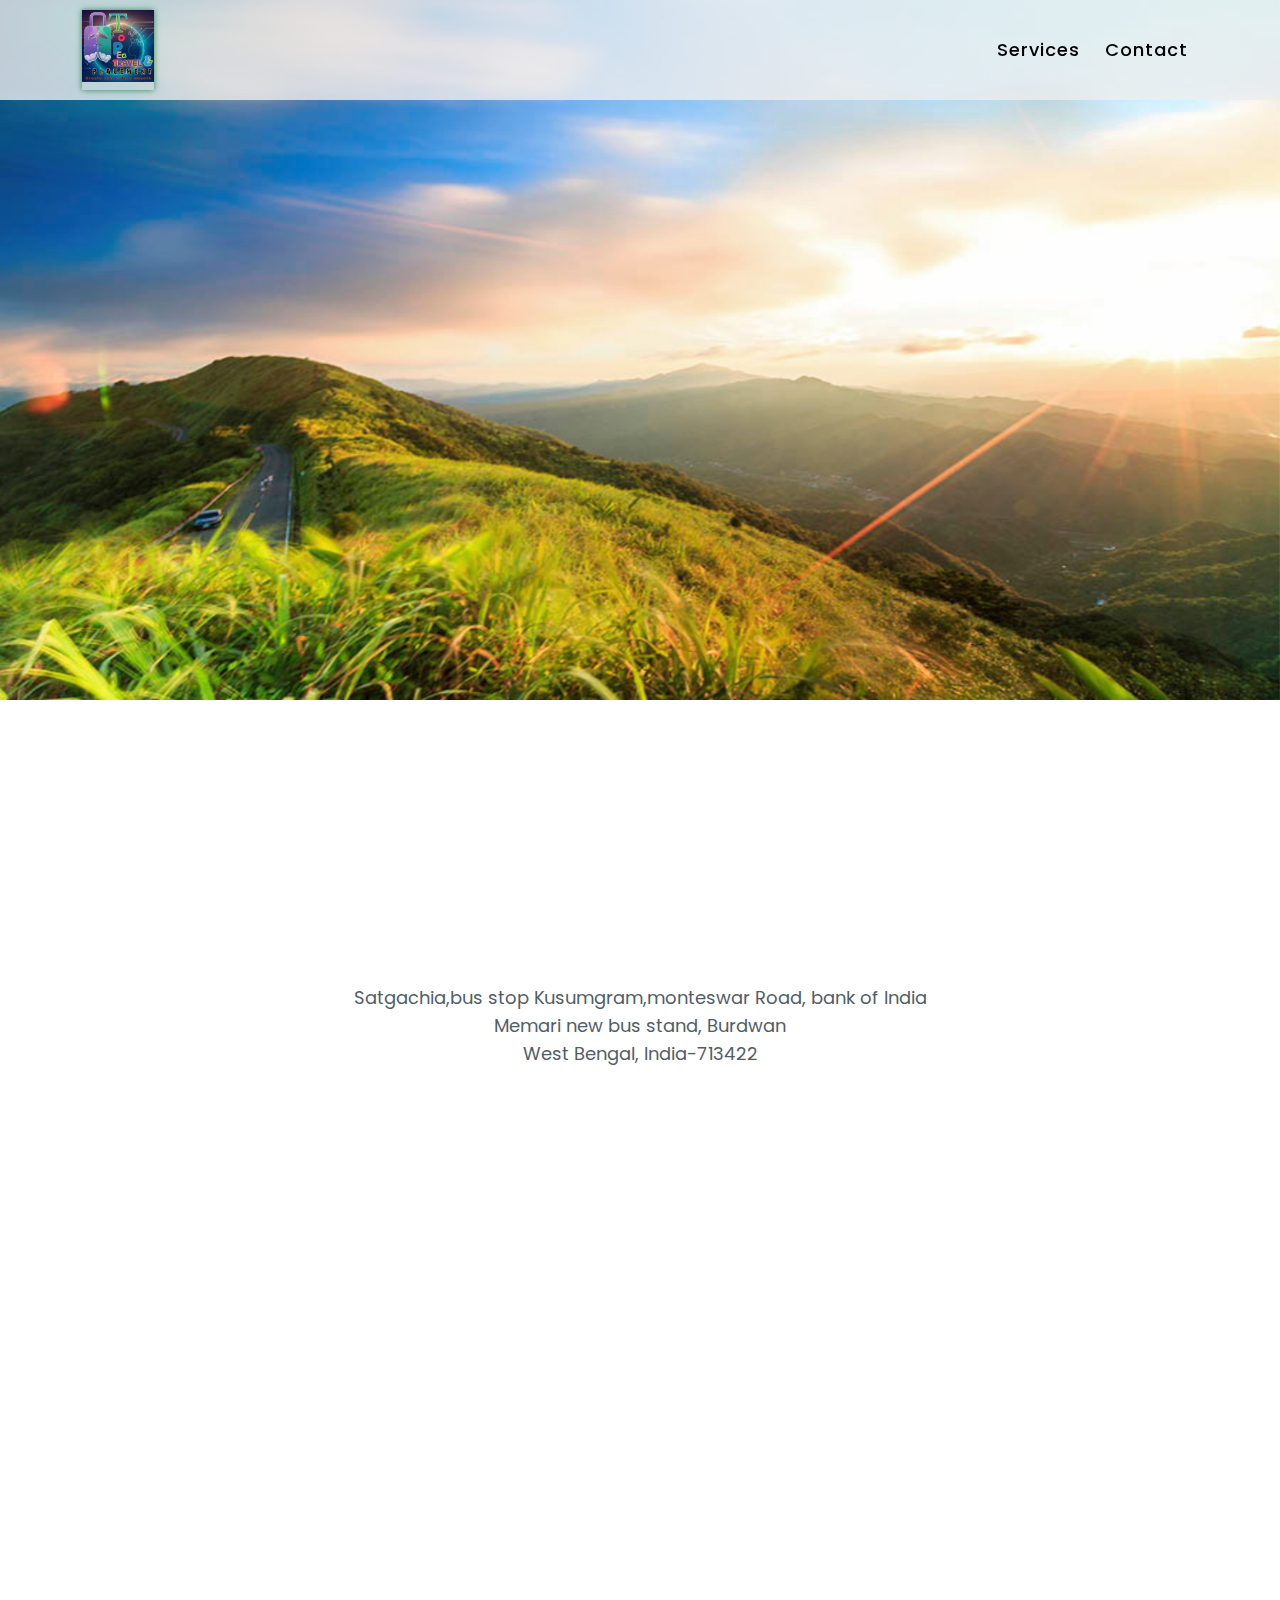
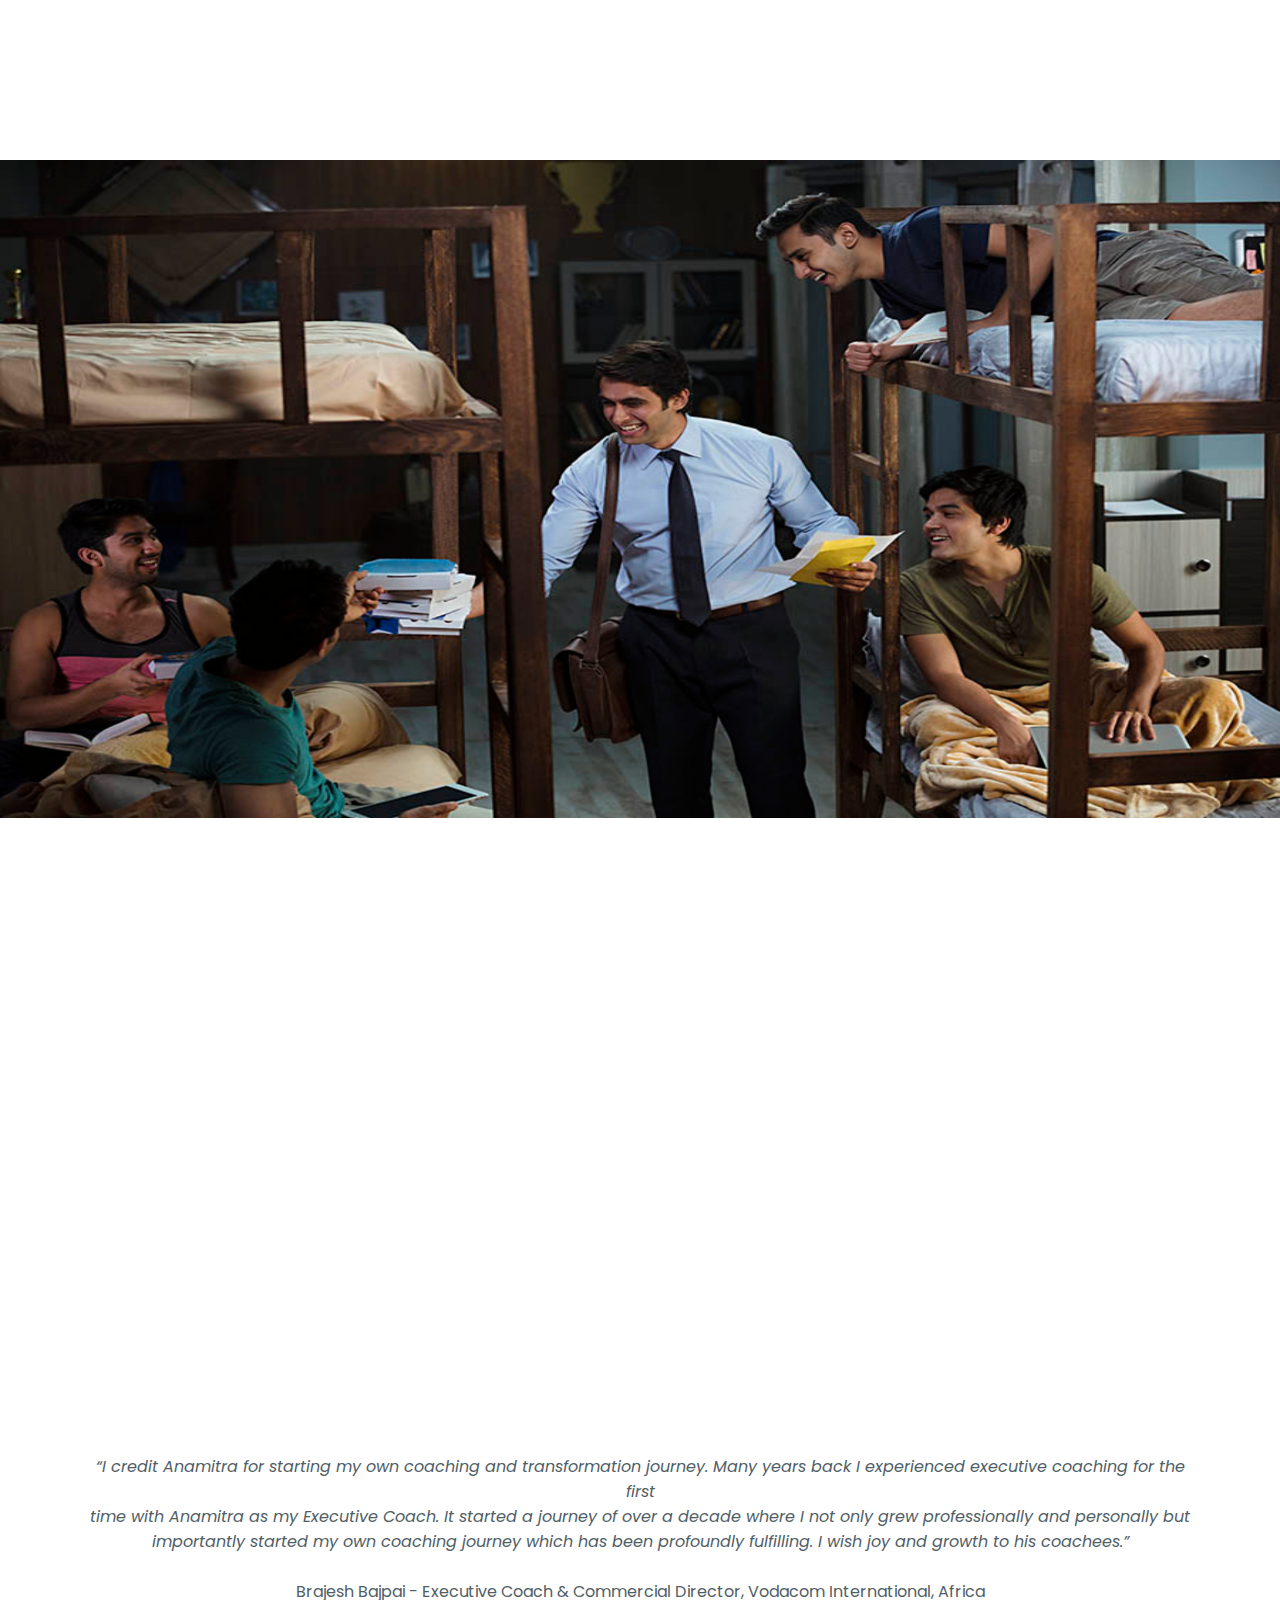
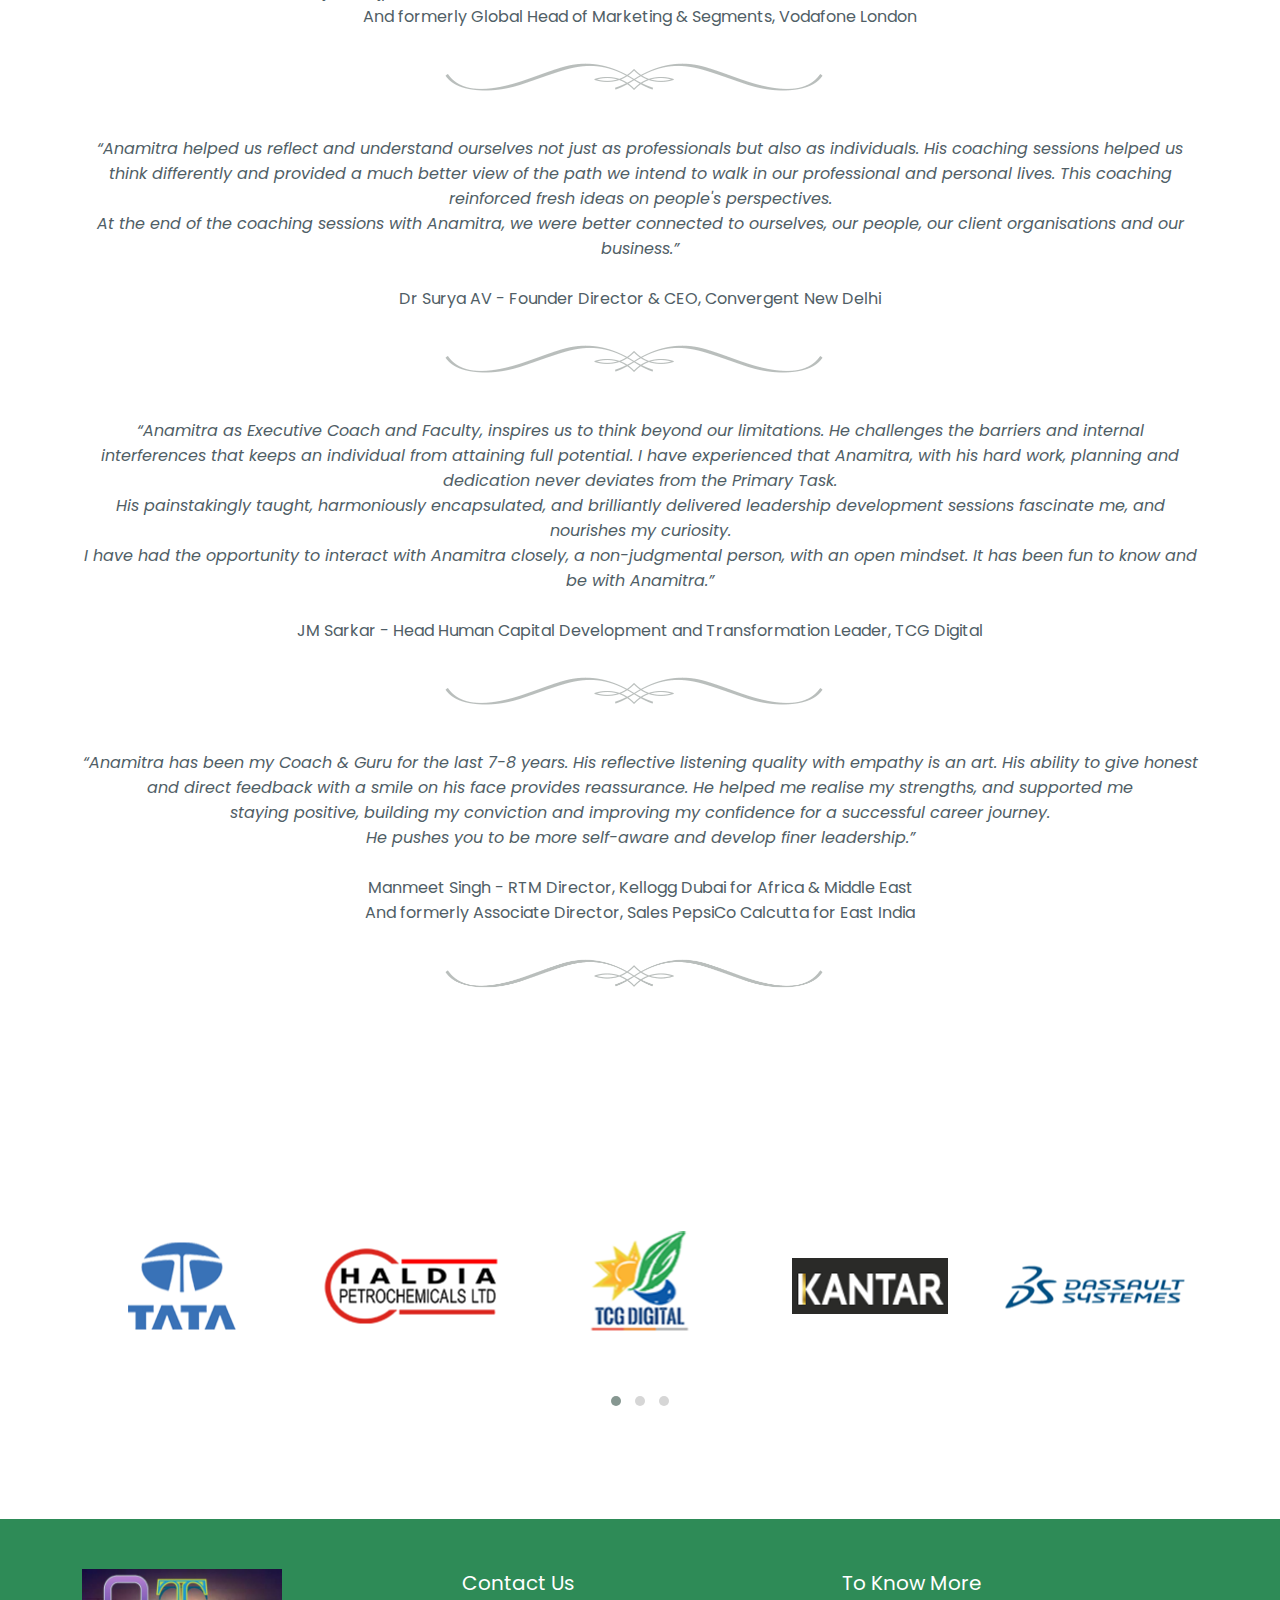
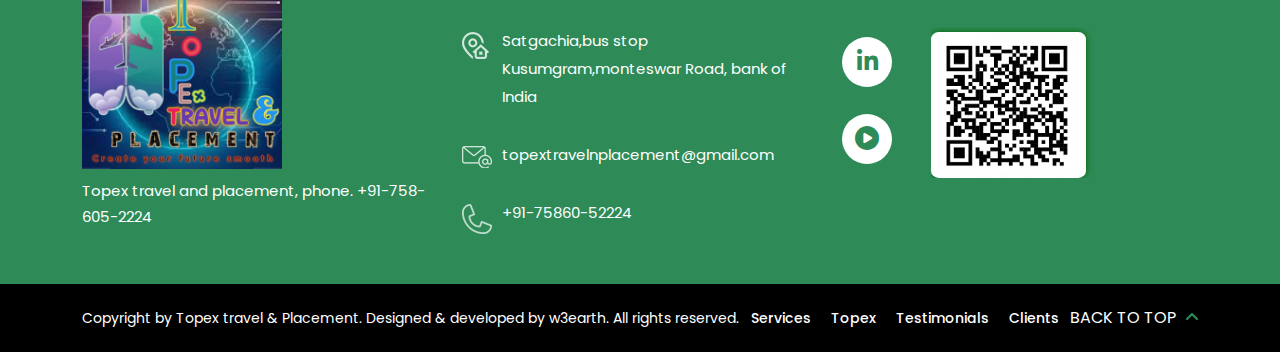
<file: index.html>
﻿<!DOCTYPE html>
<html lang="en">

<head>
    <meta charset="utf-8" />
    <title>Topex · Travel and Placement</title>
    <meta http-equiv="X-UA-Compatible" content="IE=edge" />
    <meta name="viewport" content="width=device-width, initial-scale=1, shrink-to-fit=no" />
    <meta name="author" content="Ishan Banerjee">
    <!-- <link rel="shortcut icon" type="image/x-icon" href="assets/img/favicon.png" /> -->
    <link rel="apple-touch-icon" sizes="57x57" href="assets/img/apple-icon-57x57.png">
    <link rel="apple-touch-icon" sizes="60x60" href="assets/img/apple-icon-60x60.png">
    <link rel="apple-touch-icon" sizes="72x72" href="assets/img/apple-icon-72x72.png">
    <link rel="apple-touch-icon" sizes="76x76" href="assets/img/apple-icon-76x76.png">
    <link rel="apple-touch-icon" sizes="114x114" href="assets/img/apple-icon-114x114.png">
    <link rel="apple-touch-icon" sizes="120x120" href="assets/img/apple-icon-120x120.png">
    <link rel="apple-touch-icon" sizes="144x144" href="assets/img/apple-icon-144x144.png">
    <link rel="apple-touch-icon" sizes="152x152" href="assets/img/apple-icon-152x152.png">
    <link rel="apple-touch-icon" sizes="180x180" href="assets/img/apple-icon-180x180.png">
    <link rel="icon" type="image/png" sizes="192x192"  href="assets/img/android-icon-192x192.png">
    <link rel="icon" type="image/png" sizes="32x32" href="assets/img/favicon-32x32.png">
    <link rel="icon" type="image/png" sizes="96x96" href="assets/img/favicon-96x96.png">
    <link rel="icon" type="image/png" sizes="16x16" href="assets/img/favicon-16x16.png">
    <link rel="manifest" href="assets/img/manifest.json">
    <meta name="msapplication-TileColor" content="#ffffff">
    <meta name="msapplication-TileImage" content="assets/img/ms-icon-144x144.png">
    <meta name="theme-color" content="#ffffff">
    <link rel="stylesheet" type="text/css" href="assets/css/main.css" />
</head>

<body>
     <header class="header-wrapper">
    <div class="container">
      <div class="logo-top-header">
        <a href="index.html"><img src="assets/images/logo-wide.png" alt="" /></a>
      </div>
      <nav class="navigation">
        <a href="javascript:void(0)" class="close-menu"><i class="far fa-times-circle"></i></a>
        <ul>
                    <li class="current">
                        <a href="#">Services</a>
                        <!-- <ul class="sub-menu">
                            <li><a href="dubai.html">Executive Coaching</a></li>
                            <li><a href="oman.html">Executive Education</a></li>
                            <li><a href="uae.html">Leadership Development</a></li>
							<li><a href="#notes"> 220 Leaders, 2500, 20, 3000</a></li>
                        </ul> -->
                    </li>
			        <li><a href="#contact-block">Contact</a></li>
                </ul>
        </nav>
        
      <a href="javascript:void(0)" class="open-menu"><i class="fas fa-bars"></i></a>
    </div>
  </header>
    <div class="banner">
        <div class="owl-carousel owl-theme">
            <div class="item"><img src="assets/images/banner.jpg" alt="" /></div>
            <!-- <div class="item"><img src="assets/img/banner1.jpg" alt="" /></div>
            <div class="item"><img src="assets/img/banner2.jpg" alt="" /></div>-->
        </div>
    </div>
    <main class="main-wrapper">
        <section class="about-wrap">
            <div class="container">
                <h2 class="data-aos" data-aos="fade-up">About Topex Travel & Placement</h2>
                <p class="data-aos" data-aos="fade-up">
                    <strong>Topex,</strong> To identify, evaluate and present highly qualified candidates as per the clients need, culture and requirements. Simultaneously also elevate the personal and professional goals of professionals we present..
                </p>
                <p class="data-aos" data-aos="fade-up">
                    <strong>Name- SK Monirul | Organisation- Topex Travel & Placement | Email topextravelnplacement@gmail.com</strong>
                    <address>Satgachia,bus stop
                      Kusumgram,monteswar Road, bank of India<br/>
                      Memari new bus stand, Burdwan </address>
                       West Bengal, India-713422</address>
                  </p>
                
                <div class="row">
                    <div class="col-md-7 data-aos" data-aos="fade-right">
                        <ul>
                            <li>Latest Hot jobs in many locations</li>
                            <li>Best choice option available with free accomodation</li>
                            <li>Travel and plcement together with family</li>
                            <li>Heidrick Consulting: Empaneled Associate, since 2020<br> Leadership Consultantation</li>
                            
                        </ul>
                    </div>
                    <div class="col-md-5 data-aos" data-aos="fade-left">
                        <img src="assets/images/about-img.jpg" class="img-fluid" alt="" />
                    </div>
                </div>
            </div>
        </section>
        <section class="service-wrap" id="notes">
            <h2 class="data-aos" data-aos="fade-right">“Biggest placement & Travels over UAE<br>
 and Middle East in one line”</h2>
            <img src="assets/images/service-img.jpg" class="img-fluid" alt="" />
            <div class="service-option">
                <div class="container">
                    <div class="row" >
                        <div class="col-lg-3 col-md-6 data-aos" data-aos="fade-up">
                            <a href="dubai.html" class="service-box">
                                <img src="assets/img/icon3.png" alt="" />
                                <h3>Requirement <strong>Dubai</strong></h3>
                            </a>
                        </div>
                        <div class="col-lg-3 col-md-6 data-aos" data-aos="fade-up">
                            <a href="oman.html" class="service-box">
                                <img src="assets/img/icon4.png" alt="" />
                                <h3>Requirement <strong>Oman</strong></h3>
                            </a>
                        </div>
<!--
                        <div class="col-lg-3 col-md-6 data-aos" data-aos="fade-up">
                            <a href="consulting.html" class="service-box">
                                <img src="assets/img/icon5.png" alt="" />
                                <h3>Consulting <strong>Skills</strong></h3>
                            </a>
                        </div>
-->
                        <div class="col-lg-3 col-md-6 data-aos" data-aos="fade-up">
                            <a href="uae.html" class="service-box">
                                <img src="assets/img/icon6.png" alt="" />
                                <h3>Requirement <strong>UAE</strong></h3>
                            </a>
                        </div>
						<div class="col-lg-3 col-md-6 data-aos stick-bg" data-aos="fade-up" >
							<ul>
							<li> <strong>220</strong> Dubai</li>
							<li> <strong>2500</strong> Oman</li>
							<li> <strong>20</strong> UAE</li>
							<li> <strong>3000</strong> Middle East</li>
							</ul>
						
						</div>
                    </div>
                </div>
            </div>
        </section>
		<!-- 
        <section class="approach-wrap">
            <div class="container">
                <div class="row align-items-center">
                    <div class="col-md-7 data-aos" data-aos="fade-right">
                        <h2>Approach</h2>
                        <p>My leadership development and executive coaching practice is informed<br> by my own belief in
                        </p>
                        <h3>Performance = Potential - (Internal) Interference.</h3>
                        <p>“I use my training, accreditation and experience to connect with leaders on the<br>
                            warmth-competency bridge.'' - <strong>Anamitra Chatterjee</strong></p>
                        <p>An individual one-to-one executive coaching (EC) assignment for<br> Directors and
                            CXOs (of similar seniority, education and work experience)<br>
                            is tailored for the development needs of the individual. A typical EC<br>
                            assignment is covered in 8-9 EC sessions, of 60-90 minutes each<br>
                            including an impactful mindful hour! EC entails 10-12 hours of individual<br>
                            executive coaching conversations, with psychometrics, reflection journals<br>
                            and development assignments dovetailed between the EC sessions over a<br>
                            4-5 month period.</p>
                        <p>Executive Coaching delivers Value. ''Value is valued by those who value<br> value.'' -
                            <strong>Rabindranath Tagore</strong></p>
                    </div>
                    <div class="col-md-5 data-aos" data-aos="fade-left">
                        <img src="assets/img/approach-img.png" class="img-fluid" alt="" />
                    </div>
                </div>
            </div>
        </section>
		
        <div class="img-wrap data-aos" data-aos="fade-up">
            <img src="assets/img/img.jpg" class="img-fluid" alt="" />
        </div>
	 -->
		
     <section class="myself-wrap">
        <div class="container">
            <div class="row">
                <div class="col-md-7 data-aos" data-aos="fade-right">
                    <p><strong>TOPEX </strong> Travel and placement<br> 
                        is a leading HR professional management organization in India, poised to be an active partner 
                        in the growth of companies world over by providing the technologically advanced and highly 
                        qualified human resources from UAE. Having well equipped automated corporate office in Dubai </p>
                </div>
                <div class="col-md-5 data-aos" data-aos="fade-left">
                    <h2>TOPEX Travel and placement</h2>
                    <p><strong>He</strong> lives in Burdwan, West Bengal, India with his family.</p>
                    <!-- <a href="myself.html">More</a> -->
                </div>
            </div>
        </div>
    </section>
		 <section class="testimonial-wrap" id="talk" >
			  <div class="container">
                <h2 class="data-aos" data-aos="fade-up">Testimonials</h2>


                <p>“I credit Anamitra for starting my own coaching and transformation journey. Many years back I experienced executive coaching for the first<br>
					time with Anamitra as my Executive Coach. It started a journey of over a decade where I not only grew professionally and personally but<br> importantly started my own coaching journey which has been profoundly fulfilling. I wish joy and growth to his coachees.”<br /><br />
					
                     <span>Brajesh Bajpai - Executive Coach & Commercial Director, Vodacom International, Africa<br />
                        And formerly Global Head of Marketing & Segments, Vodafone London</span></p>

                        <img src="assets/images/separator.png" alt="" style="width:37%" />

                        <p>“Anamitra helped us reflect and understand ourselves not just as professionals but also as individuals. His coaching sessions helped us think differently and provided a much better view of the path we intend to walk in our professional and personal lives. This coaching reinforced fresh ideas on people's perspectives. <br> At the end of the coaching sessions with Anamitra, we were better connected to ourselves, our people, our client organisations and our business.”<br /><br />
							<span>Dr Surya AV - Founder Director & CEO, Convergent New Delhi</span></p>

                            <img src="assets/images/separator.png" alt="" style="width:37%" />

                            <p>“Anamitra as Executive Coach and Faculty, inspires us to think beyond our limitations. He challenges the barriers and internal interferences that keeps an individual from attaining full potential. I have experienced that Anamitra, with his hard work, planning and dedication never deviates from the Primary Task. <br /> His painstakingly taught, harmoniously encapsulated, and brilliantly delivered leadership development sessions fascinate me, and nourishes my curiosity.<br />  I have had the opportunity to interact with Anamitra closely, a non-judgmental person, with an open mindset. It has been fun to know and be with Anamitra.”<br /><br />
                                <span>JM Sarkar - Head Human Capital Development and Transformation Leader, TCG Digital</span>
                                </p>

                                <img src="assets/images/separator.png" alt="" style="width:37%" />

                                <p>“Anamitra has been my Coach & Guru for the last 7-8 years. His reflective listening quality with empathy is an art. His ability to give honest <br />
                                    and direct feedback with a smile on his face provides reassurance. He helped me realise my strengths, and supported me <br />
                                    staying positive, building my conviction and improving my confidence for a successful career journey. <br />
                                    He pushes you to be more self-aware and develop finer leadership.”<br /><br />
                                    <span>Manmeet Singh - RTM Director, Kellogg Dubai for Africa & Middle East<br />
                                    And formerly Associate Director, Sales PepsiCo Calcutta for East India</span>
                                    </p>

                                    <img src="assets/images/separator.png" alt="" style="width:37%" />

               <!-- <div class="row align-items-center" >
				
                    <div class="col-md-6 data-aos" data-aos="fade-right">
                     <div class=" testimonial-box">
						 <p>I credit Anamitra for starting my own coaching and transformation journey. Many years back I experienced executive coaching for the first time with Anamitra my Executive Coach. It started a journey of over a decade where I not only grew professionally and personally but more 
importantly started my own coaching journey which has been profoundly fulfilling and 
transforming. I can confidently say he brings a unique perspective as a coach to most if not all situations. I wish him the very best and joy, 
fulfilment and growth to all his coachees.
                        </p>
                       
                            <strong>Brajesh Bajpai </strong>
						    <small>Executive Coach & Commercial Director<br> 
Vodacom International</small>
						 
						 </p>
						
						</div>
                    </div>
					  <div class="col-md-6 data-aos" data-aos="fade-left">
                       
                      <div class=" testimonial-box">
                        <p>Executive coaching from Anamitra helped me in bringing a lot of self-awareness about myself, my personal priorities and its importance in life: how to achieve them. This coaching reinforced within me a fresh outlook on the importance of organizations, and people perspective to look at things differently.
                        </p>
                       <strong>Trilok,</strong>
						    <small>CXO Kantar, New Delhi</small>
						</div>
                    </div>
                    
                </div>-->
            </div>
		</section>
        <!-- <section class="video-wrap">
           <div class="container">
               <div class="video-box data-aos" data-aos="fade-up" id="video">
                   <h2> Profile Video</h2>
                   <iframe width="560" height="315" src="https://www.youtube.com/embed/Fkvj73lXI9A"
                       title="YouTube video player" frameborder="0"
                       allow="accelerometer; autoplay; clipboard-write; encrypted-media; gyroscope; picture-in-picture"
                       allowfullscreen></iframe>
                   
                   <iframe width="560" height="315" src="https://www.youtube.com/embed/_ahJyzV8VIU" title="YouTube video player" frameborder="0" allow="accelerometer; autoplay; clipboard-write; encrypted-media; gyroscope; picture-in-picture" allowfullscreen></iframe>
                   <a href="video-gallery.html">More</a>
               </div>
           </div>
       </section> -->
		
		
        <section class="client-wrap" style="background-image: url(assets/img/client-bg.jpg);" id="clt">
            <div class="container">
                <h2 class="data-aos" data-aos="fade-up">Clients</h2>
                <div class="owl-carousel owl-theme">
                    <div class="item"><img src="assets/img/tataicon.png" alt="" /></div>
                    <div class="item"><img src="assets/img/Haldia_Petrochemicals_Logo.svg.png" alt="" /></div>
                    <div class="item"><img src="assets/img/TCG Digital.png" alt="" /></div>
                    <div class="item"><img src="assets/img/Kantar.png" alt="" /></div>
                    <div class="item"><img src="assets/img/dassault systemes.png" alt="" /></div>
					
                    <div class="item"><img src="assets/img/Hult.png" alt="" /></div>
                    <div class="item"><img src="assets/img/Eruditus.png" alt="" /></div>
                    <div class="item"><img src="assets/img/Indian institute.png" alt="" /></div>
                    <div class="item"><img src="assets/img/DNA.png" alt="" /></div>
                    <div class="item"><img src="assets/img/Insead.png" alt="" /></div>
					
					<div class="item"><img src="assets/img/Pepsico.png" alt="" /></div>
                    <div class="item"><img src="assets/img/Metso_ Outotec.png" alt="" /></div>
                    <div class="item"><img src="assets/img/Diageo.png" alt="" /></div>
                    <div class="item"><img src="assets/img/mallcom.png" alt="" /></div>
                    <div class="item"><img src="assets/img/Heidrick.png" alt="" /></div>
                </div>
            </div>
        </section>
    </main>
    <footer class="footer-wrapper" id="contact-block">
        <div class="sitemap">
            <div class="container">
                <div class="row">
                    <div class="col-md-4">
                        <div class="logo">
                            <a href="index.html"><img src="assets/images/logo-wide.png" alt="" /></a>
                        </div>
                        <p>Topex travel and placement, phone. +91-758-605-2224</p>
                    </div>
                    <div class="col-md-4">
                        <h6>Contact Us</h6>
                        <ul>
                            <li><img src="assets/img/icon7.png" alt="" /> <a href="#">Satgachia,bus stop
                                Kusumgram,monteswar Road, bank of India</a></li>
                            <li><img src="assets/img/icon8.png" alt="" /> <a
                                    href="mailto:topextravelnplacement@gmail.com">topextravelnplacement@gmail.com</a></li>
                            <li><img src="assets/img/icon9.png" alt="" /> <a href="tel:+917586052224">+91-75860-52224</a>
                            </li>
                        </ul>
                    </div>
                    <div class="col-md-4">
                        <h6>To Know More</h6>
						<ol style="width: 25%; float: left;">
                            <li style="padding-top:10px; "><a href="https://www.linkedin.com/in/" target="_blank"><i class="fa-brands fa-linkedin-in"></i></a></li>
                            <li style="padding-top:27px; "><a href="https://www.youtube.com/" target="_blank"><i class="fa-solid fa-circle-play"></i></a></li>
                        </ol>
						<ul style="width: 75%; float: right;">
                            <li><img src="assets/images/qr.png" class="qrcode" alt="topex" /></li>
						</ul>
                        
					</div>
                </div>
            </div>
        </div>
        <div class="copyright">
            <div class="container">
                <p>Copyright by Topex travel & Placement. Designed & developed by w3earth. All rights reserved.</p>
                <ul>
                    <li><a href="#">Services</a></li>
                    <li><a href="myself.html"> Topex </a></li>
                    <li><a href="#talk">Testimonials</a></li>
                    <li><a href="#clt">Clients</a></li>                    
                </ul>
                <a href="javascript:void(0)" class="scroll-top">Back to Top <i class="fa-solid fa-angle-up"></i></a>
            </div>
        </div>
    </footer>
    <script src="https://ajax.googleapis.com/ajax/libs/jquery/3.6.0/jquery.min.js"></script>
    <script src="assets/js/bootstrap.min.js"></script>
    <script src="assets/js/aos.js"></script>
    <script src="assets/js/owl.carousel.min.js"></script>
    <script src="assets/js/jquery.fancybox.min.js"></script>
    <script src="assets/js/main.js"></script>
</body>

</html>
</file>
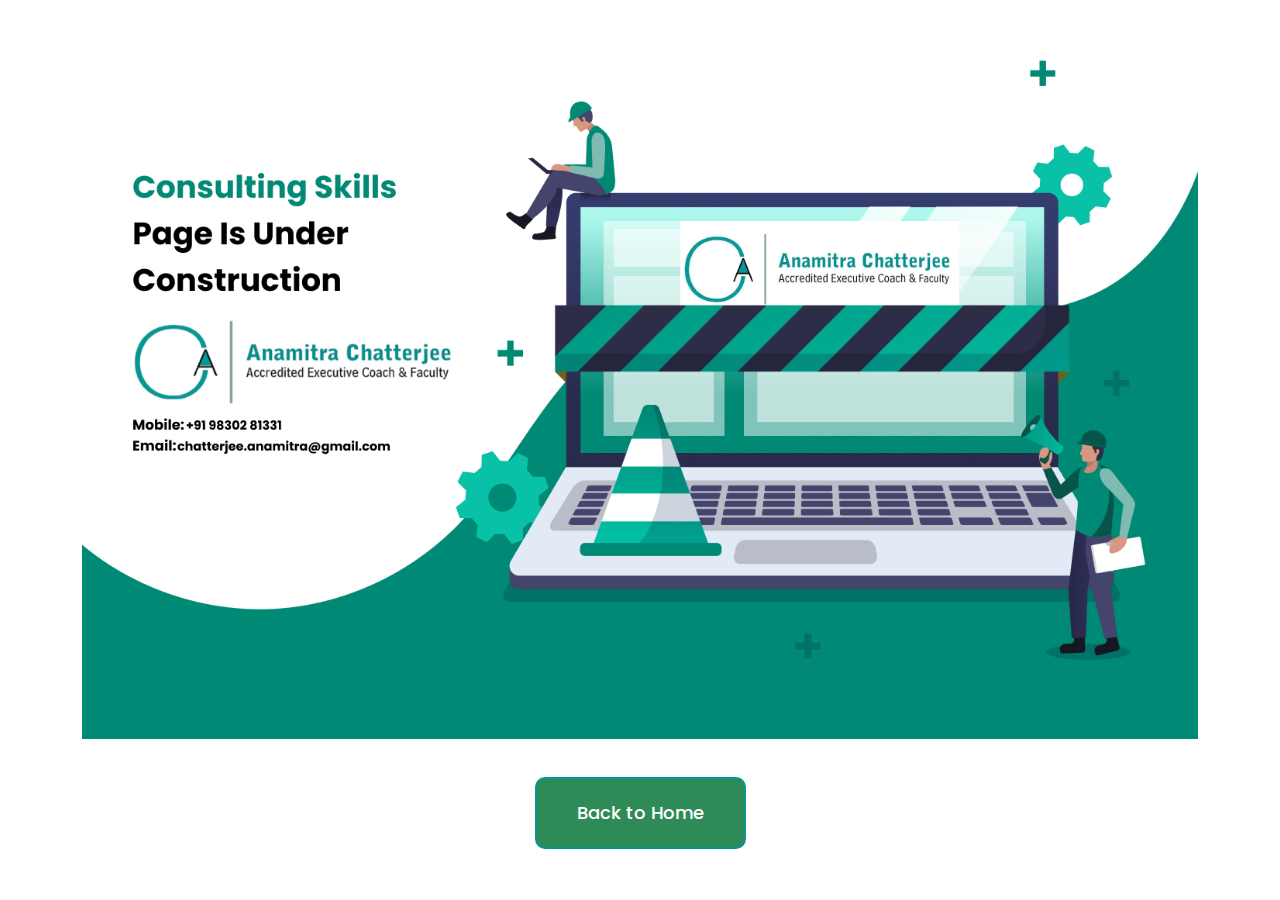
<file: consulting.html>
﻿<!DOCTYPE html>
<html lang="en">
  <head>
    <meta charset="utf-8" />
    <title>Anamitra Chatterjee - Welcome to our Website!</title>
    <meta http-equiv="X-UA-Compatible" content="IE=edge" />
    <meta
      name="viewport"
      content="width=device-width, initial-scale=1, shrink-to-fit=no"
    />
    <!-- <link rel="shortcut icon" type="image/x-icon" href="assets/img/favicon.png" /> -->
    <link rel="apple-touch-icon" sizes="57x57" href="assets/img/apple-icon-57x57.png">
    <link rel="apple-touch-icon" sizes="60x60" href="assets/img/apple-icon-60x60.png">
    <link rel="apple-touch-icon" sizes="72x72" href="assets/img/apple-icon-72x72.png">
    <link rel="apple-touch-icon" sizes="76x76" href="assets/img/apple-icon-76x76.png">
    <link rel="apple-touch-icon" sizes="114x114" href="assets/img/apple-icon-114x114.png">
    <link rel="apple-touch-icon" sizes="120x120" href="assets/img/apple-icon-120x120.png">
    <link rel="apple-touch-icon" sizes="144x144" href="assets/img/apple-icon-144x144.png">
    <link rel="apple-touch-icon" sizes="152x152" href="assets/img/apple-icon-152x152.png">
    <link rel="apple-touch-icon" sizes="180x180" href="assets/img/apple-icon-180x180.png">
    <link rel="icon" type="image/png" sizes="192x192"  href="assets/img/android-icon-192x192.png">
    <link rel="icon" type="image/png" sizes="32x32" href="assets/img/favicon-32x32.png">
    <link rel="icon" type="image/png" sizes="96x96" href="assets/img/favicon-96x96.png">
    <link rel="icon" type="image/png" sizes="16x16" href="assets/img/favicon-16x16.png">
    <link rel="manifest" href="assets/img/manifest.json">
    <meta name="msapplication-TileColor" content="#ffffff">
    <meta name="msapplication-TileImage" content="assets/img/ms-icon-144x144.png">
    <meta name="theme-color" content="#ffffff">
    <link
      href="https://fonts.googleapis.com/css2?family=Arimo:wght@400;500;600;700&family=Poppins:ital,wght@0,400;0,500;1,600&display=swap"
      rel="stylesheet"
    />
    <link
      rel="stylesheet"
      type="text/css"
      href="assets/css/bootstrap.min.css"
    />
    <link rel="stylesheet" type="text/css" href="assets/css/main.css" />
  </head>

  <body>

    <div class="img-wrap">
      <div class="container">
        <img src="assets/img/consulting.png" class="img-fluid" alt="" />
        <a href="index.html">Back to Home</a>
      </div>
    </div>
    <script src="https://ajax.googleapis.com/ajax/libs/jquery/3.6.0/jquery.min.js"></script>
    <script src="assets/js/bootstrap.min.js"></script>
    <script src="assets/js/aos.js"></script>
    <script src="assets/js/owl.carousel.min.js"></script>
    <script src="assets/js/jquery.fancybox.min.js"></script>
    <script src="assets/js/main.js"></script>
  </body>
</html>
</file>
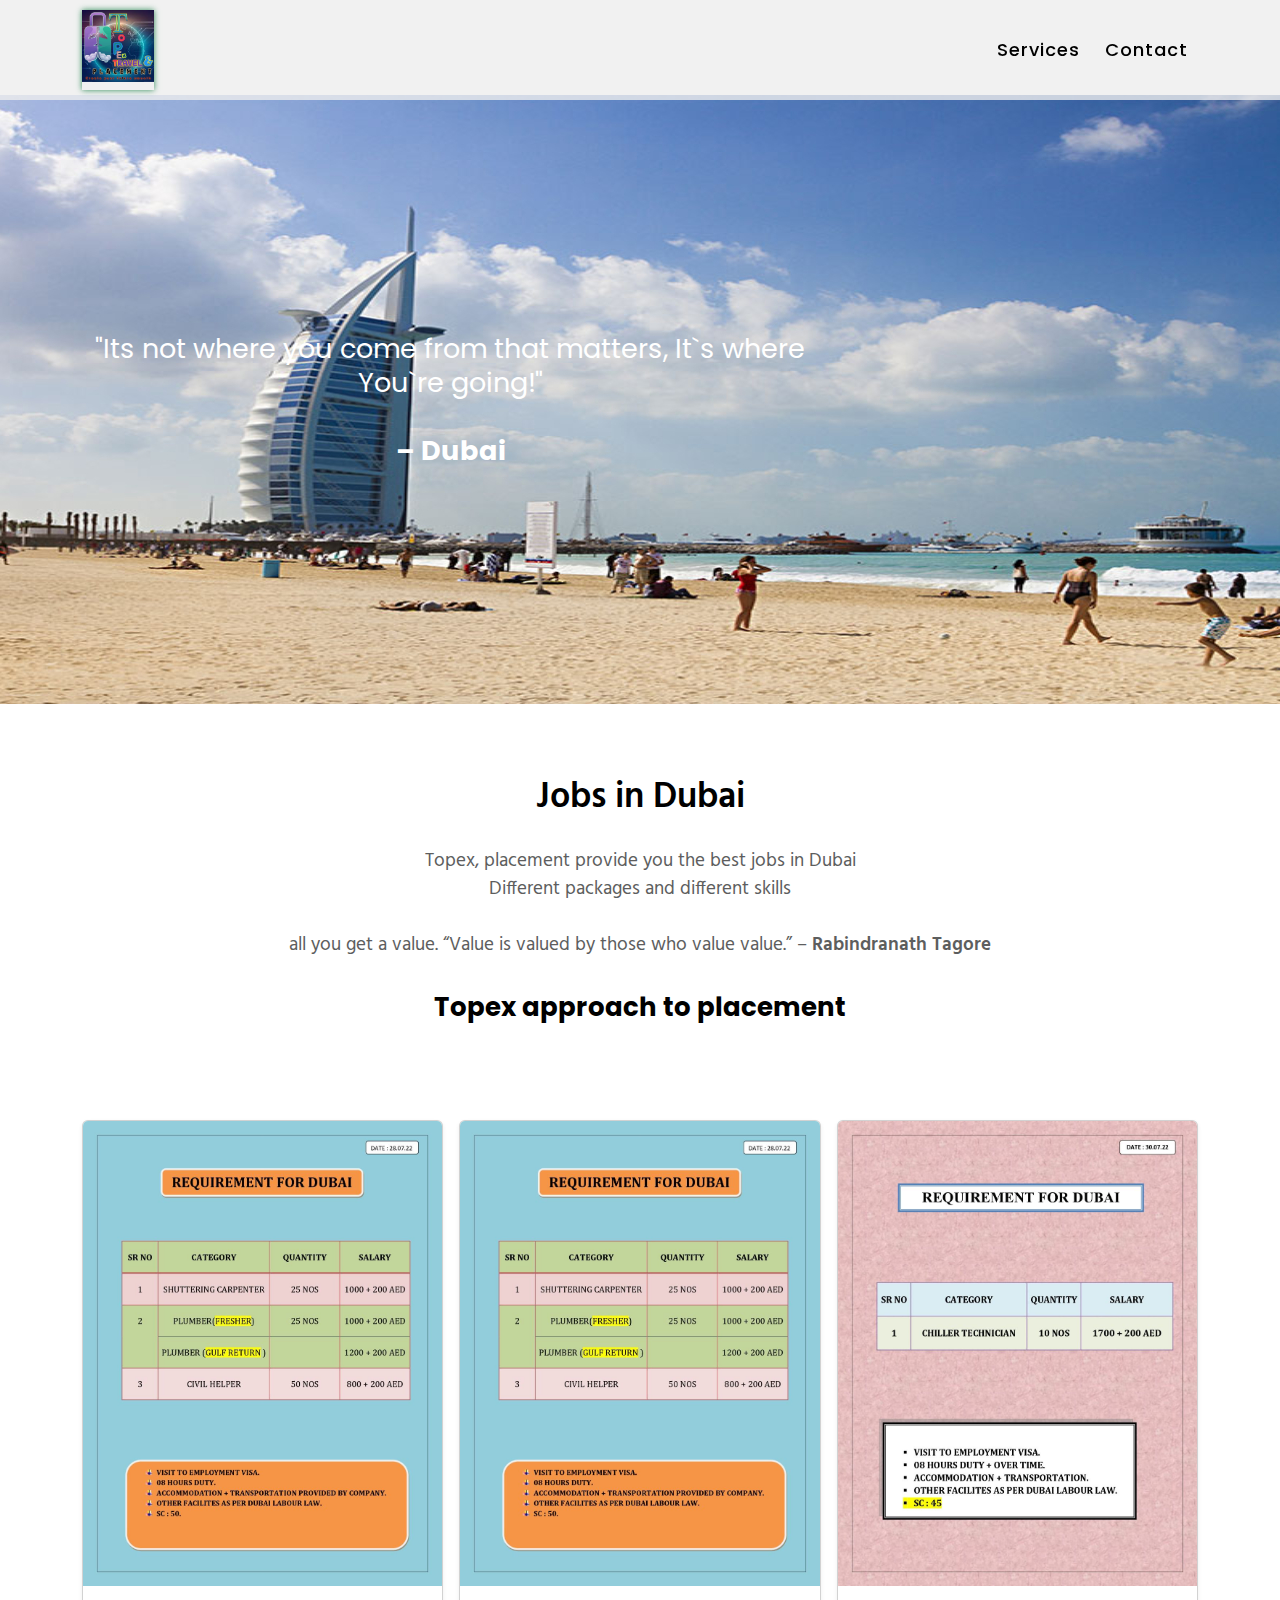
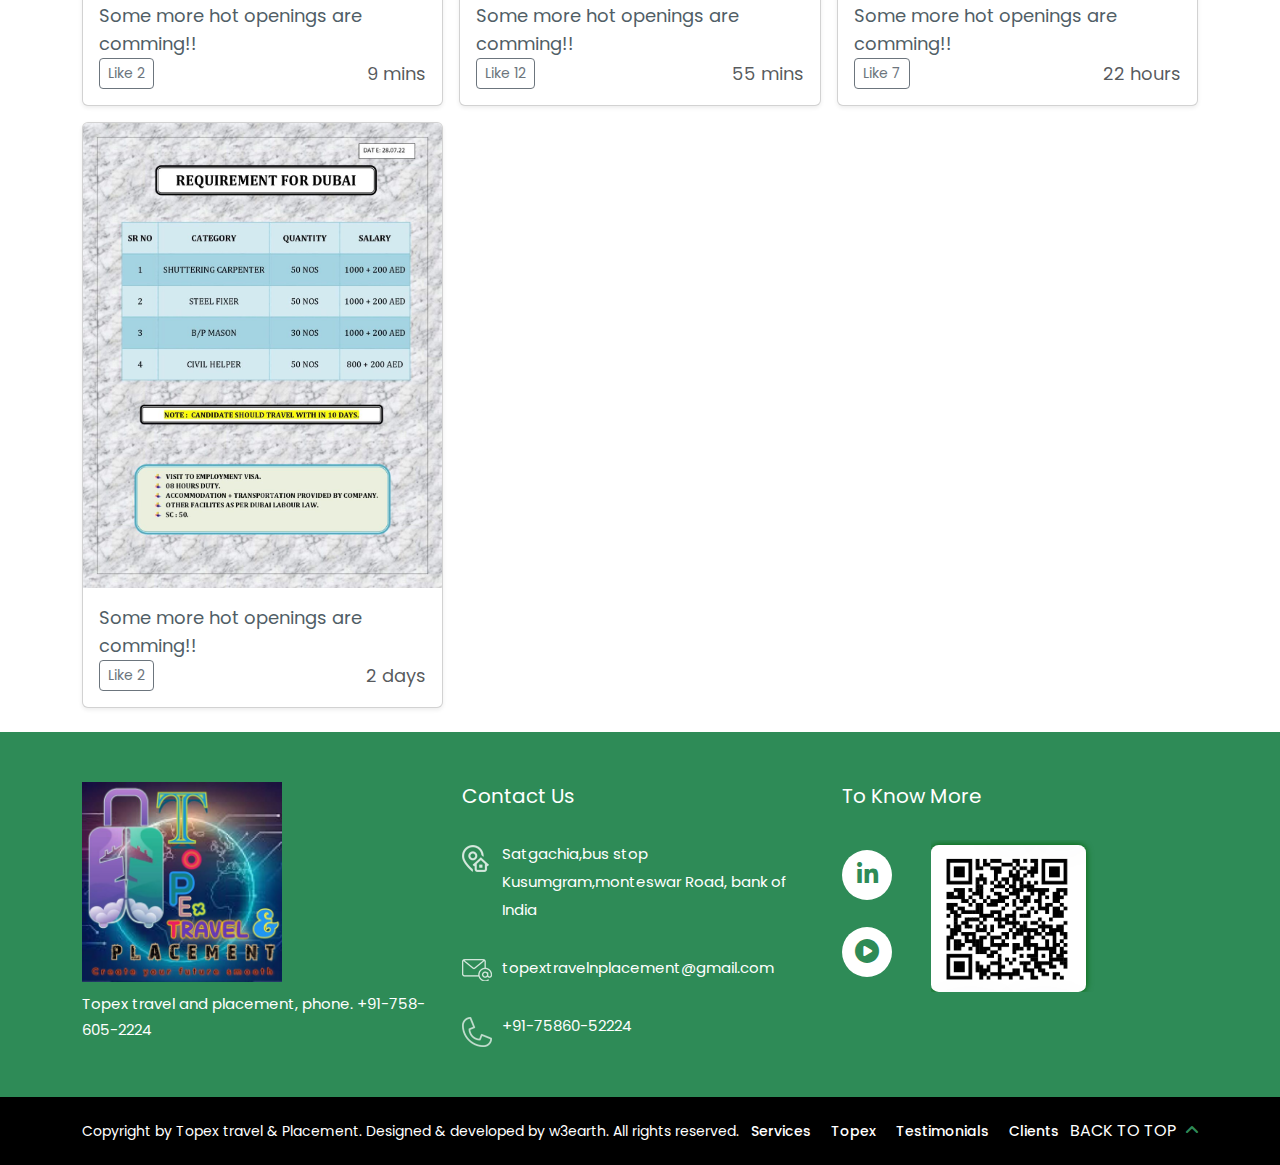
<file: dubai.html>
﻿<!DOCTYPE html>
<html lang="en">

<head>
    <meta charset="utf-8" />
    <title>Topex · Travel and Placement</title>
    <meta http-equiv="X-UA-Compatible" content="IE=edge" />
    <meta name="viewport" content="width=device-width, initial-scale=1, shrink-to-fit=no" />
    <meta name="author" content="Ishan Banerjee">
    <!-- <link rel="shortcut icon" type="image/x-icon" href="assets/img/favicon.png" /> -->
    <link rel="apple-touch-icon" sizes="57x57" href="assets/img/apple-icon-57x57.png">
    <link rel="apple-touch-icon" sizes="60x60" href="assets/img/apple-icon-60x60.png">
    <link rel="apple-touch-icon" sizes="72x72" href="assets/img/apple-icon-72x72.png">
    <link rel="apple-touch-icon" sizes="76x76" href="assets/img/apple-icon-76x76.png">
    <link rel="apple-touch-icon" sizes="114x114" href="assets/img/apple-icon-114x114.png">
    <link rel="apple-touch-icon" sizes="120x120" href="assets/img/apple-icon-120x120.png">
    <link rel="apple-touch-icon" sizes="144x144" href="assets/img/apple-icon-144x144.png">
    <link rel="apple-touch-icon" sizes="152x152" href="assets/img/apple-icon-152x152.png">
    <link rel="apple-touch-icon" sizes="180x180" href="assets/img/apple-icon-180x180.png">
    <link rel="icon" type="image/png" sizes="192x192"  href="assets/img/android-icon-192x192.png">
    <link rel="icon" type="image/png" sizes="32x32" href="assets/img/favicon-32x32.png">
    <link rel="icon" type="image/png" sizes="96x96" href="assets/img/favicon-96x96.png">
    <link rel="icon" type="image/png" sizes="16x16" href="assets/img/favicon-16x16.png">
    <link rel="manifest" href="assets/img/manifest.json">
    <meta name="msapplication-TileColor" content="#ffffff">
    <meta name="msapplication-TileImage" content="assets/img/ms-icon-144x144.png">
    <meta name="theme-color" content="#ffffff">
    <link rel="stylesheet" type="text/css" href="assets/css/main.css" />
</head>

<body>
     <header class="header-wrapper">
    <div class="container">
      <div class="logo-top-header">
        <a href="index.html"><img src="assets/images/logo-wide.png" alt="" /></a>
      </div>
      <nav class="navigation">
        <a href="javascript:void(0)" class="close-menu"><i class="far fa-times-circle"></i></a>
        <ul>
                    <li class="current">
                        <a href="#">Services</a>
                        <!-- <ul class="sub-menu">
                            <li><a href="dubai.html">Executive Coaching</a></li>
                            <li><a href="oman.html">Executive Education</a></li>
                            <li><a href="uae.html">Leadership Development</a></li>
							<li><a href="#notes"> 220 Leaders, 2500, 20, 3000</a></li>
                        </ul> -->
                    </li>
			        <li><a href="#contact-block">Contact</a></li>
                </ul>
        </nav>
        
      <a href="javascript:void(0)" class="open-menu"><i class="fas fa-bars"></i></a>
    </div>
  </header>
<!--
  <div class="coaching-banner-wrap">
    <img src="assets/img/coaching-banner.jpg" alt="">
  </div>
-->
	<div class="banner-wrap coaching-banner-wrap dubai">
      <div class="container">
        <div class="row">
          <div class="col-lg-8">
            <div class="quote">
              <p>
                "Its not where you come from that matters, It`s where<br>
                You`re going!" <br /><br />

                <b> – Dubai</b>
              </p>
            </div>
          </div>
          <div class="col-lg-4">
            <div class="img-ban">
             
            </div>
          </div>
        </div>
      </div>
    </div>
	
	
  <main class="main-wrapper">
    <div class="ex-content">
      <div class="container">
        <h2>Jobs in Dubai</h2>
        <p class="ex-top-cont"><strong>Topex,</strong> placement provide you the best jobs in Dubai<br> Different packages and different skills <br><br>

          all you get a value. “Value is valued by those who value value.” – <strong style="font-weight: 600">Rabindranath Tagore</strong>
        </p>
        <h3>Topex approach to placement </h3>
        <!-- <p>“My leadership development and executive coaching practice is informed by own belief in <br> <b> Performance = Potential – (Internal) Interference</b>. I rely on this belief and the relational coaching approach to <br> support my clients to help them explore behavioural change and attain their goals. I use my training, <br> accreditation and experience to connect with leaders on the warmth-competency bridge.” <br><br>

          “I believe that connection, rapport and trust between coach and client leads to a co-created relationship.”<br><br>

          This relational methodology is at the core of my approach for effective executive coaching engagements. <br>
          I encourage leaders to develop their personal leadership style informed by their behavioural drivers and <br>
          preferences, for deeper impact.<br><br>

          I offer tailored executive coaching (EC) experiences for my clients that meets the needs of leaders, teams <br> 
			and organizations. I customize the coaching with the clients’ choice of face-to-face and online sessions, the<br> 
			frequency and duration of EC sessions are agreed with the client. I do offer flexibility within an agreed range. 

      </p> -->
		   <!-- <div class="mid-bottom-img">
          <img src="assets/img/coaching-bottom-img.jpg" alt="">
        </div> -->
	
		  
		  
      </div>
    </div>

    <section class="container mb-4">
      <div class="row row-cols-1 row-cols-sm-2 row-cols-md-3 g-3">
        <div class="col">
          <div class="card shadow-sm">
            <img src="./assets/images/img1.jpeg" class="card-img-top" width="100%" height="465" />
            <div class="card-body">
              <p class="card-text">Some more hot openings are comming!!</p>
              <div class="d-flex justify-content-between align-items-center">
                <div class="btn-group">
                  <button type="button" class="btn btn-sm btn-outline-secondary">Like 2</button>
                </div>
                <small class="text-muted">9 mins</small>
              </div>
            </div>
          </div>
        </div>
        
        <div class="col">
          <div class="card shadow-sm">
            <img src="./assets/images/img3.jpeg" class="card-img-top" width="100%" height="465" />
            <div class="card-body">
              <p class="card-text">Some more hot openings are comming!!</p>
              <div class="d-flex justify-content-between align-items-center">
                <div class="btn-group">
                  <button type="button" class="btn btn-sm btn-outline-secondary">Like 12</button>
                </div>
                <small class="text-muted">55 mins</small>
              </div>
            </div>
          </div>
        </div>
        <div class="col">
          <div class="card shadow-sm">
            <img src="./assets/images/img5.jpeg" class="card-img-top" width="100%" height="465" />
            <div class="card-body">
              <p class="card-text">Some more hot openings are comming!!</p>
              <div class="d-flex justify-content-between align-items-center">
                <div class="btn-group">
                  <button type="button" class="btn btn-sm btn-outline-secondary">Like 7</button>
                </div>
                <small class="text-muted">22 hours</small>
              </div>
            </div>
          </div>
        </div>
        <div class="col">
          <div class="card shadow-sm">
            <img src="./assets/images/img6.jpeg" class="card-img-top" width="100%" height="465" />
            <div class="card-body">
              <p class="card-text">Some more hot openings are comming!!</p>
              <div class="d-flex justify-content-between align-items-center">
                <div class="btn-group">
                  <button type="button" class="btn btn-sm btn-outline-secondary">Like 2</button>
                </div>
                <small class="text-muted">2 days</small>
              </div>
            </div>
          </div>
        </div>
      </div>
    </section>

  </main>
  <footer class="footer-wrapper" id="contact-block">
    <div class="sitemap">
        <div class="container">
            <div class="row">
                <div class="col-md-4">
                    <div class="logo">
                        <a href="index.html"><img src="assets/images/logo-wide.png" alt="" /></a>
                    </div>
                    <p>Topex travel and placement, phone. +91-758-605-2224</p>
                </div>
                <div class="col-md-4">
                    <h6>Contact Us</h6>
                    <ul>
                        <li><img src="assets/img/icon7.png" alt="" /> <a href="#">Satgachia,bus stop
                            Kusumgram,monteswar Road, bank of India</a></li>
                        <li><img src="assets/img/icon8.png" alt="" /> <a
                                href="mailto:topextravelnplacement@gmail.com">topextravelnplacement@gmail.com</a></li>
                        <li><img src="assets/img/icon9.png" alt="" /> <a href="tel:+917586052224">+91-75860-52224</a>
                        </li>
                    </ul>
                </div>
                <div class="col-md-4">
                    <h6>To Know More</h6>
        <ol style="width: 25%; float: left;">
                        <li style="padding-top:10px; "><a href="https://www.linkedin.com/in/" target="_blank"><i class="fa-brands fa-linkedin-in"></i></a></li>
                        <li style="padding-top:27px; "><a href="https://www.youtube.com/" target="_blank"><i class="fa-solid fa-circle-play"></i></a></li>
                    </ol>
        <ul style="width: 75%; float: right;">
          <li><img src="assets/images/qr.png" class="qrcode" alt="topex" /></li>
        </ul>
                    
      </div>
            </div>
        </div>
    </div>
    <div class="copyright">
        <div class="container">
            <p>Copyright by Topex travel & Placement. Designed & developed by w3earth. All rights reserved.</p>
            <ul>
              <li><a href="#">Services</a></li>
              <li><a href="index.html"> Topex </a></li>
              <li><a href="index.html#talk">Testimonials</a></li>
              <li><a href="index.html#clt">Clients</a></li>                    
            </ul>
            <a href="javascript:void(0)" class="scroll-top">Back to Top <i class="fa-solid fa-angle-up"></i></a>
        </div>
    </div>
</footer>


 
  <script src="https://ajax.googleapis.com/ajax/libs/jquery/3.6.0/jquery.min.js"></script>
  <script src="assets/js/bootstrap.min.js"></script>
  <script src="assets/js/aos.js"></script>
  <script src="assets/js/owl.carousel.min.js"></script>
  <script src="assets/js/jquery.fancybox.min.js"></script>
  <script src="assets/js/main.js"></script>
</body>

</html>
</file>
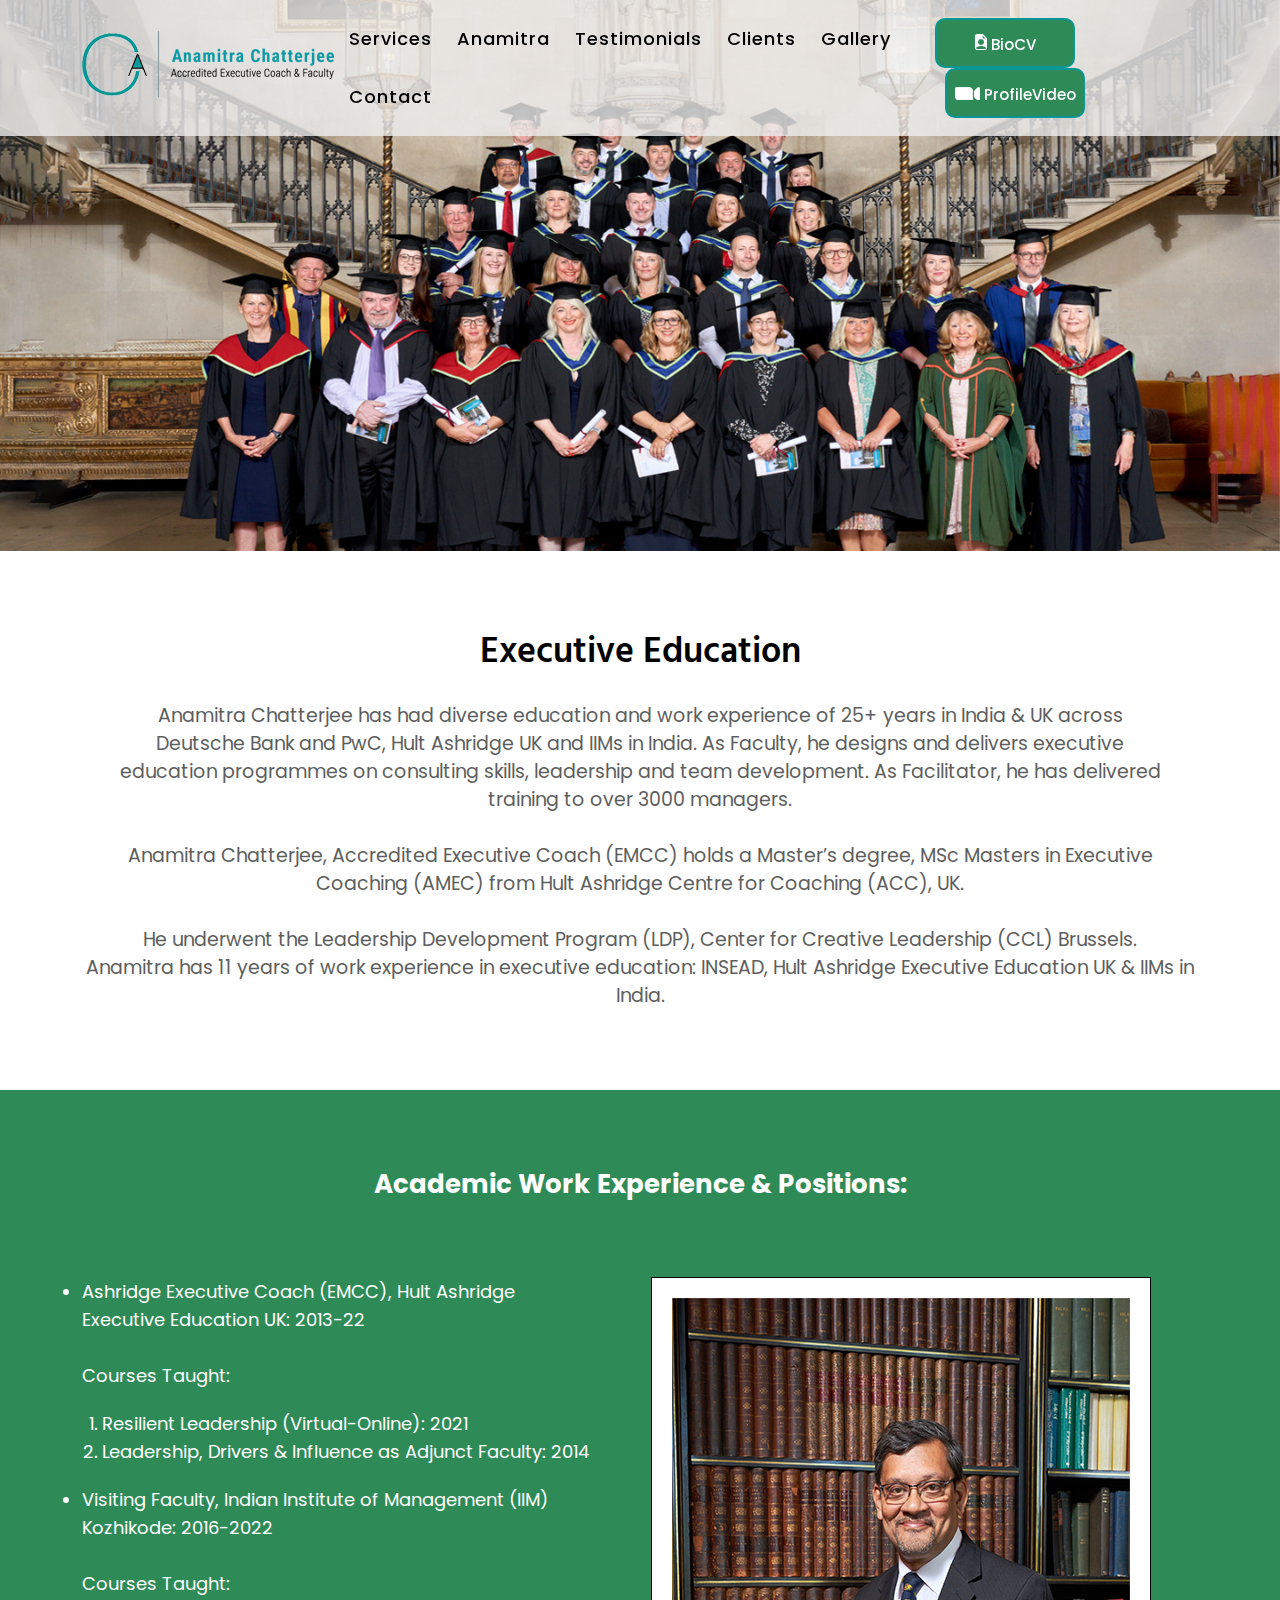
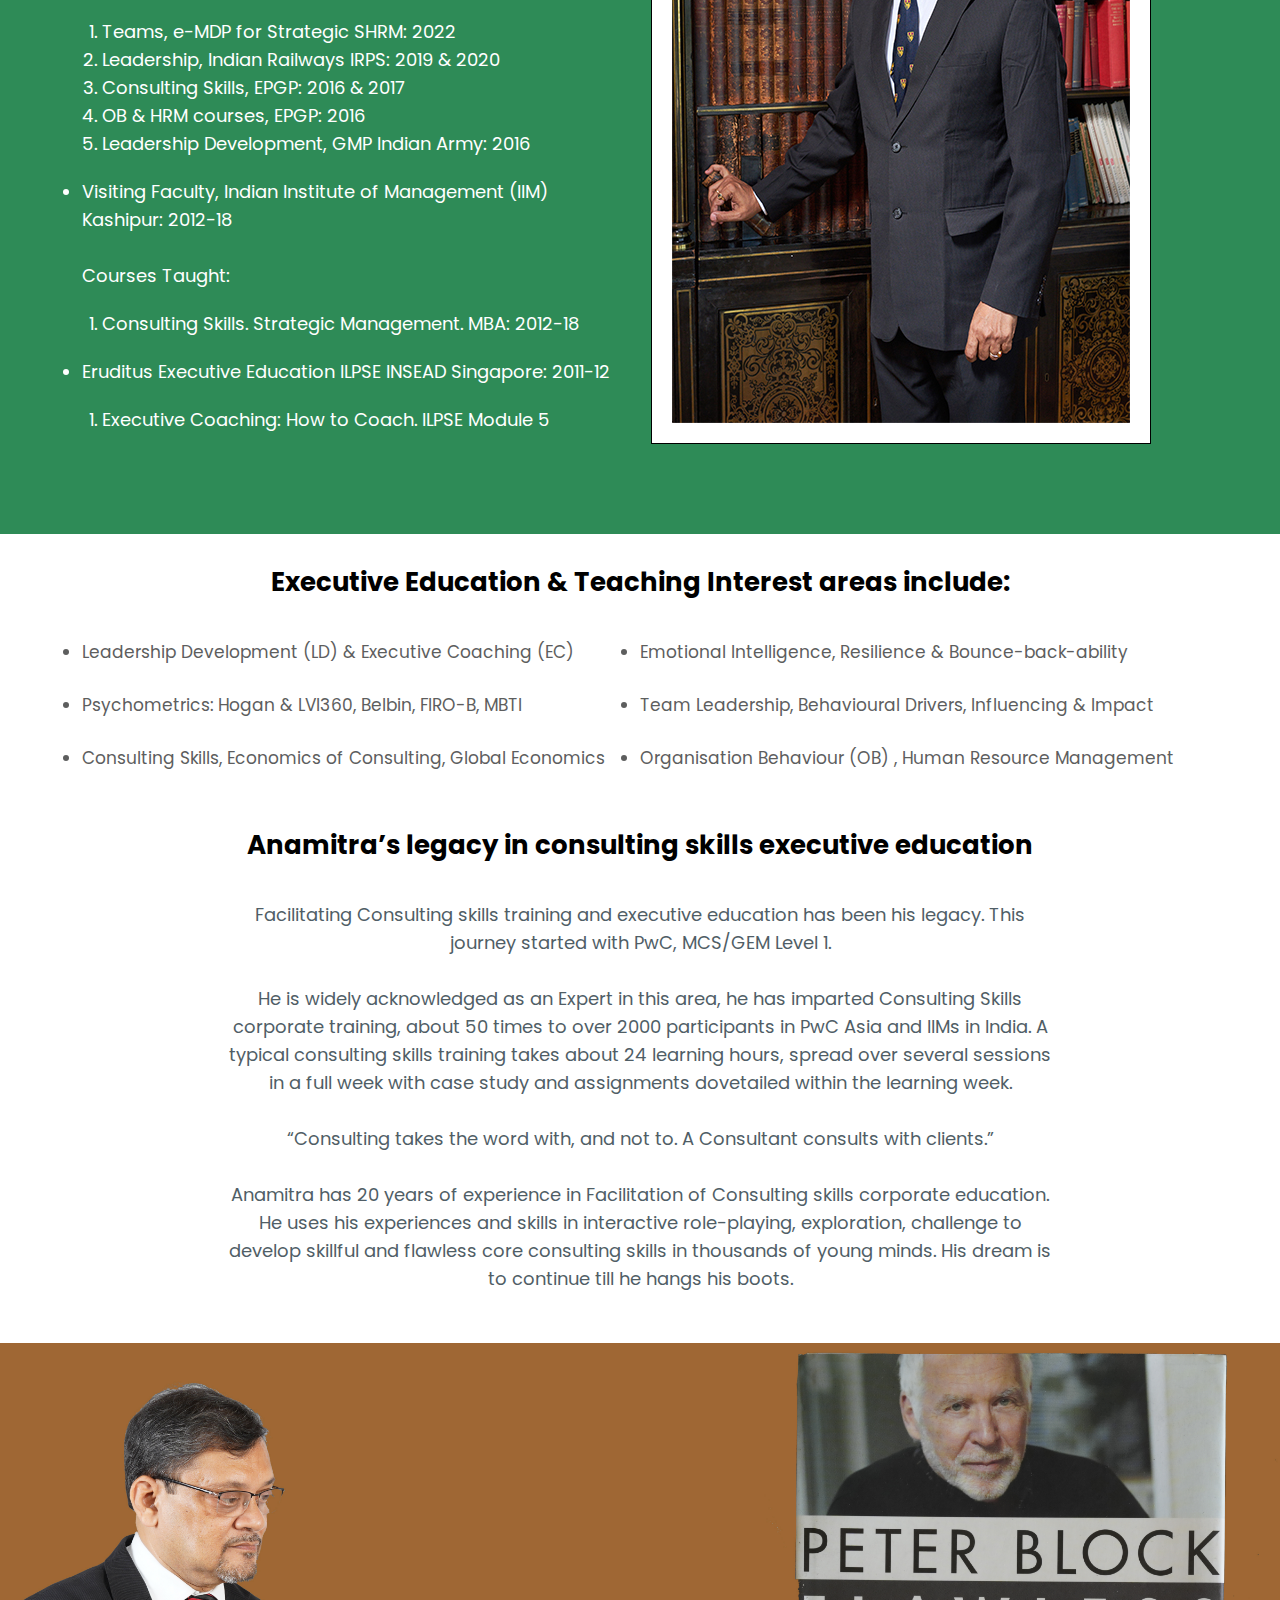
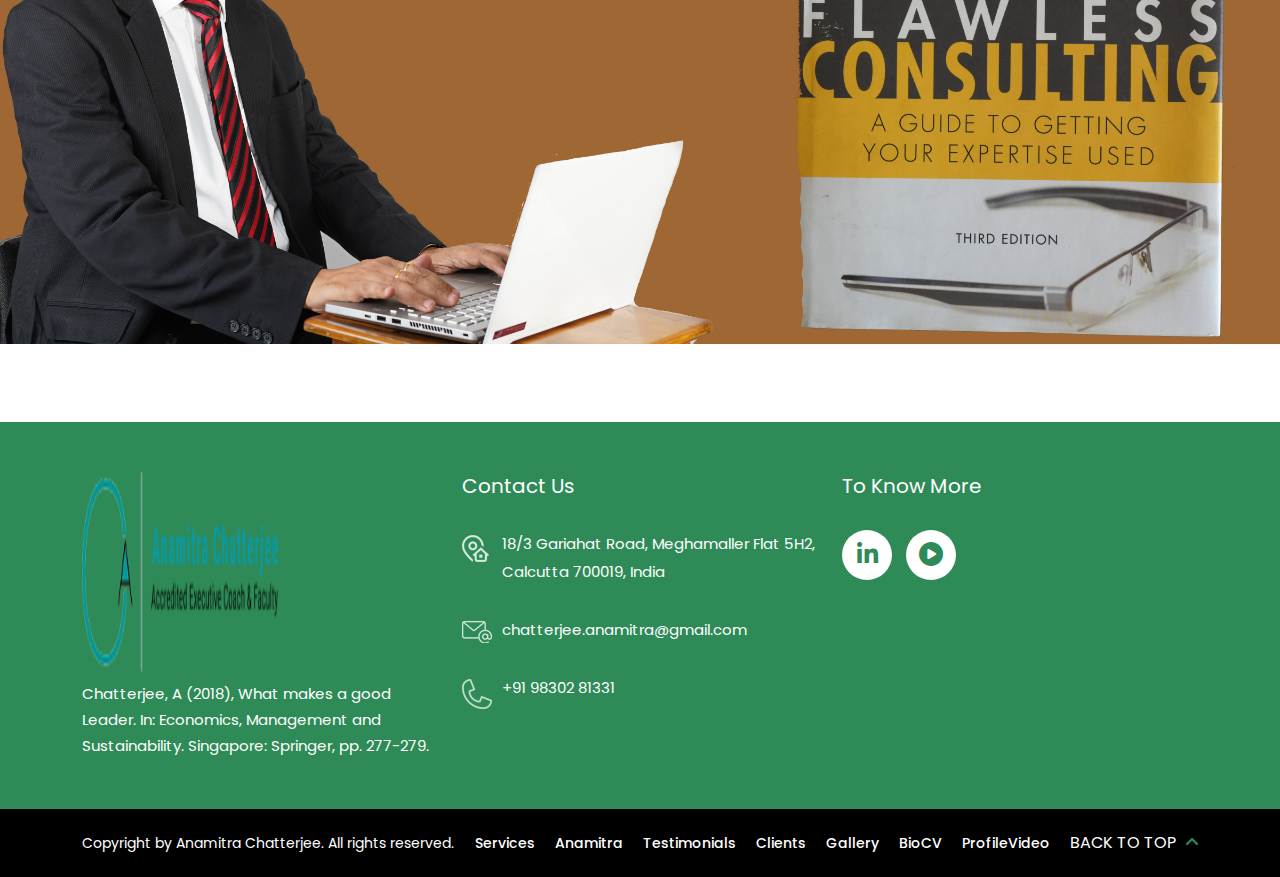
<file: executive-educationbk.html>
﻿<!DOCTYPE html>
<html lang="en">

<head>
  <meta charset="utf-8" />
  <title>Anamitra Chatterjee - Welcome to our Website!</title>
  <meta http-equiv="X-UA-Compatible" content="IE=edge" />
  <meta name="viewport" content="width=device-width, initial-scale=1, shrink-to-fit=no" />
  <!-- <link rel="shortcut icon" type="image/x-icon" href="assets/img/favicon.png" /> -->
  <link rel="apple-touch-icon" sizes="57x57" href="assets/img/apple-icon-57x57.png">
  <link rel="apple-touch-icon" sizes="60x60" href="assets/img/apple-icon-60x60.png">
  <link rel="apple-touch-icon" sizes="72x72" href="assets/img/apple-icon-72x72.png">
  <link rel="apple-touch-icon" sizes="76x76" href="assets/img/apple-icon-76x76.png">
  <link rel="apple-touch-icon" sizes="114x114" href="assets/img/apple-icon-114x114.png">
  <link rel="apple-touch-icon" sizes="120x120" href="assets/img/apple-icon-120x120.png">
  <link rel="apple-touch-icon" sizes="144x144" href="assets/img/apple-icon-144x144.png">
  <link rel="apple-touch-icon" sizes="152x152" href="assets/img/apple-icon-152x152.png">
  <link rel="apple-touch-icon" sizes="180x180" href="assets/img/apple-icon-180x180.png">
  <link rel="icon" type="image/png" sizes="192x192"  href="assets/img/android-icon-192x192.png">
  <link rel="icon" type="image/png" sizes="32x32" href="assets/img/favicon-32x32.png">
  <link rel="icon" type="image/png" sizes="96x96" href="assets/img/favicon-96x96.png">
  <link rel="icon" type="image/png" sizes="16x16" href="assets/img/favicon-16x16.png">
  <link rel="manifest" href="assets/img/manifest.json">
  <meta name="msapplication-TileColor" content="#ffffff">
  <meta name="msapplication-TileImage" content="assets/img/ms-icon-144x144.png">
  <meta name="theme-color" content="#ffffff">
  <link href="https://fonts.googleapis.com/css2?family=Arimo:wght@400;500;600;700&family=Hind:wght@400;600&family=Poppins:ital,wght@0,400;0,500;1,600&display=swap" rel="stylesheet">
  <link rel="stylesheet" type="text/css" href="assets/css/bootstrap.min.css" />
  <link rel="stylesheet" type="text/css" href="assets/css/main.css" />
</head>

<body>
  <header class="header-wrapper">
    <div class="container">
      <div class="logo">
        <a href="index.html"><img src="assets/img/logo.png" alt="" /></a>
      </div>
      <nav class="navigation">
        <a href="javascript:void(0)" class="close-menu"><i class="far fa-times-circle"></i></a>
        <ul>
                    <li class="current">
                        <a href="#">Services</a>
                        <ul class="sub-menu">
                            <li><a href="executive-coaching.html">Executive Coaching</a></li>
                            <li><a href="executive-education.html">Executive Education</a></li>
                            <li><a href="leadership.html">Leadership Development</a></li>
							<li><a href="#notes"> 220 Leaders, 2500, 3000</a></li>
                        </ul>
                    </li>
                    <li><a href="myself.html">Anamitra</a></li>
                    <li><a href="index.html#talk">Testimonials</a></li>
                    <li><a href="index.html#clt">Clients</a></li>
                    <li><a href="gallery.html">Gallery</a></li>
			        <li><a href="#contact-block">Contact</a></li>
                </ul>
        </nav>
         <ol>
                <li><a href="assets/img/Anamitra Chatterjee CV.pdf" target="_blank"><img src="assets/img/icon1.png" alt="" /> BioCV</a></li>
                <li><a href="index.html#video"><img src="assets/img/icon2.png" alt="" /> ProfileVideo</a></li>
            </ol>
      <a href="javascript:void(0)" class="open-menu"><i class="fas fa-bars"></i></a>
    </div>
  </header>
  <div class="executive-education-wrap">
    <img src="assets/img/education-banner.jpg" alt="">
  </div>
  <main class="main-wrapper">
    <div class="ex-content">
      <div class="container">
        <h2>Executive Education</h2>
        
        <p><strong>Anamitra Chatterjee</strong> has had diverse education and work experience of 25+ years in India & UK across <br />
          Deutsche Bank and PwC, Hult Ashridge UK and IIMs in India. As Faculty, he designs and delivers executive <br />
          education programmes on consulting skills, leadership and team development. As Facilitator, he has delivered <br />
          training to over 3000 managers. <br /><br />
          Anamitra Chatterjee, Accredited Executive Coach (EMCC) holds a Master’s degree, MSc Masters in Executive <br />Coaching (AMEC) from Hult Ashridge Centre for Coaching (ACC), UK. <br /><br />
          He underwent the Leadership Development Program (LDP), Center for Creative Leadership (CCL) Brussels.<br />
          Anamitra has 11 years of work experience in executive education: INSEAD, Hult Ashridge Executive Education UK & IIMs in India. 

        </p>
      </div>
    </div>
    <div class="awep-wrap">
      <div class="container">
        <h2>Academic Work Experience & Positions:</h2>
        <div class="row">
          <div class="col-md-6">
            <ul>
              <li>Ashridge Executive Coach (EMCC), Hult Ashridge <br />
                Executive  Education UK: 2013-22<br /><br />              
                Courses Taught:
                <ol>
                  <li>Resilient Leadership (Virtual-Online): 2021</li>
                  <li>Leadership, Drivers & Influence as Adjunct Faculty:  2014</li>
                </ol>
              </li>
              <li>
                Visiting Faculty, Indian Institute of Management (IIM) <br />
                Kozhikode: 2016-2022<br /><br />
                Courses Taught:
                <ol>
                  <li>Teams, e-MDP for Strategic SHRM: 2022</li>
                  <li>Leadership, Indian Railways IRPS: 2019 & 2020</li>
                  <li>Consulting Skills, EPGP: 2016 & 2017</li>
                  <li>OB & HRM courses, EPGP: 2016</li>
                  <li>Leadership Development, GMP Indian Army: 2016</li>
                 </ol>
              </li>
              <li>Visiting Faculty, Indian Institute of Management (IIM)<br /> 
                Kashipur: 2012-18 <br /><br />          
                 Courses Taught:
         
               <ol>
                <li>Consulting Skills. Strategic Management. MBA: 2012-18</li>
               </ol>
                 
              
              </li>
                <li>Eruditus Executive Education ILPSE INSEAD Singapore: 2011-12 <br />
                  
				 <ol>
                <li>Executive Coaching: How to Coach. ILPSE Module 5</li>
               </ol>
				
				</li>
            </ul>
          </div>
          <div class="col-md-6"><img src="assets/img/awep-img.jpg" class="img-fluid" /></div>
        </div>
      </div>
    </div>
    <div class="ex-include">
      <div class="container">
        <h3>Executive Education & Teaching Interest areas include:</h3>
        <ul>
          <li>Leadership Development (LD) & Executive Coaching (EC)</li>
          <li>Emotional Intelligence, Resilience & Bounce-back-ability </li>
          <li>Psychometrics: Hogan & LVI360, Belbin, FIRO-B, MBTI</li>
          <li>Team Leadership, Behavioural Drivers, Influencing & Impact</li>
          <li>Consulting Skills, Economics of Consulting, Global Economics</li>
          <li>Organisation Behaviour (OB) , Human Resource  Management </li>            
        </ul>

      
     
	  
	  <h3>Anamitra’s legacy in consulting skills executive education</h3>
        <p class="txt-center">
			Facilitating Consulting skills training and executive education has been his legacy. This journey started with PwC, MCS/GEM Level 1.<br><br>

          He is widely acknowledged as an Expert in this area, he has imparted Consulting Skills corporate training, about 50 times to over 2000 participants in PwC Asia and IIMs in India.  A typical consulting skills training takes about 24 learning hours, spread over several sessions in a full week with case study and assignments dovetailed within the learning week.<br><br>

          “Consulting takes the word with, and not to. A Consultant consults with clients.”<br><br>

         Anamitra has 20 years of experience in Facilitation of Consulting skills corporate education. He uses his experiences and skills in interactive role-playing, exploration, challenge to develop skillful and flawless core consulting skills in thousands of young minds. His dream is to continue till he hangs his boots.  

      </p>
	 </div>
	 </div> 
	  
    <div class="exclusive-bottom-img">
      <img src="assets/img/education-bottom-img2.jpg" alt="">
    </div>
  </main>



    <footer class="footer-wrapper" id="contact-block">
        <div class="sitemap">
            <div class="container">
                <div class="row">
                    <div class="col-md-4">
                        <div class="logo">
                            <a href="index.html"><img src="assets/img/logo.png" alt="" /></a>
                        </div>
                        <p>Chatterjee, A (2018), What makes a good Leader. In: Economics, Management and Sustainability.
                            Singapore: Springer, pp. 277-279.</p>
                    </div>
                    <div class="col-md-4">
                        <h6>Contact Us</h6>
                        <ul>
                            <li><img src="assets/img/icon7.png" alt="" /> <a href="#">18/3 Gariahat Road, Meghamaller
                                    Flat 5H2, Calcutta 700019, India</a></li>
                            <li><img src="assets/img/icon8.png" alt="" /> <a
                                    href="mailto:chatterjee.anamitra@gmail.com">chatterjee.anamitra@gmail.com</a></li>
                            <li><img src="assets/img/icon9.png" alt="" /> <a href="tel:+919830281331">+91 98302 81331</a>
                            </li>
                        </ul>
                    </div>
                    <div class="col-md-4">
                        <h6>To Know More</h6>
                        <ol>
                            <li><a href="https://www.linkedin.com/in/anamitra-chatterjee/" target="_blank"><i class="fa-brands fa-linkedin-in"></i></a></li>
                            <li><a href="https://www.youtube.com/watch?v=wj0h9GHjzas" target="_blank"><i class="fa-solid fa-circle-play"></i></a></li>
                        </ol>
                    </div>
                </div>
            </div>
        </div>
        <div class="copyright">
            <div class="container">
                <p>Copyright by Anamitra Chatterjee. All rights reserved.</p>
                <ul>
                    <li><a href="#">Services</a></li>
                    <li><a href="myself.html"> Anamitra </a></li>
                    <li><a href="#talk">Testimonials</a></li>
                    <li><a href="#clt">Clients</a></li>
                    <li><a href="gallery.html">Gallery</a></li>
                    <li><a href="assets/img/Anamitra Chatterjee CV.pdf">BioCV</a></li>
                    <li><a href="#video">ProfileVideo</a></li>
                </ul>
                <a href="javascript:void(0)" class="scroll-top">Back to Top <i class="fa-solid fa-angle-up"></i></a>
            </div>
        </div>
    </footer>
  <script src="https://ajax.googleapis.com/ajax/libs/jquery/3.6.0/jquery.min.js"></script>
  <script src="assets/js/bootstrap.min.js"></script>
  <script src="assets/js/aos.js"></script>
  <script src="assets/js/owl.carousel.min.js"></script>
  <script src="assets/js/jquery.fancybox.min.js"></script>
  <script src="assets/js/main.js"></script>
</body>

</html>
</file>
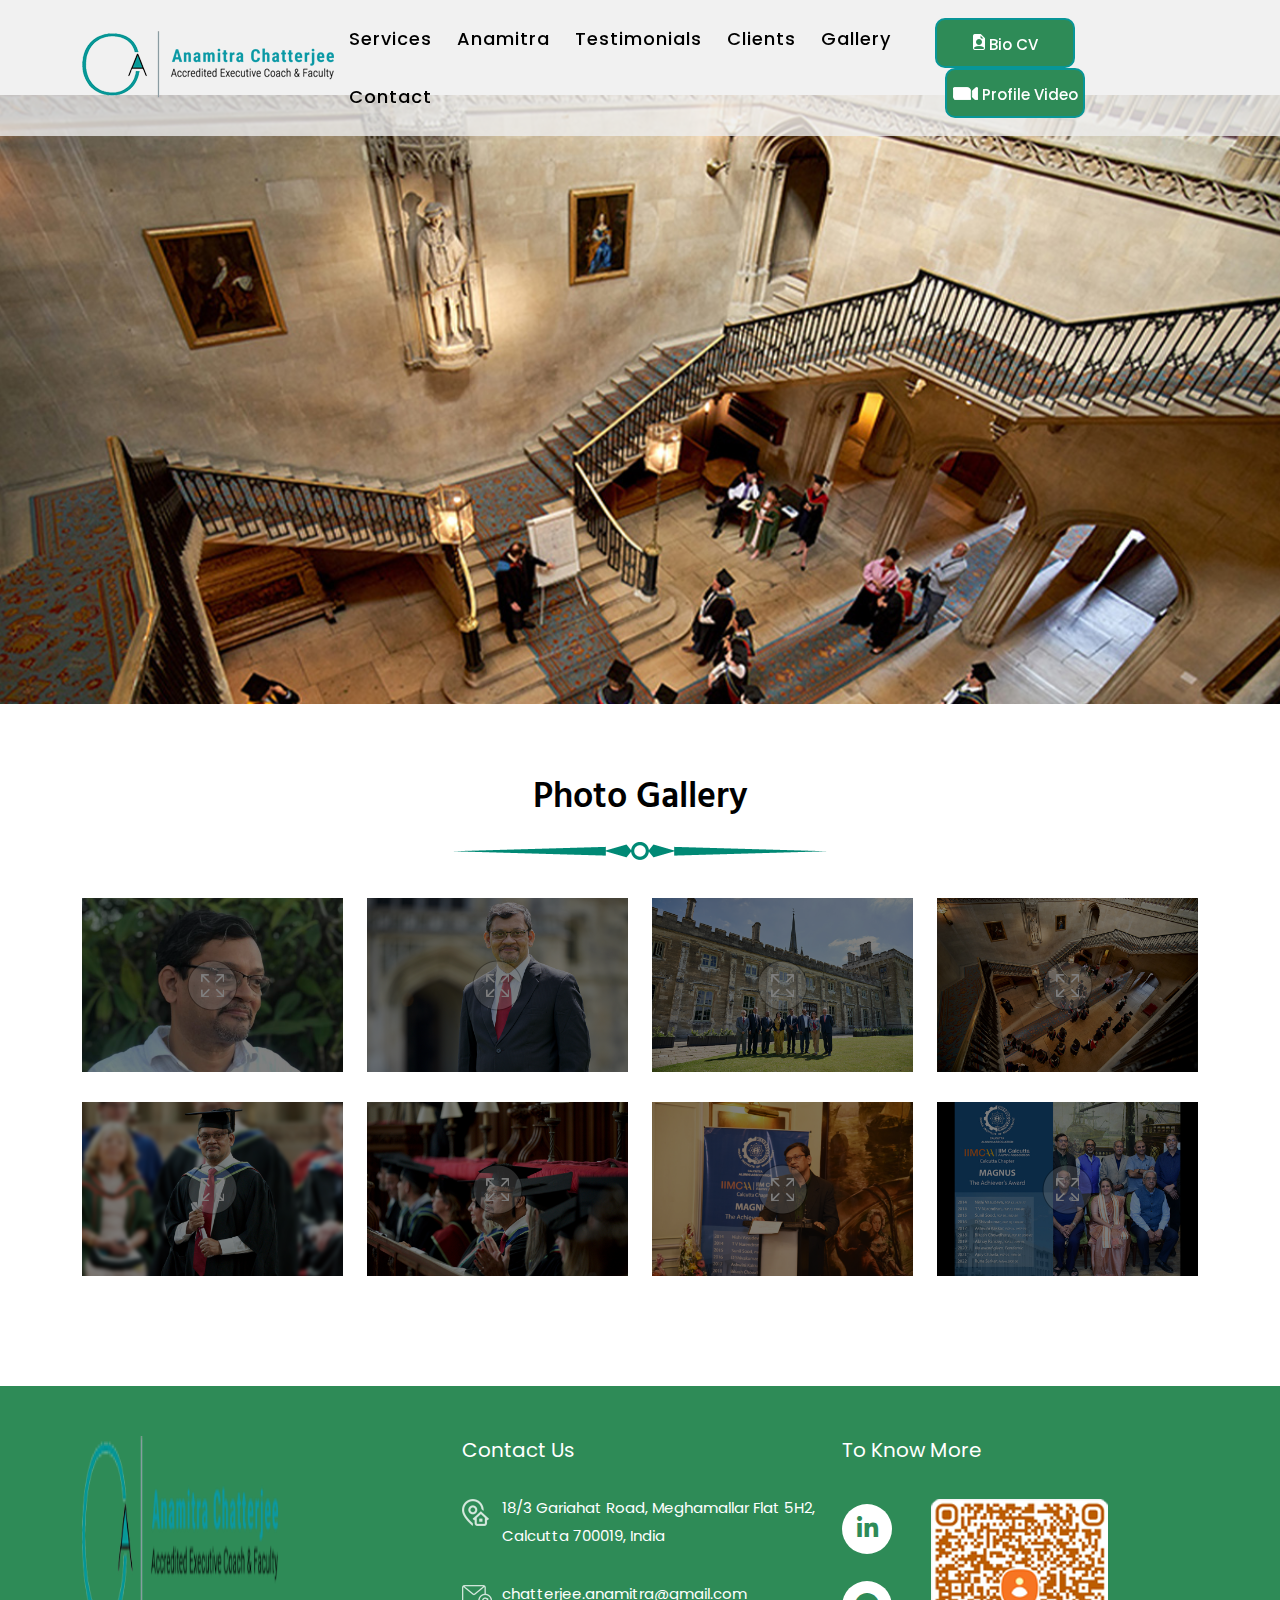
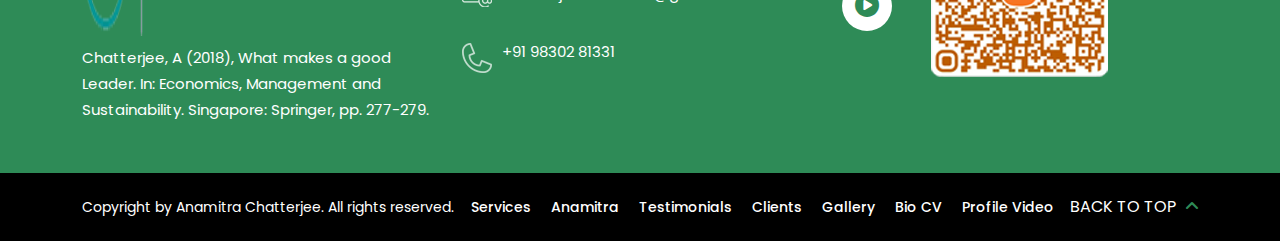
<file: gallery.html>
﻿<!DOCTYPE html>
<html lang="en">
  <head>
    <meta charset="utf-8" />
    <title>Anamitra Chatterjee - Welcome to our Website!</title>
    <meta http-equiv="X-UA-Compatible" content="IE=edge" />
    <meta
      name="viewport"
      content="width=device-width, initial-scale=1, shrink-to-fit=no"
    />
    <!-- <link rel="shortcut icon" type="image/x-icon" href="assets/img/favicon.png" /> -->
    <link rel="apple-touch-icon" sizes="57x57" href="assets/img/apple-icon-57x57.png">
    <link rel="apple-touch-icon" sizes="60x60" href="assets/img/apple-icon-60x60.png">
    <link rel="apple-touch-icon" sizes="72x72" href="assets/img/apple-icon-72x72.png">
    <link rel="apple-touch-icon" sizes="76x76" href="assets/img/apple-icon-76x76.png">
    <link rel="apple-touch-icon" sizes="114x114" href="assets/img/apple-icon-114x114.png">
    <link rel="apple-touch-icon" sizes="120x120" href="assets/img/apple-icon-120x120.png">
    <link rel="apple-touch-icon" sizes="144x144" href="assets/img/apple-icon-144x144.png">
    <link rel="apple-touch-icon" sizes="152x152" href="assets/img/apple-icon-152x152.png">
    <link rel="apple-touch-icon" sizes="180x180" href="assets/img/apple-icon-180x180.png">
    <link rel="icon" type="image/png" sizes="192x192"  href="assets/img/android-icon-192x192.png">
    <link rel="icon" type="image/png" sizes="32x32" href="assets/img/favicon-32x32.png">
    <link rel="icon" type="image/png" sizes="96x96" href="assets/img/favicon-96x96.png">
    <link rel="icon" type="image/png" sizes="16x16" href="assets/img/favicon-16x16.png">
    <link rel="manifest" href="assets/img/manifest.json">
    <meta name="msapplication-TileColor" content="#ffffff">
    <meta name="msapplication-TileImage" content="assets/img/ms-icon-144x144.png">
    <meta name="theme-color" content="#ffffff">
    <link
      href="https://fonts.googleapis.com/css2?family=Arimo:wght@400;500;600;700&family=Poppins:ital,wght@0,400;0,500;1,600&display=swap"
      rel="stylesheet"
    />
    <link
      rel="stylesheet"
      type="text/css"
      href="assets/css/bootstrap.min.css"
    />
    <link rel="stylesheet" type="text/css" href="assets/css/main.css" />
  </head>

  <body>
     <header class="header-wrapper">
    <div class="container">
      <div class="logo">
        <a href="index.html"><img src="assets/img/logo.png" alt="" /></a>
      </div>
      <nav class="navigation">
        <a href="javascript:void(0)" class="close-menu"><i class="far fa-times-circle"></i></a>
        <ul>
                    <li class="current">
                        <a href="#">Services</a>
                        <ul class="sub-menu">
                            <li><a href="executive-coaching.html">Executive Coaching</a></li>
                            <li><a href="executive-education.html">Executive Education</a></li>
                            <li><a href="leadership.html">Leadership Development</a></li>
							<li><a href="#notes"> 220 Leaders, 2500, 20, 3000</a></li>
                        </ul>
                    </li>
                    <li><a href="myself.html">Anamitra</a></li>
                    <li><a href="index.html#talk">Testimonials</a></li>
                    <li><a href="index.html#clt">Clients</a></li>
                    <li><a href="#">Gallery</a>
					<ul class="sub-menu">
                            <li><a href="gallery.html">Photos</a></li>
                            <li><a href="video-gallery.html">Videos</a></li>
                            <li><a href="publications.html">Publications</a></li>
							
                        </ul>
			
					</li>
			        <li><a href="#contact-block">Contact</a></li>
                </ul>
        </nav>
         <ol>
                <li><a href="assets/img/Anamitra Chatterjee CV.pdf" target="_blank"><img src="assets/img/icon1.png" alt="" /> Bio CV</a></li>
                <li><a href="index.html#video"><img src="assets/img/icon2.png" alt="" /> Profile Video</a></li>
            </ol>
      <a href="javascript:void(0)" class="open-menu"><i class="fas fa-bars"></i></a>
    </div>
  </header>
      
  <!--<div class="coaching-banner-wrap">
    <img src="assets/img/gallery-banner.jpg" alt="">
  </div>-->
	
	  <div class="banner-wrap gallery-banner-wrap">
      <div class="container">
        <div class="row">
          <div class="col-lg-8">
            <div class="quote">
<!--
              <p>
                “I encourage leaders to develop their own  personal leadership<br/> 
				  style informed by their behavioural drivers and preferences, for deeper impact.”
<br /><br />

                <b> – Anamitra Chatterjee</b>
              </p>
-->
            </div>
          </div>
          
        </div>
      </div>
    </div>
	  
    <main class="main-wrapper">
      <section class="gallery-wrap">
        <div class="container">
          <h2>Photo Gallery</h2>
          <img src="assets/img/divider.png" class="img-fluid" alt="">
           <div class="row">
            <div class="col-lg-3 col-md-6">
              <div class="gallery-box">
                <!--<p>Lorem ipsum dolor sit amet,</p>-->
                <a data-fancybox="gallery" title="" href="assets/img/gallery-update-img7.jpg"><img src="assets/img/gallery-update-img7.jpg" class="img-fluid" alt=""></a>
              </div>
            </div>
            <div class="col-lg-3 col-md-6">
              <div class="gallery-box">
                <!--<p>Lorem ipsum dolor sit amet,</p>-->
                <a data-fancybox="gallery" title="" href="assets/img/gallery-update-img-new2.jpg"><img src="assets/img/gallery-update-img-new2.jpg" class="img-fluid" alt=""></a>
              </div>
            </div>
            <div class="col-lg-3 col-md-6">
              <div class="gallery-box">
                <!--<p>Lorem ipsum dolor sit amet,</p>-->
                <a data-fancybox="gallery" title="" href="assets/img/gallery-update-img3.jpg"><img src="assets/img/gallery-update-img3.jpg" class="img-fluid" alt=""></a>
              </div>
            </div>
            <div class="col-lg-3 col-md-6">
              <div class="gallery-box">
                <!--<p>Lorem ipsum dolor sit amet,</p>-->
                <a data-fancybox="gallery" title="" href="assets/img/gallery-update-img4.jpg"><img src="assets/img/gallery-update-img4.jpg" class="img-fluid" alt=""></a>
              </div>
            </div>
            <div class="col-lg-3 col-md-6">
              <div class="gallery-box">
                <!--<p>Lorem ipsum dolor sit amet,</p>-->
                <a data-fancybox="gallery" title="" href="assets/img/gallery-update-img5.jpg"><img src="assets/img/gallery-update-img5.jpg" class="img-fluid" alt=""></a>
              </div>
            </div>
            <div class="col-lg-3 col-md-6">
              <div class="gallery-box">
                <!--<p>Lorem ipsum dolor sit amet,</p>-->
                <a data-fancybox="gallery" title="" href="assets/img/gallery-update-img6.jpg"><img src="assets/img/gallery-update-img6.jpg" class="img-fluid" alt=""></a>
              </div>
            </div>
            <div class="col-lg-3 col-md-6">
              <div class="gallery-box">
                <!--<p>Lorem ipsum dolor sit amet,</p>-->
                <a data-fancybox="gallery" title="" href="assets/img/gallery-update-img1.jpg"><img src="assets/img/gallery-update-img1.jpg" class="img-fluid" alt=""></a>
              </div>
            </div>
            <div class="col-lg-3 col-md-6">
              <div class="gallery-box">
                <!--<p>Lorem ipsum dolor sit amet,</p>-->
                <a data-fancybox="gallery" title="" href="assets/img/gallery-update-img9.jpg"><img src="assets/img/gallery-update-img9.jpg" class="img-fluid" alt=""></a>
              </div>
            </div>
			   <div class="col-lg-3 col-md-6">
               <!--<div class="gallery-box">
<p>Lorem ipsum dolor sit amet,</p>
                <a data-fancybox="gallery" title="" href="assets/img/gallery-update-img10.jpg"><img src="assets/img/gallery-update-img10.jpg" class="img-fluid" alt=""></a>
              </div> -->
            </div>
			   <div class="col-lg-3 col-md-6">
              <!--<div class="gallery-box">
                <p>Lorem ipsum dolor sit amet,</p>
                <a data-fancybox="gallery" title="" href="assets/img/gallery-update-img11.jpg"><img src="assets/img/gallery-update-img11.jpg" class="img-fluid" alt=""></a>
              </div> -->
            </div>
			  
          </div>
         <!--[pagination] <ul class="pagination-wrap">
            <li><a href="javascript:void(0)"><i class="fa-solid fa-angles-left"></i></a></li>
            <li class="current"><span>1</span></li>
            <li><a href="javascript:void(0)">2</a></li>
            <li><a href="javascript:void(0)">3</a></li>
            <li><a href="javascript:void(0)">4</a></li>
            <li><a href="javascript:void(0)"><i class="fa-solid fa-angles-right"></i></a></li>
          </ul>-->
        </div>
      </section>
		
    </main>


      <footer class="footer-wrapper" id="contact-block">
        <div class="sitemap">
            <div class="container">
                <div class="row">
                    <div class="col-md-4">
                        <div class="logo">
                            <a href="index.html"><img src="assets/img/logo.png" alt="" /></a>
                        </div>
                        <p>Chatterjee, A (2018), What makes a good Leader. In: Economics, Management and Sustainability.
                            Singapore: Springer, pp. 277-279.</p>
                    </div>
                    <div class="col-md-4">
                        <h6>Contact Us</h6>
                        <ul>
                            <li><img src="assets/img/icon7.png" alt="" /> <a href="#">18/3 Gariahat Road, Meghamallar
                                    Flat 5H2, Calcutta 700019, India</a></li>
                            <li><img src="assets/img/icon8.png" alt="" /> <a
                                    href="mailto:chatterjee.anamitra@gmail.com">chatterjee.anamitra@gmail.com</a></li>
                            <li><img src="assets/img/icon9.png" alt="" /> <a href="tel:+919830281331">+91 98302 81331</a>
                            </li>
                        </ul>
                    </div>
                    <div class="col-md-4">
                        <h6>To Know More</h6>
						<ol style="width: 25%; float: left;">
                            <li style="padding-top:10px; "><a href="https://www.linkedin.com/in/anamitra-chatterjee/" target="_blank"><i class="fa-brands fa-linkedin-in"></i></a></li>
                            <li style="padding-top:27px; "><a href="https://www.youtube.com/watch?v=wj0h9GHjzas" target="_blank"><i class="fa-solid fa-circle-play"></i></a></li>
                        </ol>
						<ul style="width: 75%; float: right;">
						<li><img src="assets/img/barcode-img.png" alt="" /></li>
						</ul>
                        
					</div>
                </div>
            </div>
        </div>
        <div class="copyright">
            <div class="container">
                <p>Copyright by Anamitra Chatterjee. All rights reserved.</p>
                <ul>
                    <li><a href="#">Services</a></li>
                    <li><a href="myself.html"> Anamitra </a></li>
                    <li><a href="#talk">Testimonials</a></li>
                    <li><a href="#clt">Clients</a></li>
                    <li><a href="gallery.html">Gallery</a></li>
                    <li><a href="assets/img/Anamitra Chatterjee CV.pdf" target="_blank">Bio CV</a></li>
                    <li><a href="index.html#video">Profile Video</a></li>
                </ul>
                <a href="javascript:void(0)" class="scroll-top">Back to Top <i class="fa-solid fa-angle-up"></i></a>
            </div>
        </div>
    </footer>
    <script src="https://ajax.googleapis.com/ajax/libs/jquery/3.6.0/jquery.min.js"></script>
    <script src="assets/js/bootstrap.min.js"></script>
    <script src="assets/js/aos.js"></script>
    <script src="assets/js/owl.carousel.min.js"></script>
    <script src="assets/js/jquery.fancybox.min.js"></script>
    <script src="assets/js/main.js"></script>
  </body>
</html>
</file>
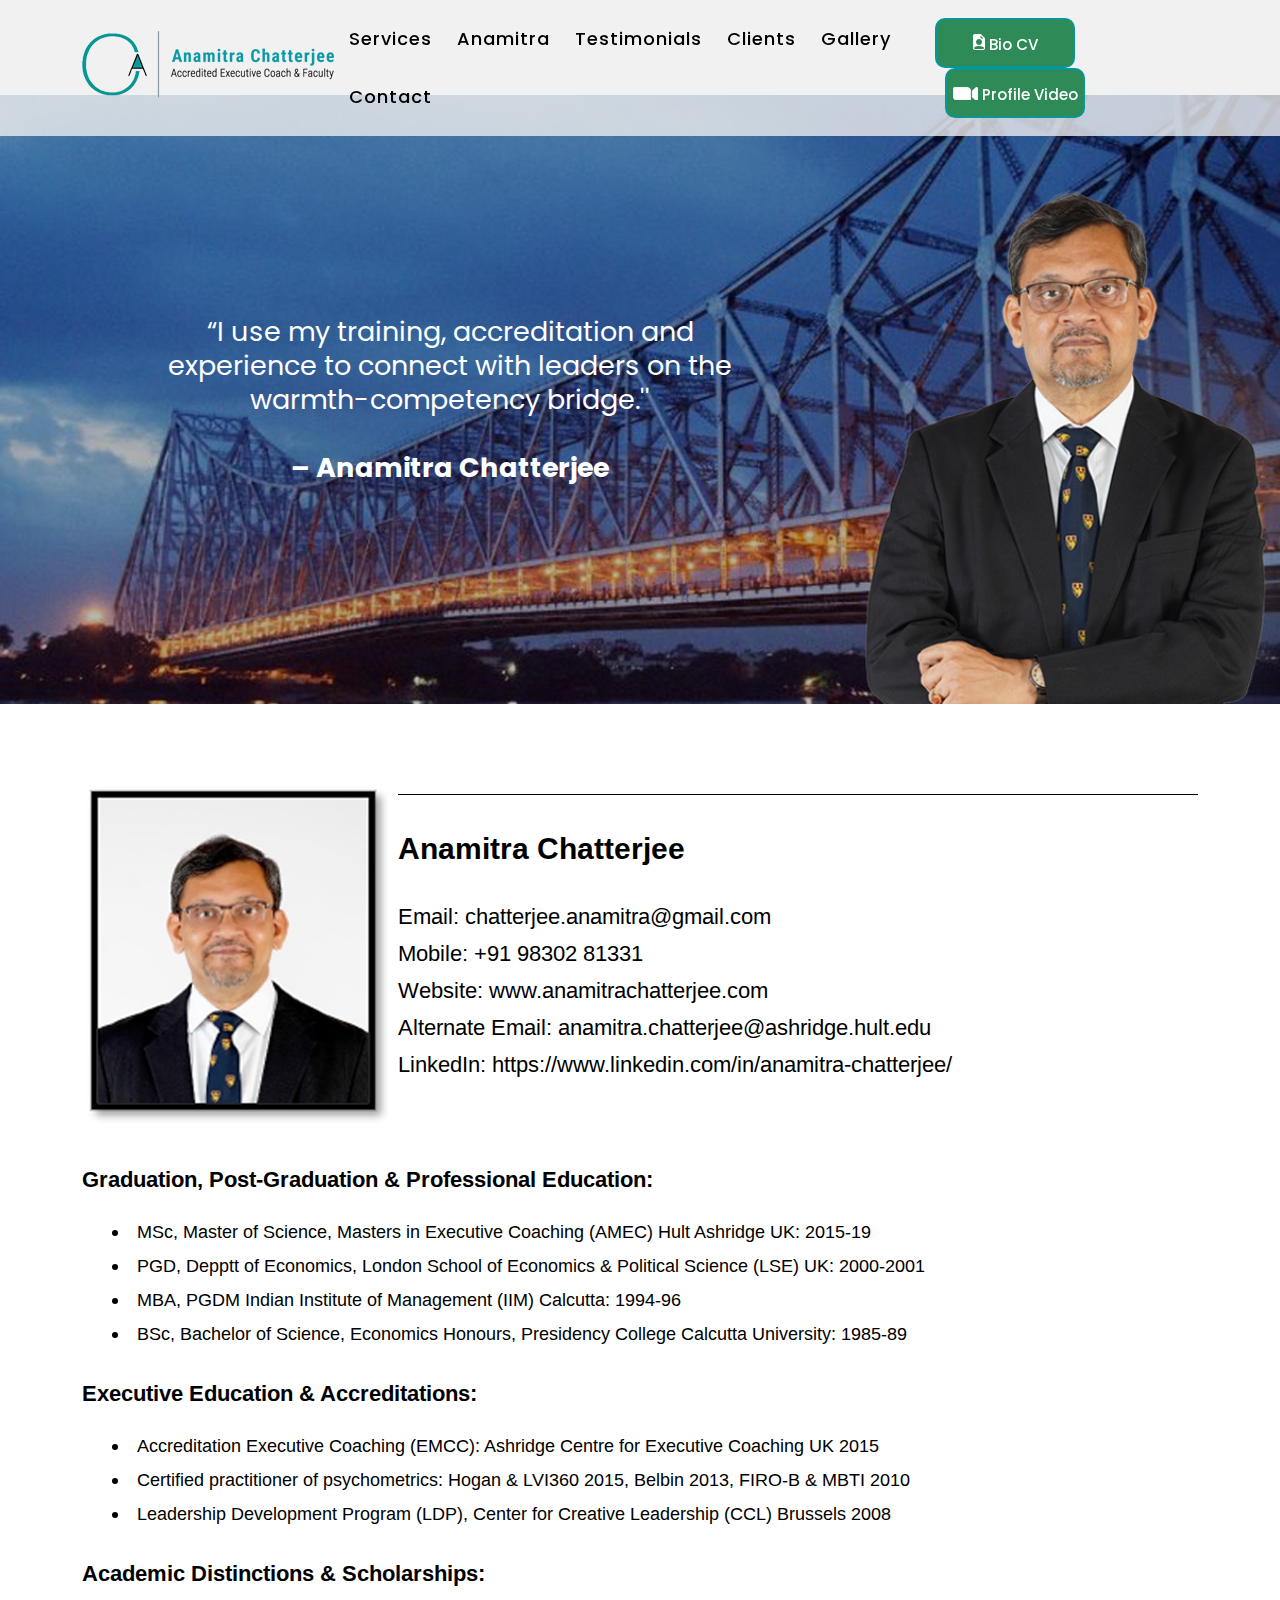
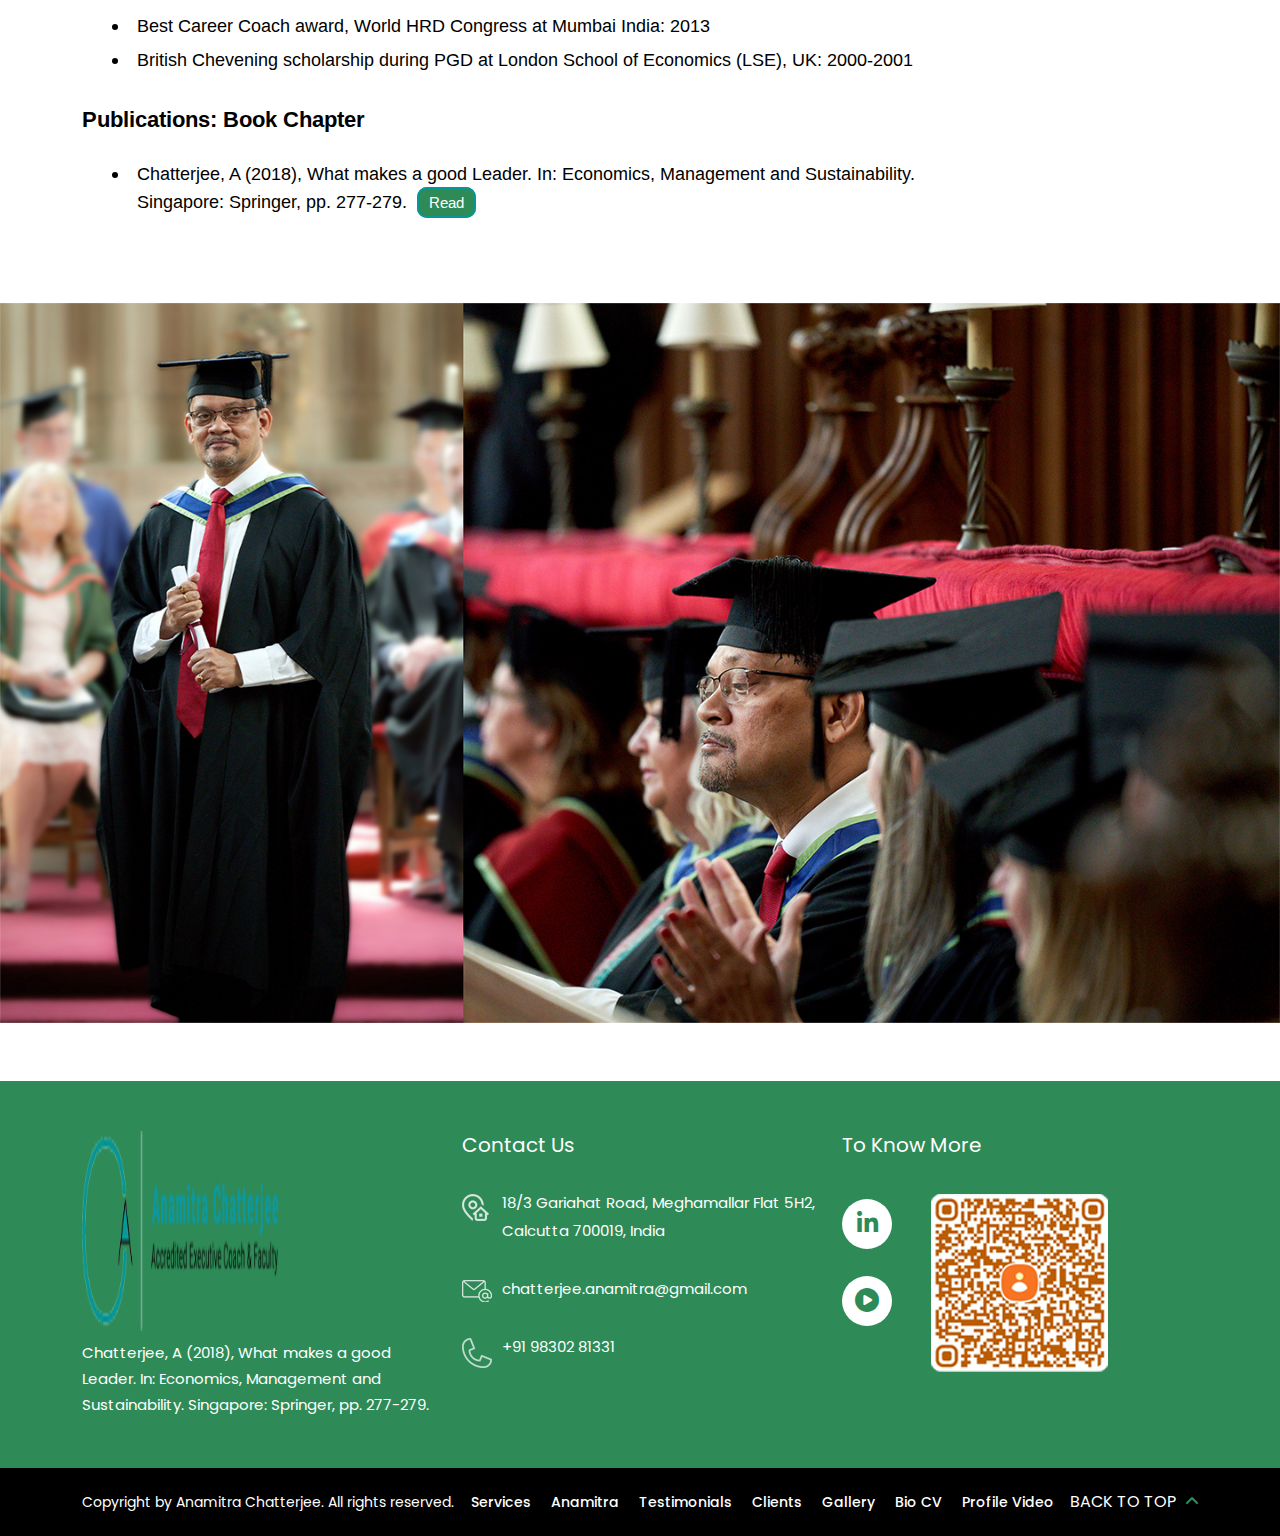
<file: myself.html>
﻿<!DOCTYPE html>
<html lang="en">
  <head>
    <meta charset="utf-8" />
    <title>Anamitra Chatterjee - Welcome to our Website!</title>
    <meta http-equiv="X-UA-Compatible" content="IE=edge" />
    <meta
      name="viewport"
      content="width=device-width, initial-scale=1, shrink-to-fit=no"
    />
    <!-- <link rel="shortcut icon" type="image/x-icon" href="assets/img/favicon.png" /> -->
    <link rel="apple-touch-icon" sizes="57x57" href="assets/img/apple-icon-57x57.png">
    <link rel="apple-touch-icon" sizes="60x60" href="assets/img/apple-icon-60x60.png">
    <link rel="apple-touch-icon" sizes="72x72" href="assets/img/apple-icon-72x72.png">
    <link rel="apple-touch-icon" sizes="76x76" href="assets/img/apple-icon-76x76.png">
    <link rel="apple-touch-icon" sizes="114x114" href="assets/img/apple-icon-114x114.png">
    <link rel="apple-touch-icon" sizes="120x120" href="assets/img/apple-icon-120x120.png">
    <link rel="apple-touch-icon" sizes="144x144" href="assets/img/apple-icon-144x144.png">
    <link rel="apple-touch-icon" sizes="152x152" href="assets/img/apple-icon-152x152.png">
    <link rel="apple-touch-icon" sizes="180x180" href="assets/img/apple-icon-180x180.png">
    <link rel="icon" type="image/png" sizes="192x192"  href="assets/img/android-icon-192x192.png">
    <link rel="icon" type="image/png" sizes="32x32" href="assets/img/favicon-32x32.png">
    <link rel="icon" type="image/png" sizes="96x96" href="assets/img/favicon-96x96.png">
    <link rel="icon" type="image/png" sizes="16x16" href="assets/img/favicon-16x16.png">
    <link rel="manifest" href="assets/img/manifest.json">
    <meta name="msapplication-TileColor" content="#ffffff">
    <meta name="msapplication-TileImage" content="assets/img/ms-icon-144x144.png">
    <meta name="theme-color" content="#ffffff">
    <link
      href="https://fonts.googleapis.com/css2?family=Arimo:wght@400;500;600;700&family=Poppins:ital,wght@0,400;0,500;1,600&display=swap"
      rel="stylesheet"
    />
    <link
      rel="stylesheet"
      type="text/css"
      href="assets/css/bootstrap.min.css"
    />
    <link rel="stylesheet" type="text/css" href="assets/css/main.css" />
  </head>

  <body>
    <header class="header-wrapper">
    <div class="container">
      <div class="logo">
        <a href="index.html"><img src="assets/img/logo.png" alt="" /></a>
      </div>
      <nav class="navigation">
        <a href="javascript:void(0)" class="close-menu"><i class="far fa-times-circle"></i></a>
        <ul>
                    <li class="current">
                        <a href="#">Services</a>
                        <ul class="sub-menu">
                            <li><a href="executive-coaching.html">Executive Coaching</a></li>
                            <li><a href="executive-education.html">Executive Education</a></li>
                            <li><a href="leadership.html">Leadership Development</a></li>
							<li><a href="#notes"> 220 Leaders, 2500, 20, 3000</a></li>
                        </ul>
                    </li>
                    <li><a href="myself.html">Anamitra</a></li>
                    <li><a href="index.html#talk">Testimonials</a></li>
                    <li><a href="index.html#clt">Clients</a></li>
                    <li><a href="#">Gallery</a>
					<ul class="sub-menu">
                            <li><a href="gallery.html">Photos</a></li>
                            <li><a href="video-gallery.html">Videos</a></li>
                            <li><a href="publications.html">Publications</a></li>
							
                        </ul>
			
					</li>
			        <li><a href="#contact-block">Contact</a></li>
                </ul>
        </nav>
         <ol>
                <li><a href="assets/img/Anamitra Chatterjee CV.pdf" target="_blank"><img src="assets/img/icon1.png" alt="" /> Bio CV</a></li>
                <li><a href="index.html#video"><img src="assets/img/icon2.png" alt="" /> Profile Video</a></li>
            </ol>
      <a href="javascript:void(0)" class="open-menu"><i class="fas fa-bars"></i></a>
    </div>
  </header>
    <div class="banner-wrap myself-ban">
      <div class="container">
        <div class="row">
          <div class="col-lg-8">
            <div class="quote">
              <p>
                “I use my training, accreditation and<br> experience to connect with
                leaders on the<br> warmth-competency bridge.'' <br /><br />

                <b> – Anamitra Chatterjee</b>
              </p>
            </div>
          </div>
          
        </div>
      </div>
    </div>
    <main class="main-wrapper">
      <section class="anamitra-body-content">
        <div class="container">
          <div class="row">
            <div class="col-lg-3">
              <div class="cv-img">
                <img src="assets/img/img-2.png" alt="" />
              </div>
            </div>
            <div class="col-lg-9">
              <div class="body-content-box">
                <h2>Anamitra Chatterjee</h2>
                <div class="info">
                  <p>Email: chatterjee.anamitra@gmail.com</p>
                  <p>Mobile: +91 98302 81331</p>
                  <p>Website: www.anamitrachatterjee.com</p>
                  <p>Alternate Email: anamitra.chatterjee@ashridge.hult.edu</p>
				  <p><a href="https://www.linkedin.com/in/anamitra-chatterjee/">LinkedIn: https://www.linkedin.com/in/anamitra-chatterjee/</a></p>	
                </div>
              </div>
            </div>
            <div class="col-lg-12">
            <div class="txt-block">
              <h3>Graduation, Post-Graduation & Professional Education:</h3>
              <ul>
                <li>
                  MSc, Master of Science, Masters in Executive Coaching (AMEC)
                  Hult Ashridge UK: 2015-19
                </li>
                <li>
                  PGD, Depptt of Economics, London School of Economics &
                  Political Science (LSE) UK: 2000-2001
                </li>
                <li>
                  MBA, PGDM Indian Institute of Management (IIM) Calcutta:
                  1994-96
                </li>
                <li>
                  BSc, Bachelor of Science, Economics Honours, Presidency
                  College Calcutta University: 1985-89
                </li>
              </ul>
            </div>
          </div>
          <div class="col-lg-12">
            <div class="txt-block">
              <h3>Executive Education & Accreditations:</h3>
              <ul>
                <li>
                    Accreditation Executive Coaching (EMCC): Ashridge Centre for Executive Coaching UK 2015
                   
                   
                </li>
                <li>
                    Certified practitioner of psychometrics: Hogan & LVI360 2015, Belbin 2013, FIRO-B & MBTI 2010
                </li>
                <li>
                    Leadership Development Program (LDP), Center for Creative Leadership (CCL) Brussels 2008
                </li>
            
              </ul>
            </div>
          </div>
          <div class="col-lg-12">
            <div class="txt-block">
              <h3>Academic Distinctions & Scholarships:</h3>
              <ul>
                <li>
                    Best Career Coach award, World HRD Congress at Mumbai India: 2013
                    
                   
                   
                </li>
                <li>
                    British Chevening scholarship during PGD at London School of Economics (LSE), UK: 2000-2001 
                </li>
              
              </ul>
            </div>
          </div>
          <div class="col-lg-12">
            <div class="txt-block">
             <div class="publication"><h3>Publications: Book Chapter</h3></div>
              <ul>
                <li class="publication">
                    Chatterjee, A (2018), What makes a good Leader. In: Economics, Management and Sustainability.<br> 
					&nbsp;&nbsp;&nbsp;&nbsp;&nbsp;Singapore: Springer, pp. 277-279.<a href="publications.html">Read</a>
                  
                </li>
              </ul>
            </div>
          </div>
         
        </div>
        </div>
      </section>
    </main>
 <!--  <div class="banner" style="padding-bottom:80px;">
        <div class="owl-carousel owl-theme">
            <div class="item"><img src="assets/img/myself-img2.jpg" alt="" /></div>
            <div class="item"><img src="assets/img/Artboard1.jpg" alt="" /></div>
        </div>
    </div>-->
   <div class="footer-top">
        <div class="bottom-img-part">
            <img src="assets/img/myself-img2.jpg" alt="">
        </div>
    </div>

     <footer class="footer-wrapper" id="contact-block">
        <div class="sitemap">
            <div class="container">
                <div class="row">
                    <div class="col-md-4">
                        <div class="logo">
                            <a href="index.html"><img src="assets/img/logo.png" alt="" /></a>
                        </div>
                        <p>Chatterjee, A (2018), What makes a good Leader. In: Economics, Management and Sustainability.
                            Singapore: Springer, pp. 277-279.</p>
                    </div>
                    <div class="col-md-4">
                        <h6>Contact Us</h6>
                        <ul>
                            <li><img src="assets/img/icon7.png" alt="" /> <a href="#">18/3 Gariahat Road, Meghamallar
                                    Flat 5H2, Calcutta 700019, India</a></li>
                            <li><img src="assets/img/icon8.png" alt="" /> <a
                                    href="mailto:chatterjee.anamitra@gmail.com">chatterjee.anamitra@gmail.com</a></li>
                            <li><img src="assets/img/icon9.png" alt="" /> <a href="tel:+919830281331">+91 98302 81331</a>
                            </li>
                        </ul>
                    </div>
                    <div class="col-md-4">
                        <h6>To Know More</h6>
						<ol style="width: 25%; float: left;">
                            <li style="padding-top:10px; "><a href="https://www.linkedin.com/in/anamitra-chatterjee/" target="_blank"><i class="fa-brands fa-linkedin-in"></i></a></li>
                            <li style="padding-top:27px; "><a href="https://www.youtube.com/watch?v=wj0h9GHjzas" target="_blank"><i class="fa-solid fa-circle-play"></i></a></li>
                        </ol>
						<ul style="width: 75%; float: right;">
						<li><img src="assets/img/barcode-img.png" alt="" /></li>
						</ul>
                        
					</div>
                </div>
            </div>
        </div>
        <div class="copyright">
            <div class="container">
                <p>Copyright by Anamitra Chatterjee. All rights reserved.</p>
                <ul>
                    <li><a href="#">Services</a></li>
                    <li><a href="myself.html"> Anamitra </a></li>
                    <li><a href="#talk">Testimonials</a></li>
                    <li><a href="#clt">Clients</a></li>
                    <li><a href="gallery.html">Gallery</a></li>
                    <li><a href="assets/img/Anamitra Chatterjee CV.pdf" target="_blank">Bio CV</a></li>
                    <li><a href="index.html#video">Profile Video</a></li>
                </ul>
                <a href="javascript:void(0)" class="scroll-top">Back to Top <i class="fa-solid fa-angle-up"></i></a>
            </div>
        </div>
    </footer>
    <script src="https://ajax.googleapis.com/ajax/libs/jquery/3.6.0/jquery.min.js"></script>
    <script src="assets/js/bootstrap.min.js"></script>
    <script src="assets/js/aos.js"></script>
    <script src="assets/js/owl.carousel.min.js"></script>
    <script src="assets/js/jquery.fancybox.min.js"></script>
    <script src="assets/js/main.js"></script>
  </body>
</html>
</file>
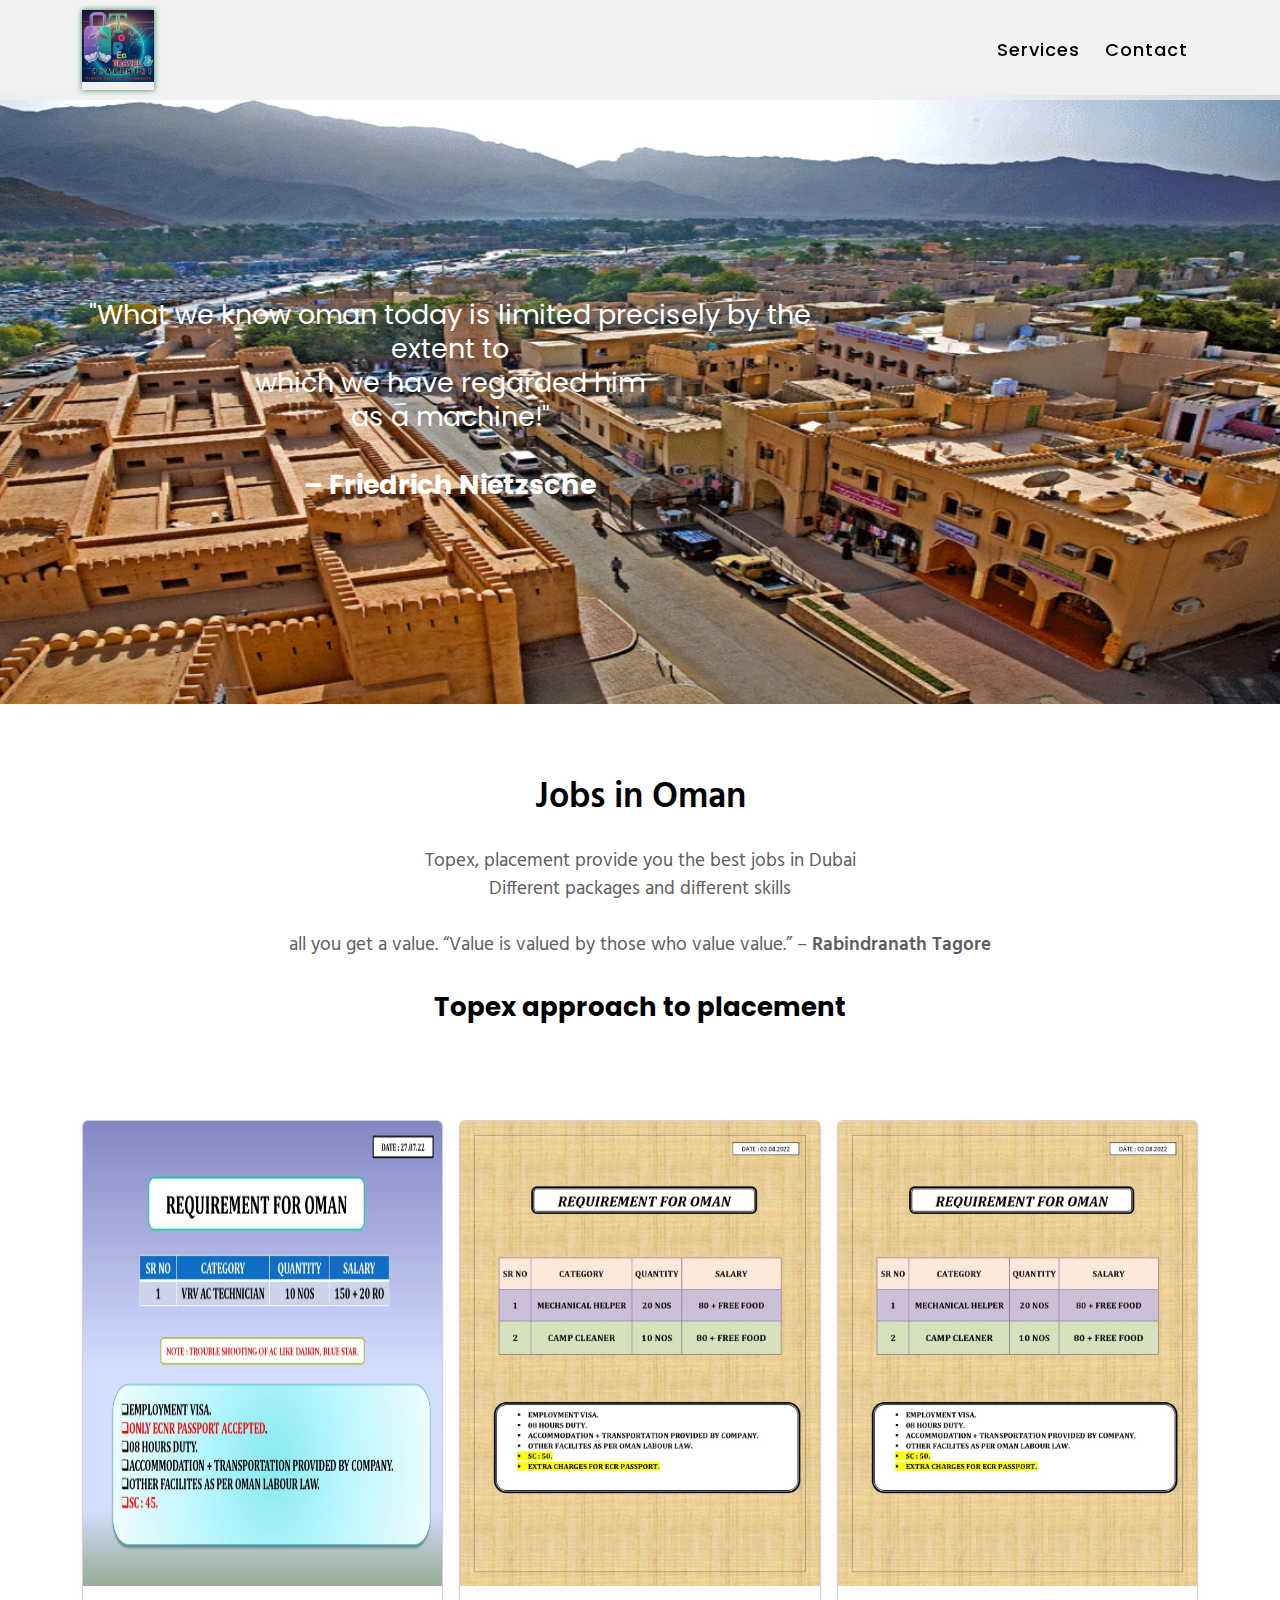
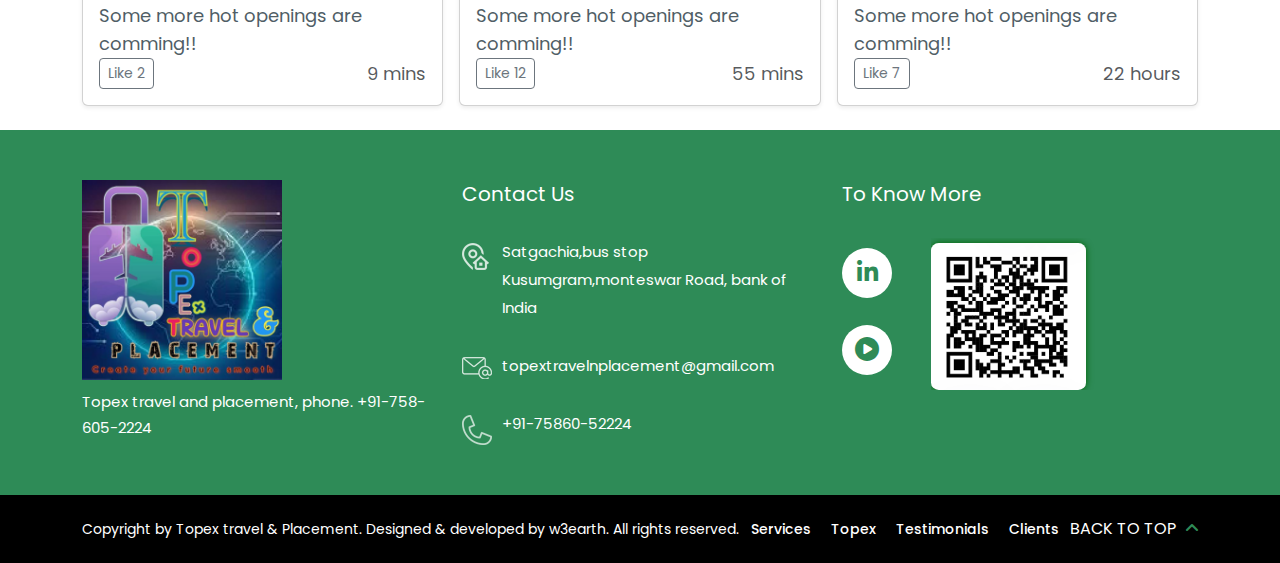
<file: oman.html>
﻿<!DOCTYPE html>
<html lang="en">

<head>
    <meta charset="utf-8" />
    <title>Topex · Travel and Placement</title>
    <meta http-equiv="X-UA-Compatible" content="IE=edge" />
    <meta name="viewport" content="width=device-width, initial-scale=1, shrink-to-fit=no" />
    <meta name="author" content="Ishan Banerjee">
    <!-- <link rel="shortcut icon" type="image/x-icon" href="assets/img/favicon.png" /> -->
    <link rel="apple-touch-icon" sizes="57x57" href="assets/img/apple-icon-57x57.png">
    <link rel="apple-touch-icon" sizes="60x60" href="assets/img/apple-icon-60x60.png">
    <link rel="apple-touch-icon" sizes="72x72" href="assets/img/apple-icon-72x72.png">
    <link rel="apple-touch-icon" sizes="76x76" href="assets/img/apple-icon-76x76.png">
    <link rel="apple-touch-icon" sizes="114x114" href="assets/img/apple-icon-114x114.png">
    <link rel="apple-touch-icon" sizes="120x120" href="assets/img/apple-icon-120x120.png">
    <link rel="apple-touch-icon" sizes="144x144" href="assets/img/apple-icon-144x144.png">
    <link rel="apple-touch-icon" sizes="152x152" href="assets/img/apple-icon-152x152.png">
    <link rel="apple-touch-icon" sizes="180x180" href="assets/img/apple-icon-180x180.png">
    <link rel="icon" type="image/png" sizes="192x192"  href="assets/img/android-icon-192x192.png">
    <link rel="icon" type="image/png" sizes="32x32" href="assets/img/favicon-32x32.png">
    <link rel="icon" type="image/png" sizes="96x96" href="assets/img/favicon-96x96.png">
    <link rel="icon" type="image/png" sizes="16x16" href="assets/img/favicon-16x16.png">
    <link rel="manifest" href="assets/img/manifest.json">
    <meta name="msapplication-TileColor" content="#ffffff">
    <meta name="msapplication-TileImage" content="assets/img/ms-icon-144x144.png">
    <meta name="theme-color" content="#ffffff">
    <link rel="stylesheet" type="text/css" href="assets/css/main.css" />
</head>

<body>
     <header class="header-wrapper">
    <div class="container">
      <div class="logo-top-header">
        <a href="index.html"><img src="assets/images/logo-wide.png" alt="" /></a>
      </div>
      <nav class="navigation">
        <a href="javascript:void(0)" class="close-menu"><i class="far fa-times-circle"></i></a>
        <ul>
                    <li class="current">
                        <a href="#">Services</a>
                        <!-- <ul class="sub-menu">
                            <li><a href="dubai.html">Executive Coaching</a></li>
                            <li><a href="oman.html">Executive Education</a></li>
                            <li><a href="uae.html">Leadership Development</a></li>
							<li><a href="#notes"> 220 Leaders, 2500, 20, 3000</a></li>
                        </ul> -->
                    </li>
			        <li><a href="#contact-block">Contact</a></li>
                </ul>
        </nav>
        
      <a href="javascript:void(0)" class="open-menu"><i class="fas fa-bars"></i></a>
    </div>
  </header>
<!--
  <div class="coaching-banner-wrap">
    <img src="assets/img/coaching-banner.jpg" alt="">
  </div>
-->
	<div class="banner-wrap coaching-banner-wrap oman">
      <div class="container">
        <div class="row">
          <div class="col-lg-8">
            <div class="quote">
              <p>
                "What we know oman today is limited precisely by the extent to<br>
                 which we have regarded him<br>
                  as a machine!" <br /><br />

                <b> – Friedrich Nietzsche</b>
              </p>
            </div>
          </div>
          <div class="col-lg-4">
            <div class="img-ban">
             
            </div>
          </div>
        </div>
      </div>
    </div>
	
	
  <main class="main-wrapper">
    <div class="ex-content">
      <div class="container">
        <h2>Jobs in Oman</h2>
        <p class="ex-top-cont"><strong>Topex,</strong> placement provide you the best jobs in Dubai<br> Different packages and different skills <br><br>

          all you get a value. “Value is valued by those who value value.” – <strong style="font-weight: 600">Rabindranath Tagore</strong>
        </p>
        <h3>Topex approach to placement </h3>
        <!-- <p>“My leadership development and executive coaching practice is informed by own belief in <br> <b> Performance = Potential – (Internal) Interference</b>. I rely on this belief and the relational coaching approach to <br> support my clients to help them explore behavioural change and attain their goals. I use my training, <br> accreditation and experience to connect with leaders on the warmth-competency bridge.” <br><br>

          “I believe that connection, rapport and trust between coach and client leads to a co-created relationship.”<br><br>

          This relational methodology is at the core of my approach for effective executive coaching engagements. <br>
          I encourage leaders to develop their personal leadership style informed by their behavioural drivers and <br>
          preferences, for deeper impact.<br><br>

          I offer tailored executive coaching (EC) experiences for my clients that meets the needs of leaders, teams <br> 
			and organizations. I customize the coaching with the clients’ choice of face-to-face and online sessions, the<br> 
			frequency and duration of EC sessions are agreed with the client. I do offer flexibility within an agreed range. 

      </p> -->
		   <!-- <div class="mid-bottom-img">
          <img src="assets/img/coaching-bottom-img.jpg" alt="">
        </div> -->
	<!-- <p class="top-space">An executive coaching (EC) engagement for Directors and CXOs
		is tailored for the development needs of individuals and teams.<br> A typical EC 
engagement is covered in 8-10 EC sessions, of 60-90 mins each including an impactful mindful hour! 
		<br><br>EC entails 
		about 12 hours of individual executive coaching conversations, with psychometrics, reflection journals <br>and  
development assignments dovetailed between the EC sessions over a 4-5 month period.
<br><br>

          I also offer executive coaching through an online digital coaching platform (coaching.com).<br><br>

          Anamitra has 11 years of Leadership Development &amp; Executive Coaching practice. His skills of listening, inquiry,<br>
		exploration, challenge and support are fundamental to development of leaders and organizational 
performance.<br><br>

         He has coached over 220 senior leaders and 2500 hours. <br>He is a certified practitioner of psychometrics: 
Hogan &amp; LVI360, Belbin, FIRO-B &amp; MBTI. 

      </p>	   -->
		  
		  
      </div>
    </div>

    <section class="container mb-4">
      <div class="row row-cols-1 row-cols-sm-2 row-cols-md-3 g-3">
        <div class="col">
          <div class="card shadow-sm">
            <img src="./assets/images/img2.jpeg" class="card-img-top" width="100%" height="465" />
            <div class="card-body">
              <p class="card-text">Some more hot openings are comming!!</p>
              <div class="d-flex justify-content-between align-items-center">
                <div class="btn-group">
                  <button type="button" class="btn btn-sm btn-outline-secondary">Like 2</button>
                </div>
                <small class="text-muted">9 mins</small>
              </div>
            </div>
          </div>
        </div>
        
        <div class="col">
          <div class="card shadow-sm">
            <img src="./assets/images/img7.jpeg" class="card-img-top" width="100%" height="465" />
            <div class="card-body">
              <p class="card-text">Some more hot openings are comming!!</p>
              <div class="d-flex justify-content-between align-items-center">
                <div class="btn-group">
                  <button type="button" class="btn btn-sm btn-outline-secondary">Like 12</button>
                </div>
                <small class="text-muted">55 mins</small>
              </div>
            </div>
          </div>
        </div>
        <div class="col">
          <div class="card shadow-sm">
            <img src="./assets/images/img8.jpeg" class="card-img-top" width="100%" height="465" />
            <div class="card-body">
              <p class="card-text">Some more hot openings are comming!!</p>
              <div class="d-flex justify-content-between align-items-center">
                <div class="btn-group">
                  <button type="button" class="btn btn-sm btn-outline-secondary">Like 7</button>
                </div>
                <small class="text-muted">22 hours</small>
              </div>
            </div>
          </div>
        </div>
        </div>
    </section>

  </main>
  <footer class="footer-wrapper" id="contact-block">
    <div class="sitemap">
        <div class="container">
            <div class="row">
                <div class="col-md-4">
                    <div class="logo">
                        <a href="index.html"><img src="assets/images/logo-wide.png" alt="" /></a>
                    </div>
                    <p>Topex travel and placement, phone. +91-758-605-2224</p>
                </div>
                <div class="col-md-4">
                    <h6>Contact Us</h6>
                    <ul>
                        <li><img src="assets/img/icon7.png" alt="" /> <a href="#">Satgachia,bus stop
                            Kusumgram,monteswar Road, bank of India</a></li>
                        <li><img src="assets/img/icon8.png" alt="" /> <a
                                href="mailto:topextravelnplacement@gmail.com">topextravelnplacement@gmail.com</a></li>
                        <li><img src="assets/img/icon9.png" alt="" /> <a href="tel:+917586052224">+91-75860-52224</a>
                        </li>
                    </ul>
                </div>
                <div class="col-md-4">
                    <h6>To Know More</h6>
        <ol style="width: 25%; float: left;">
                        <li style="padding-top:10px; "><a href="https://www.linkedin.com/in/" target="_blank"><i class="fa-brands fa-linkedin-in"></i></a></li>
                        <li style="padding-top:27px; "><a href="https://www.youtube.com/" target="_blank"><i class="fa-solid fa-circle-play"></i></a></li>
                    </ol>
        <ul style="width: 75%; float: right;">
          <li><img src="assets/images/qr.png" class="qrcode" alt="topex" /></li>
        </ul>
                    
      </div>
            </div>
        </div>
    </div>
    <div class="copyright">
        <div class="container">
            <p>Copyright by Topex travel & Placement. Designed & developed by w3earth. All rights reserved.</p>
            <ul>
                <li><a href="#">Services</a></li>
                <li><a href="index.html"> Topex </a></li>
                <li><a href="index.html#talk">Testimonials</a></li>
                <li><a href="index.html#clt">Clients</a></li>                    
            </ul>
            <a href="javascript:void(0)" class="scroll-top">Back to Top <i class="fa-solid fa-angle-up"></i></a>
        </div>
    </div>
</footer>


 
  <script src="https://ajax.googleapis.com/ajax/libs/jquery/3.6.0/jquery.min.js"></script>
  <script src="assets/js/bootstrap.min.js"></script>
  <script src="assets/js/aos.js"></script>
  <script src="assets/js/owl.carousel.min.js"></script>
  <script src="assets/js/jquery.fancybox.min.js"></script>
  <script src="assets/js/main.js"></script>
</body>

</html>
</file>
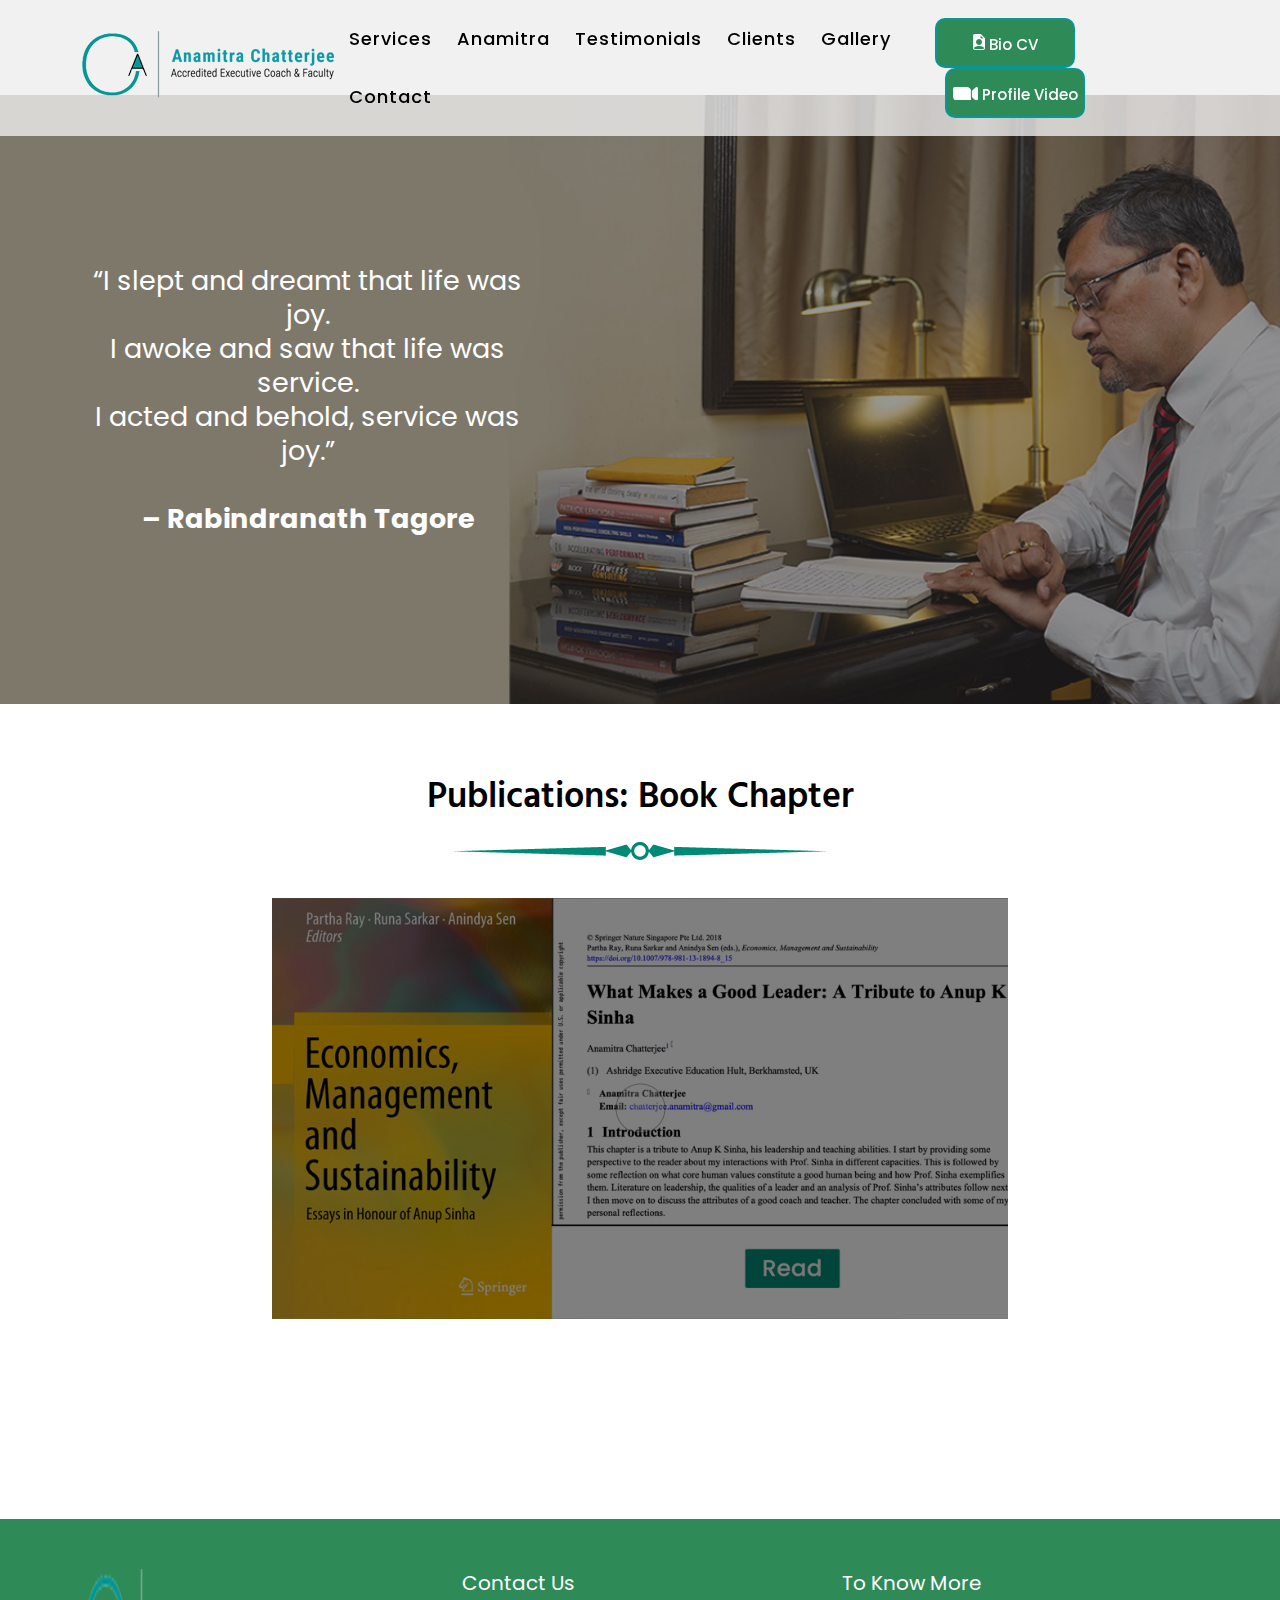
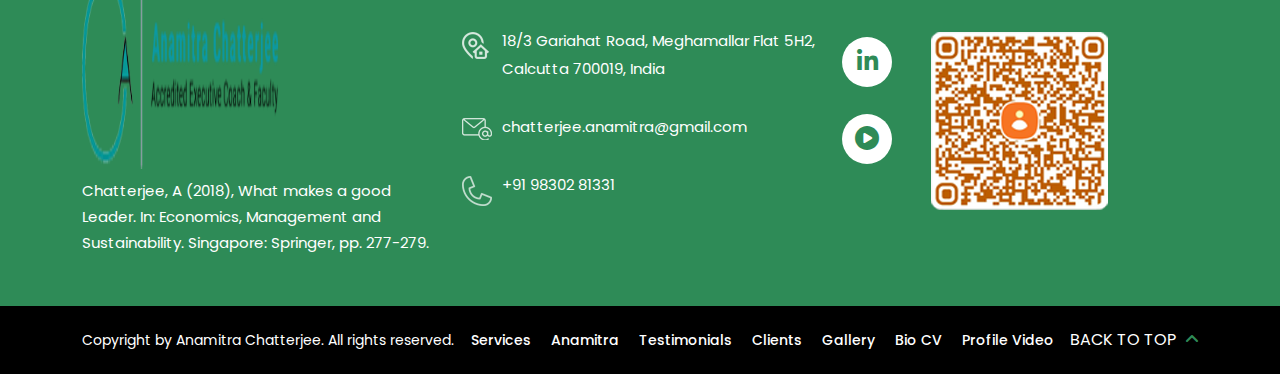
<file: publications.html>
﻿<!DOCTYPE html>
<html lang="en">
  <head>
    <meta charset="utf-8" />
    <title>Anamitra Chatterjee - Welcome to our Website!</title>
    <meta http-equiv="X-UA-Compatible" content="IE=edge" />
    <meta
      name="viewport"
      content="width=device-width, initial-scale=1, shrink-to-fit=no"
    />
    <!-- <link rel="shortcut icon" type="image/x-icon" href="assets/img/favicon.png" /> -->
    <link rel="apple-touch-icon" sizes="57x57" href="assets/img/apple-icon-57x57.png">
    <link rel="apple-touch-icon" sizes="60x60" href="assets/img/apple-icon-60x60.png">
    <link rel="apple-touch-icon" sizes="72x72" href="assets/img/apple-icon-72x72.png">
    <link rel="apple-touch-icon" sizes="76x76" href="assets/img/apple-icon-76x76.png">
    <link rel="apple-touch-icon" sizes="114x114" href="assets/img/apple-icon-114x114.png">
    <link rel="apple-touch-icon" sizes="120x120" href="assets/img/apple-icon-120x120.png">
    <link rel="apple-touch-icon" sizes="144x144" href="assets/img/apple-icon-144x144.png">
    <link rel="apple-touch-icon" sizes="152x152" href="assets/img/apple-icon-152x152.png">
    <link rel="apple-touch-icon" sizes="180x180" href="assets/img/apple-icon-180x180.png">
    <link rel="icon" type="image/png" sizes="192x192"  href="assets/img/android-icon-192x192.png">
    <link rel="icon" type="image/png" sizes="32x32" href="assets/img/favicon-32x32.png">
    <link rel="icon" type="image/png" sizes="96x96" href="assets/img/favicon-96x96.png">
    <link rel="icon" type="image/png" sizes="16x16" href="assets/img/favicon-16x16.png">
    <link rel="manifest" href="assets/img/manifest.json">
    <meta name="msapplication-TileColor" content="#ffffff">
    <meta name="msapplication-TileImage" content="assets/img/ms-icon-144x144.png">
    <meta name="theme-color" content="#ffffff">
    <link
      href="https://fonts.googleapis.com/css2?family=Arimo:wght@400;500;600;700&family=Poppins:ital,wght@0,400;0,500;1,600&display=swap"
      rel="stylesheet"
    />
    <link
      rel="stylesheet"
      type="text/css"
      href="assets/css/bootstrap.min.css"
    />
    <link rel="stylesheet" type="text/css" href="assets/css/main.css" />
  </head>

  <body>
     <header class="header-wrapper">
    <div class="container">
      <div class="logo">
        <a href="index.html"><img src="assets/img/logo.png" alt="" /></a>
      </div>
      <nav class="navigation">
        <a href="javascript:void(0)" class="close-menu"><i class="far fa-times-circle"></i></a>
        <ul>
                    <li class="current">
                        <a href="#">Services</a>
                        <ul class="sub-menu">
                            <li><a href="executive-coaching.html">Executive Coaching</a></li>
                            <li><a href="executive-education.html">Executive Education</a></li>
                            <li><a href="leadership.html">Leadership Development</a></li>
							<li><a href="#notes"> 220 Leaders, 2500, 20, 3000</a></li>
                        </ul>
                    </li>
                    <li><a href="myself.html">Anamitra</a></li>
                    <li><a href="index.html#talk">Testimonials</a></li>
                    <li><a href="index.html#clt">Clients</a></li>
                    <li><a href="#">Gallery</a>
					<ul class="sub-menu">
                            <li><a href="gallery.html">Photos</a></li>
                            <li><a href="video-gallery.html">Videos</a></li>
                            <li><a href="publications.html">Publications</a></li>
							
                        </ul>
			
					</li>
			        <li><a href="#contact-block">Contact</a></li>
                </ul>
        </nav>
         <ol>
                <li><a href="assets/img/Anamitra Chatterjee CV.pdf" target="_blank"><img src="assets/img/icon1.png" alt="" /> Bio CV</a></li>
                <li><a href="index.html#video"><img src="assets/img/icon2.png" alt="" /> Profile Video</a></li>
            </ol>
      <a href="javascript:void(0)" class="open-menu"><i class="fas fa-bars"></i></a>
    </div>
  </header>
      
  <!--<div class="coaching-banner-wrap">
    <img src="assets/img/gallery-banner.jpg" alt="">
  </div>-->
	
	  <div class="banner-wrap publication-banner-wrap">
      <div class="container">
        <div class="row">
          <div class="col-lg-5">
            <div class="quote">
              <p>
                “I slept and dreamt that life was joy. <br>
 I awoke and saw that life was service.<br> 
 I acted and behold, service was joy.”<br><br>


                <b>– Rabindranath Tagore</b>
              </p>
            </div>
          </div>
          <div class="col-lg-4">
            <div class="img-ban">
             
            </div>
          </div>
        </div>
      </div>
    </div>
	  
    <main class="main-wrapper">
     <section class="gallery-wrap">
        <div class="container" >
          <h2>Publications: Book Chapter</h2>
          <img src="assets/img/divider.png" class="img-fluid" alt="">
          
          <div class="row">
			  <div class="col-lg-2 col-md-6"></div>
            <div class="col-lg-8 col-md-6">
              <div class="gallery-box">
                <!--<p>Lorem ipsum dolor sit amet,</p>-->
                <a data-fancybox="gallery" title="" href="assets/img/book-cover.jpg"><img src="assets/img/book-cover-front.jpg" class="img-fluid" alt="" ></a>
              </div>
            </div>
			  <div class="col-lg-2 col-md-6"></div>
            <div class="col-lg-5 col-md-6">
              <div class="gallery-box">
                <!--<p>Lorem ipsum dolor sit amet,</p>-->
                <a data-fancybox="gallery" title="" href="assets/img/book1.jpg"><img src="assets/img/book1.jpg" class="img-fluid" alt="" style="display:none"></a>
              </div>
            </div>
            <div class="col-lg-5 col-md-6">
              <div class="gallery-box">
                <!--<p>Lorem ipsum dolor sit amet,</p>-->
                <a data-fancybox="gallery" title="" href="assets/img/book2.jpg"><img src="assets/img/book2.jpg" class="img-fluid" alt="" style="display:none"></a>
              </div>
            </div>
            <div class="col-lg-5 col-md-6">
              <div class="gallery-box">
                <!--<p>Lorem ipsum dolor sit amet,</p>-->
                <a data-fancybox="gallery" title="" href="assets/img/book3.jpg"><img src="assets/img/book3.jpg" class="img-fluid" alt="" style="display:none"></a>
              </div>
            </div>
            <div class="col-lg-5 col-md-6">
              <div class="gallery-box">
                <!--<p>Lorem ipsum dolor sit amet,</p>-->
                <a data-fancybox="gallery" title="" href="assets/img/book4.jpg"><img src="assets/img/book4.jpg" class="img-fluid" alt="" style="display:none"></a>
              </div>
            </div>
            <div class="col-lg-5 col-md-6">
              <div class="gallery-box">
                <!--<p>Lorem ipsum dolor sit amet,</p>-->
                <a data-fancybox="gallery" title="" href="assets/img/book5.jpg"><img src="assets/img/book5.jpg" class="img-fluid" alt="" style="display:none"></a>
              </div>
            </div>
      </section>
		
		
		
    </main>


      <footer class="footer-wrapper" id="contact-block">
        <div class="sitemap">
            <div class="container">
                <div class="row">
                    <div class="col-md-4">
                        <div class="logo">
                            <a href="index.html"><img src="assets/img/logo.png" alt="" /></a>
                        </div>
                        <p>Chatterjee, A (2018), What makes a good Leader. In: Economics, Management and Sustainability.
                            Singapore: Springer, pp. 277-279.</p>
                    </div>
                    <div class="col-md-4">
                        <h6>Contact Us</h6>
                        <ul>
                            <li><img src="assets/img/icon7.png" alt="" /> <a href="#">18/3 Gariahat Road, Meghamallar
                                    Flat 5H2, Calcutta 700019, India</a></li>
                            <li><img src="assets/img/icon8.png" alt="" /> <a
                                    href="mailto:chatterjee.anamitra@gmail.com">chatterjee.anamitra@gmail.com</a></li>
                            <li><img src="assets/img/icon9.png" alt="" /> <a href="tel:+919830281331">+91 98302 81331</a>
                            </li>
                        </ul>
                    </div>
                    <div class="col-md-4">
                        <h6>To Know More</h6>
						<ol style="width: 25%; float: left;">
                            <li style="padding-top:10px; "><a href="https://www.linkedin.com/in/anamitra-chatterjee/" target="_blank"><i class="fa-brands fa-linkedin-in"></i></a></li>
                            <li style="padding-top:27px; "><a href="https://www.youtube.com/watch?v=wj0h9GHjzas" target="_blank"><i class="fa-solid fa-circle-play"></i></a></li>
                        </ol>
						<ul style="width: 75%; float: right;">
						<li><img src="assets/img/barcode-img.png" alt="" /></li>
						</ul>
                        
					</div>
                </div>
            </div>
        </div>
        <div class="copyright">
            <div class="container">
                <p>Copyright by Anamitra Chatterjee. All rights reserved.</p>
                <ul>
                    <li><a href="#">Services</a></li>
                    <li><a href="myself.html"> Anamitra </a></li>
                    <li><a href="#talk">Testimonials</a></li>
                    <li><a href="#clt">Clients</a></li>
                    <li><a href="gallery.html">Gallery</a></li>
                    <li><a href="assets/img/Anamitra Chatterjee CV.pdf" target="_blank">Bio CV</a></li>
                    <li><a href="index.html#video">Profile Video</a></li>
                </ul>
                <a href="javascript:void(0)" class="scroll-top">Back to Top <i class="fa-solid fa-angle-up"></i></a>
            </div>
        </div>
    </footer>
    <script src="https://ajax.googleapis.com/ajax/libs/jquery/3.6.0/jquery.min.js"></script>
    <script src="assets/js/bootstrap.min.js"></script>
    <script src="assets/js/aos.js"></script>
    <script src="assets/js/owl.carousel.min.js"></script>
    <script src="assets/js/jquery.fancybox.min.js"></script>
    <script src="assets/js/main.js"></script>
  </body>
</html>
</file>
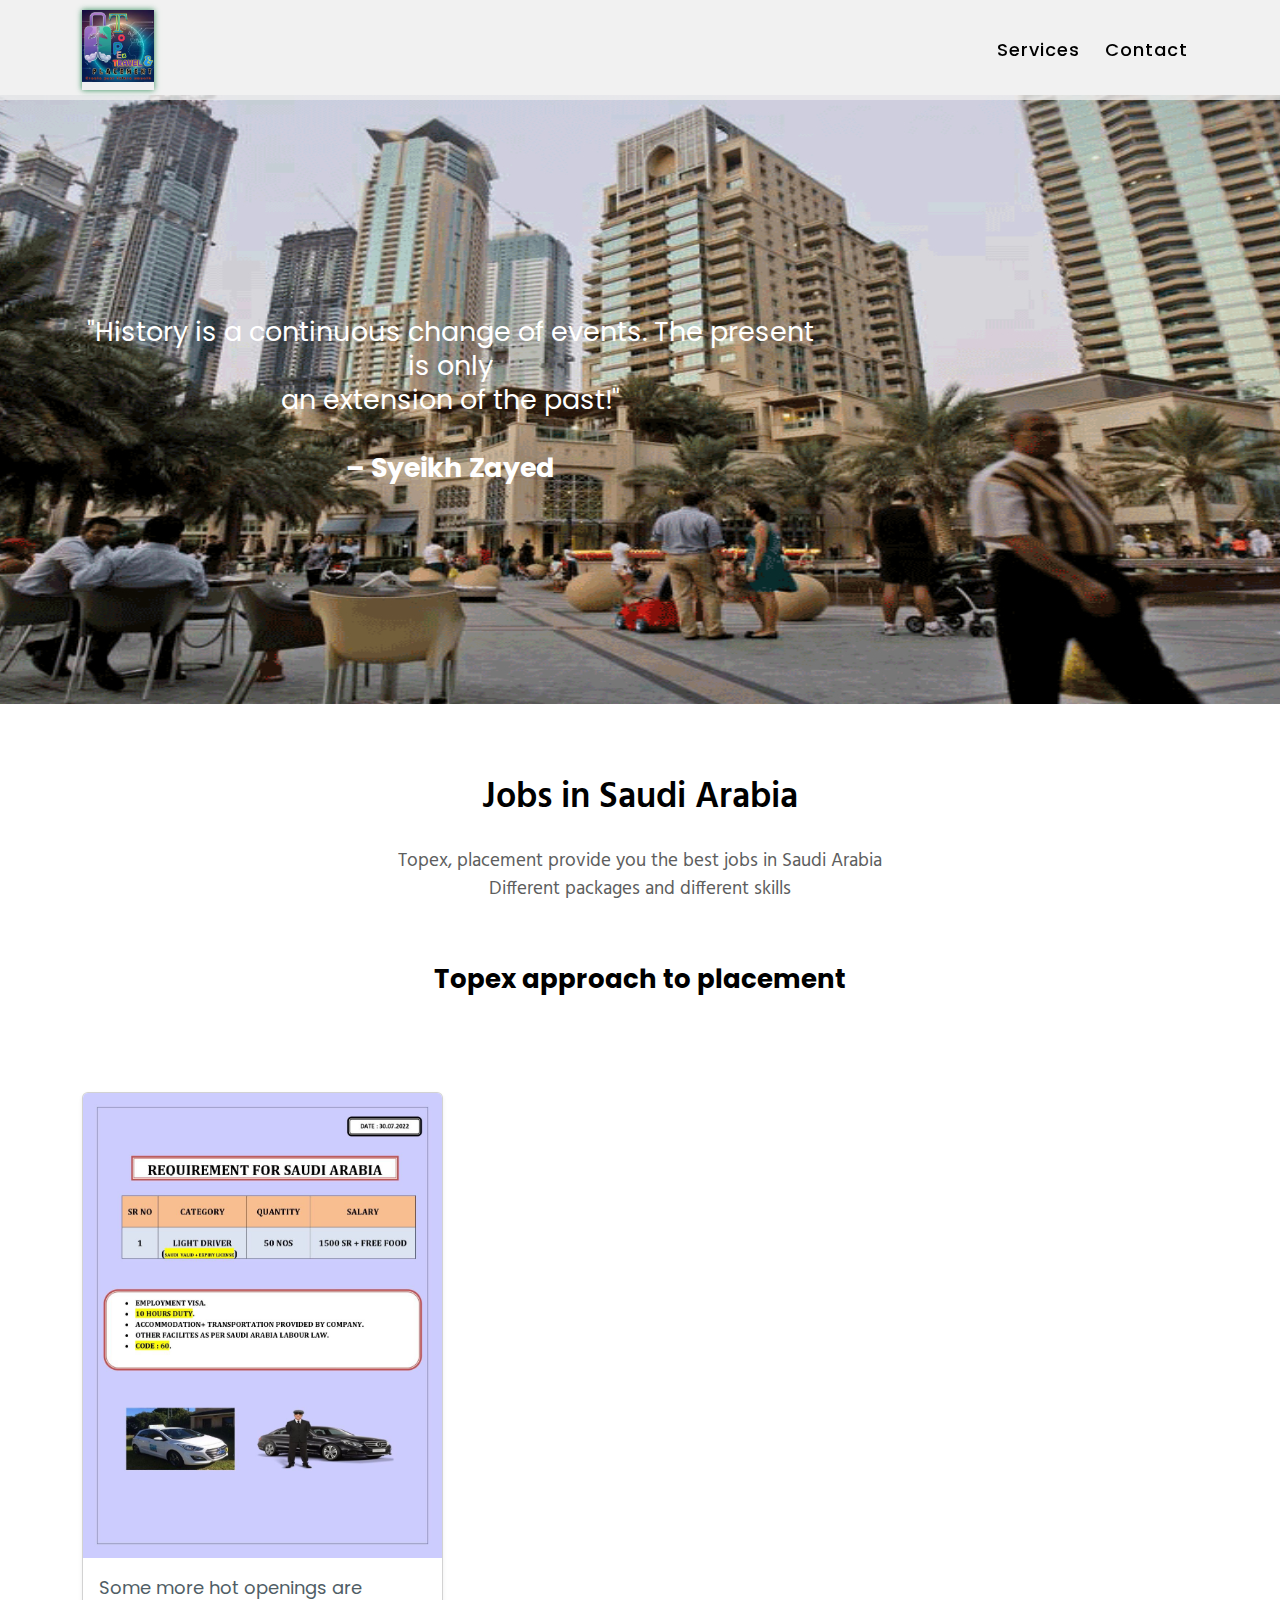
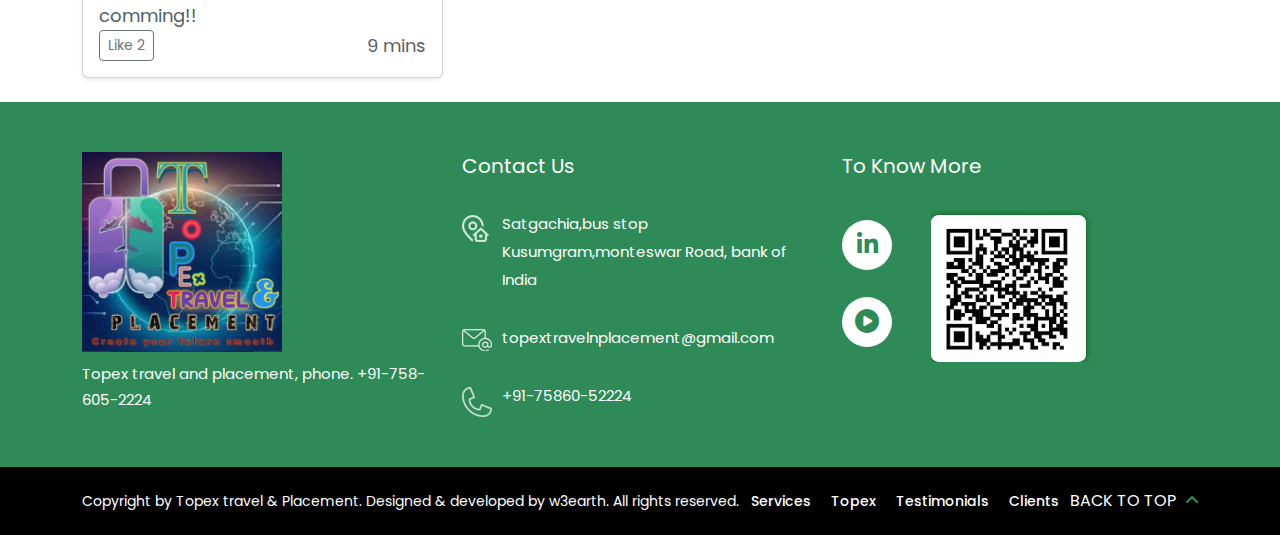
<file: uae.html>
﻿<!DOCTYPE html>
<html lang="en">

<head>
    <meta charset="utf-8" />
    <title>Topex · Travel and Placement</title>
    <meta http-equiv="X-UA-Compatible" content="IE=edge" />
    <meta name="viewport" content="width=device-width, initial-scale=1, shrink-to-fit=no" />
    <meta name="author" content="Ishan Banerjee">
    <!-- <link rel="shortcut icon" type="image/x-icon" href="assets/img/favicon.png" /> -->
    <link rel="apple-touch-icon" sizes="57x57" href="assets/img/apple-icon-57x57.png">
    <link rel="apple-touch-icon" sizes="60x60" href="assets/img/apple-icon-60x60.png">
    <link rel="apple-touch-icon" sizes="72x72" href="assets/img/apple-icon-72x72.png">
    <link rel="apple-touch-icon" sizes="76x76" href="assets/img/apple-icon-76x76.png">
    <link rel="apple-touch-icon" sizes="114x114" href="assets/img/apple-icon-114x114.png">
    <link rel="apple-touch-icon" sizes="120x120" href="assets/img/apple-icon-120x120.png">
    <link rel="apple-touch-icon" sizes="144x144" href="assets/img/apple-icon-144x144.png">
    <link rel="apple-touch-icon" sizes="152x152" href="assets/img/apple-icon-152x152.png">
    <link rel="apple-touch-icon" sizes="180x180" href="assets/img/apple-icon-180x180.png">
    <link rel="icon" type="image/png" sizes="192x192"  href="assets/img/android-icon-192x192.png">
    <link rel="icon" type="image/png" sizes="32x32" href="assets/img/favicon-32x32.png">
    <link rel="icon" type="image/png" sizes="96x96" href="assets/img/favicon-96x96.png">
    <link rel="icon" type="image/png" sizes="16x16" href="assets/img/favicon-16x16.png">
    <link rel="manifest" href="assets/img/manifest.json">
    <meta name="msapplication-TileColor" content="#ffffff">
    <meta name="msapplication-TileImage" content="assets/img/ms-icon-144x144.png">
    <meta name="theme-color" content="#ffffff">
    <link rel="stylesheet" type="text/css" href="assets/css/main.css" />
</head>

<body>
     <header class="header-wrapper">
    <div class="container">
      <div class="logo-top-header">
        <a href="index.html"><img src="assets/images/logo-wide.png" alt="" /></a>
      </div>
      <nav class="navigation">
        <a href="javascript:void(0)" class="close-menu"><i class="far fa-times-circle"></i></a>
        <ul>
                    <li class="current">
                        <a href="#">Services</a>
                        <!-- <ul class="sub-menu">
                            <li><a href="dubai.html">Executive Coaching</a></li>
                            <li><a href="oman.html">Executive Education</a></li>
                            <li><a href="uae.html">Leadership Development</a></li>
							<li><a href="#notes"> 220 Leaders, 2500, 20, 3000</a></li>
                        </ul> -->
                    </li>
			        <li><a href="#contact-block">Contact</a></li>
                </ul>
        </nav>
        
      <a href="javascript:void(0)" class="open-menu"><i class="fas fa-bars"></i></a>
    </div>
  </header>
<!--
  <div class="coaching-banner-wrap">
    <img src="assets/img/coaching-banner.jpg" alt="">
  </div>
-->
	<div class="banner-wrap coaching-banner-wrap uae">
      <div class="container">
        <div class="row">
          <div class="col-lg-8">
            <div class="quote">
              <p>
                "History is a continuous change of events. The present is only<br>
                an extension of the past!" <br /><br />

                <b> – Syeikh Zayed</b>
              </p>
            </div>
          </div>
          <div class="col-lg-4">
            <div class="img-ban">
             
            </div>
          </div>
        </div>
      </div>
    </div>
	
	
  <main class="main-wrapper">
    <div class="ex-content">
      <div class="container">
        <h2>Jobs in Saudi Arabia</h2>
        <p class="ex-top-cont"><strong>Topex,</strong> placement provide you the best jobs in Saudi Arabia<br> Different packages and different skills <br><br>

        </p>
        <h3>Topex approach to placement </h3>
        <!-- <p>“My leadership development and executive coaching practice is informed by own belief in <br> <b> Performance = Potential – (Internal) Interference</b>. I rely on this belief and the relational coaching approach to <br> support my clients to help them explore behavioural change and attain their goals. I use my training, <br> accreditation and experience to connect with leaders on the warmth-competency bridge.” <br><br>

          “I believe that connection, rapport and trust between coach and client leads to a co-created relationship.”<br><br>

          This relational methodology is at the core of my approach for effective executive coaching engagements. <br>
          I encourage leaders to develop their personal leadership style informed by their behavioural drivers and <br>
          preferences, for deeper impact.<br><br>

          I offer tailored executive coaching (EC) experiences for my clients that meets the needs of leaders, teams <br> 
			and organizations. I customize the coaching with the clients’ choice of face-to-face and online sessions, the<br> 
			frequency and duration of EC sessions are agreed with the client. I do offer flexibility within an agreed range. 

      </p> -->
		   <!-- <div class="mid-bottom-img">
          <img src="assets/img/coaching-bottom-img.jpg" alt="">
        </div> -->
	<!-- <p class="top-space">An executive coaching (EC) engagement for Directors and CXOs
		is tailored for the development needs of individuals and teams.<br> A typical EC 
engagement is covered in 8-10 EC sessions, of 60-90 mins each including an impactful mindful hour! 
		<br><br>EC entails 
		about 12 hours of individual executive coaching conversations, with psychometrics, reflection journals <br>and  
development assignments dovetailed between the EC sessions over a 4-5 month period.
<br><br>

          I also offer executive coaching through an online digital coaching platform (coaching.com).<br><br>

          Anamitra has 11 years of Leadership Development &amp; Executive Coaching practice. His skills of listening, inquiry,<br>
		exploration, challenge and support are fundamental to development of leaders and organizational 
performance.<br><br>

         He has coached over 220 senior leaders and 2500 hours. <br>He is a certified practitioner of psychometrics: 
Hogan &amp; LVI360, Belbin, FIRO-B &amp; MBTI. 

      </p>	   -->
		  
		  
      </div>
    </div>

    <section class="container mb-4">
      <div class="row row-cols-1 row-cols-sm-2 row-cols-md-3 g-3">
        <div class="col">
          <div class="card shadow-sm">
            <img src="./assets/images/img4.jpeg" class="card-img-top" width="100%" height="465" />
            <div class="card-body">
              <p class="card-text">Some more hot openings are comming!!</p>
              <div class="d-flex justify-content-between align-items-center">
                <div class="btn-group">
                  <button type="button" class="btn btn-sm btn-outline-secondary">Like 2</button>
                </div>
                <small class="text-muted">9 mins</small>
              </div>
            </div>
          </div>
        </div>
        
        
        </div>
    </section>

  </main>
  <footer class="footer-wrapper" id="contact-block">
    <div class="sitemap">
        <div class="container">
            <div class="row">
                <div class="col-md-4">
                    <div class="logo">
                        <a href="index.html"><img src="assets/images/logo-wide.png" alt="" /></a>
                    </div>
                    <p>Topex travel and placement, phone. +91-758-605-2224</p>
                </div>
                <div class="col-md-4">
                    <h6>Contact Us</h6>
                    <ul>
                        <li><img src="assets/img/icon7.png" alt="" /> <a href="#">Satgachia,bus stop
                            Kusumgram,monteswar Road, bank of India</a></li>
                        <li><img src="assets/img/icon8.png" alt="" /> <a
                                href="mailto:topextravelnplacement@gmail.com">topextravelnplacement@gmail.com</a></li>
                        <li><img src="assets/img/icon9.png" alt="" /> <a href="tel:+917586052224">+91-75860-52224</a>
                        </li>
                    </ul>
                </div>
                <div class="col-md-4">
                    <h6>To Know More</h6>
        <ol style="width: 25%; float: left;">
                        <li style="padding-top:10px; "><a href="https://www.linkedin.com/in/" target="_blank"><i class="fa-brands fa-linkedin-in"></i></a></li>
                        <li style="padding-top:27px; "><a href="https://www.youtube.com/" target="_blank"><i class="fa-solid fa-circle-play"></i></a></li>
                    </ol>
        <ul style="width: 75%; float: right;">
          <li><img src="assets/images/qr.png" class="qrcode" alt="topex" /></li>
        </ul>
                    
      </div>
            </div>
        </div>
    </div>
    <div class="copyright">
        <div class="container">
            <p>Copyright by Topex travel & Placement. Designed & developed by w3earth. All rights reserved.</p>
            <ul>
                <li><a href="#">Services</a></li>
                <li><a href="index.html"> Topex </a></li>
                <li><a href="index.html#talk">Testimonials</a></li>
                <li><a href="index.html#clt">Clients</a></li>                    
            </ul>
            <a href="javascript:void(0)" class="scroll-top">Back to Top <i class="fa-solid fa-angle-up"></i></a>
        </div>
    </div>
</footer>


 
  <script src="https://ajax.googleapis.com/ajax/libs/jquery/3.6.0/jquery.min.js"></script>
  <script src="assets/js/bootstrap.min.js"></script>
  <script src="assets/js/aos.js"></script>
  <script src="assets/js/owl.carousel.min.js"></script>
  <script src="assets/js/jquery.fancybox.min.js"></script>
  <script src="assets/js/main.js"></script>
</body>

</html>
</file>
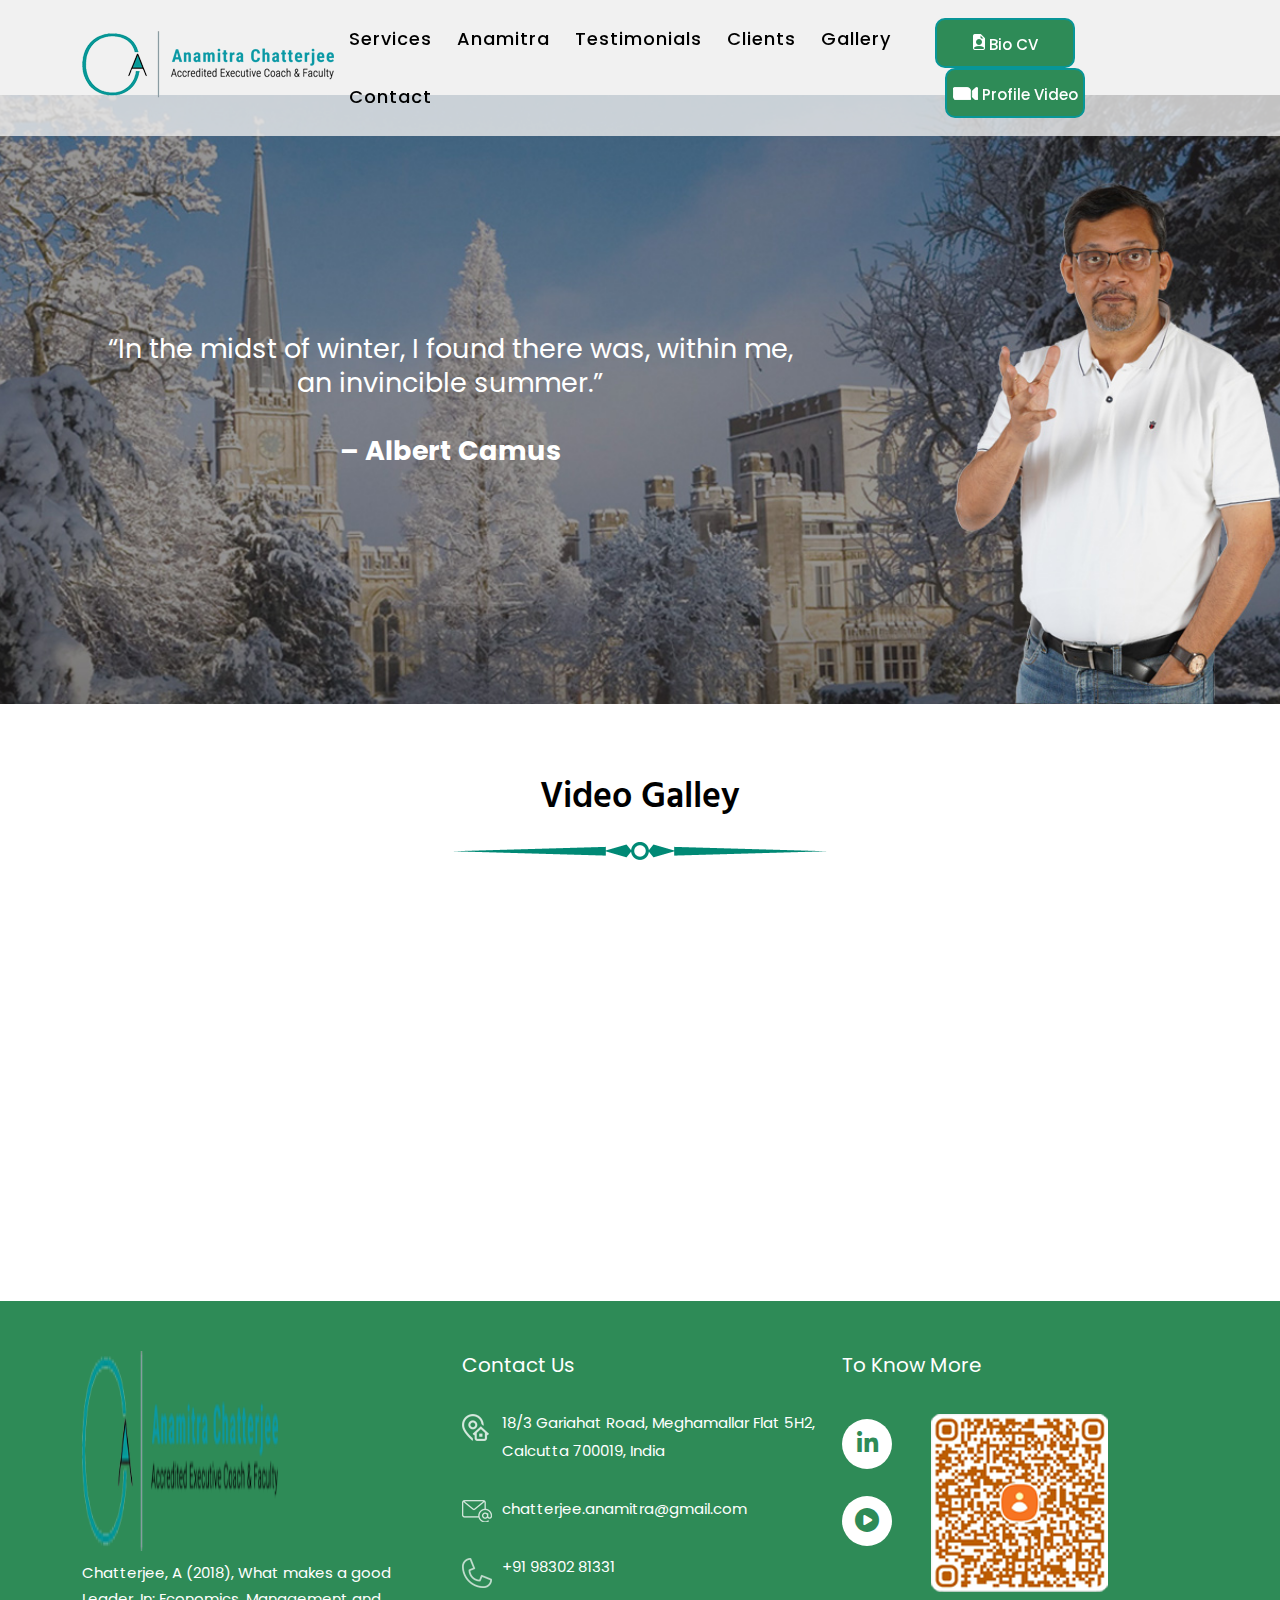
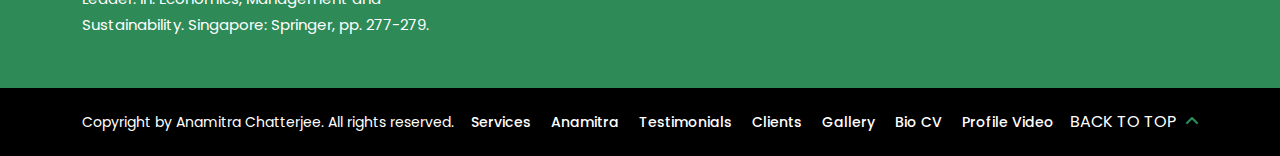
<file: video-gallery.html>
﻿<!DOCTYPE html>
<html lang="en">
  <head>
    <meta charset="utf-8" />
    <title>Anamitra Chatterjee - Welcome to our Website!</title>
    <meta http-equiv="X-UA-Compatible" content="IE=edge" />
    <meta
      name="viewport"
      content="width=device-width, initial-scale=1, shrink-to-fit=no"
    />
    <!-- <link rel="shortcut icon" type="image/x-icon" href="assets/img/favicon.png" /> -->
    <link rel="apple-touch-icon" sizes="57x57" href="assets/img/apple-icon-57x57.png">
    <link rel="apple-touch-icon" sizes="60x60" href="assets/img/apple-icon-60x60.png">
    <link rel="apple-touch-icon" sizes="72x72" href="assets/img/apple-icon-72x72.png">
    <link rel="apple-touch-icon" sizes="76x76" href="assets/img/apple-icon-76x76.png">
    <link rel="apple-touch-icon" sizes="114x114" href="assets/img/apple-icon-114x114.png">
    <link rel="apple-touch-icon" sizes="120x120" href="assets/img/apple-icon-120x120.png">
    <link rel="apple-touch-icon" sizes="144x144" href="assets/img/apple-icon-144x144.png">
    <link rel="apple-touch-icon" sizes="152x152" href="assets/img/apple-icon-152x152.png">
    <link rel="apple-touch-icon" sizes="180x180" href="assets/img/apple-icon-180x180.png">
    <link rel="icon" type="image/png" sizes="192x192"  href="assets/img/android-icon-192x192.png">
    <link rel="icon" type="image/png" sizes="32x32" href="assets/img/favicon-32x32.png">
    <link rel="icon" type="image/png" sizes="96x96" href="assets/img/favicon-96x96.png">
    <link rel="icon" type="image/png" sizes="16x16" href="assets/img/favicon-16x16.png">
    <link rel="manifest" href="assets/img/manifest.json">
    <meta name="msapplication-TileColor" content="#ffffff">
    <meta name="msapplication-TileImage" content="assets/img/ms-icon-144x144.png">
    <meta name="theme-color" content="#ffffff">
    <link
      href="https://fonts.googleapis.com/css2?family=Arimo:wght@400;500;600;700&family=Poppins:ital,wght@0,400;0,500;1,600&display=swap"
      rel="stylesheet"
    />
    <link
      rel="stylesheet"
      type="text/css"
      href="assets/css/bootstrap.min.css"
    />
    <link rel="stylesheet" type="text/css" href="assets/css/main.css" />
  </head>

  <body>
     <header class="header-wrapper">
    <div class="container">
      <div class="logo">
        <a href="index.html"><img src="assets/img/logo.png" alt="" /></a>
      </div>
      <nav class="navigation">
        <a href="javascript:void(0)" class="close-menu"><i class="far fa-times-circle"></i></a>
        <ul>
                    <li class="current">
                        <a href="#">Services</a>
                        <ul class="sub-menu">
                            <li><a href="executive-coaching.html">Executive Coaching</a></li>
                            <li><a href="executive-education.html">Executive Education</a></li>
                            <li><a href="leadership.html">Leadership Development</a></li>
							<li><a href="#notes"> 220 Leaders, 2500, 20, 3000</a></li>
                        </ul>
                    </li>
                    <li><a href="myself.html">Anamitra</a></li>
                    <li><a href="index.html#talk">Testimonials</a></li>
                    <li><a href="index.html#clt">Clients</a></li>
                    <li><a href="#">Gallery</a>
					<ul class="sub-menu">
                            <li><a href="gallery.html">Photos</a></li>
                            <li><a href="video-gallery.html">Videos</a></li>
                            <li><a href="publications.html">Publications</a></li>
							
                        </ul>
			
					</li>
			        <li><a href="#contact-block">Contact</a></li>
                </ul>
        </nav>
         <ol>
                <li><a href="assets/img/Anamitra Chatterjee CV.pdf" target="_blank"><img src="assets/img/icon1.png" alt="" /> Bio CV</a></li>
                <li><a href="index.html#video"><img src="assets/img/icon2.png" alt="" /> Profile Video</a></li>
            </ol>
      <a href="javascript:void(0)" class="open-menu"><i class="fas fa-bars"></i></a>
    </div>
  </header>
      
  <!--<div class="coaching-banner-wrap">
    <img src="assets/img/gallery-banner.jpg" alt="">
  </div>-->
	
	   <div class="banner-wrap video-banner-wrap">
      <div class="container">
        <div class="row">
          <div class="col-lg-8">
            <div class="quote">
              <p>
                “In the midst of winter, I found there was, within me,<br> an invincible summer.”<br><br>


                <b>– Albert Camus</b>
              </p>
            </div>
          </div>
          
        </div>
      </div>
    </div>
	  
    <main class="main-wrapper">
      <section class="gallery-wrap">
        <div class="container">
          <h2>Video Galley</h2>
          <img src="assets/img/divider.png" class="img-fluid" alt="">
         
          <div class="row">
				 <div class="col-lg-6 col-md-6">
				 <iframe width="560" height="315" src="https://www.youtube.com/embed/wj0h9GHjzas" title="YouTube video player" frameborder="0" allow="accelerometer; autoplay; clipboard-write; encrypted-media; gyroscope; picture-in-picture" allowfullscreen></iframe>
				 </div>
				 <div class="col-lg-6 col-md-6">
				 <iframe width="560" height="315" src="https://www.youtube.com/embed/_ahJyzV8VIU" title="YouTube video player" frameborder="0" allow="accelerometer; autoplay; clipboard-write; encrypted-media; gyroscope; picture-in-picture" allowfullscreen></iframe>
				 </div>
				
			</div>
         <!--[pagination] <ul class="pagination-wrap">
            <li><a href="javascript:void(0)"><i class="fa-solid fa-angles-left"></i></a></li>
            <li class="current"><span>1</span></li>
            <li><a href="javascript:void(0)">2</a></li>
            <li><a href="javascript:void(0)">3</a></li>
            <li><a href="javascript:void(0)">4</a></li>
            <li><a href="javascript:void(0)"><i class="fa-solid fa-angles-right"></i></a></li>
          </ul>-->
        </div>
      </section>
	
    </main>


      <footer class="footer-wrapper" id="contact-block">
        <div class="sitemap">
            <div class="container">
                <div class="row">
                    <div class="col-md-4">
                        <div class="logo">
                            <a href="index.html"><img src="assets/img/logo.png" alt="" /></a>
                        </div>
                        <p>Chatterjee, A (2018), What makes a good Leader. In: Economics, Management and Sustainability.
                            Singapore: Springer, pp. 277-279.</p>
                    </div>
                    <div class="col-md-4">
                        <h6>Contact Us</h6>
                        <ul>
                            <li><img src="assets/img/icon7.png" alt="" /> <a href="#">18/3 Gariahat Road, Meghamallar
                                    Flat 5H2, Calcutta 700019, India</a></li>
                            <li><img src="assets/img/icon8.png" alt="" /> <a
                                    href="mailto:chatterjee.anamitra@gmail.com">chatterjee.anamitra@gmail.com</a></li>
                            <li><img src="assets/img/icon9.png" alt="" /> <a href="tel:+919830281331">+91 98302 81331</a>
                            </li>
                        </ul>
                    </div>
                    <div class="col-md-4">
                        <h6>To Know More</h6>
						<ol style="width: 25%; float: left;">
                            <li style="padding-top:10px; "><a href="https://www.linkedin.com/in/anamitra-chatterjee/" target="_blank"><i class="fa-brands fa-linkedin-in"></i></a></li>
                            <li style="padding-top:27px; "><a href="https://www.youtube.com/watch?v=wj0h9GHjzas" target="_blank"><i class="fa-solid fa-circle-play"></i></a></li>
                        </ol>
						<ul style="width: 75%; float: right;">
						<li><img src="assets/img/barcode-img.png" alt="" /></li>
						</ul>
                        
					</div>
                </div>
            </div>
        </div>
        <div class="copyright">
            <div class="container">
                <p>Copyright by Anamitra Chatterjee. All rights reserved.</p>
                <ul>
                    <li><a href="#">Services</a></li>
                    <li><a href="myself.html"> Anamitra </a></li>
                    <li><a href="#talk">Testimonials</a></li>
                    <li><a href="#clt">Clients</a></li>
                    <li><a href="gallery.html">Gallery</a></li>
                    <li><a href="assets/img/Anamitra Chatterjee CV.pdf" target="_blank">Bio CV</a></li>
                    <li><a href="index.html#video">Profile Video</a></li>
                </ul>
                <a href="javascript:void(0)" class="scroll-top">Back to Top <i class="fa-solid fa-angle-up"></i></a>
            </div>
        </div>
    </footer>
    <script src="https://ajax.googleapis.com/ajax/libs/jquery/3.6.0/jquery.min.js"></script>
    <script src="assets/js/bootstrap.min.js"></script>
    <script src="assets/js/aos.js"></script>
    <script src="assets/js/owl.carousel.min.js"></script>
    <script src="assets/js/jquery.fancybox.min.js"></script>
    <script src="assets/js/main.js"></script>
  </body>
</html>
</file>
<file: assets/css/main.css>
@import url('https://fonts.googleapis.com/css2?family=Hind:wght@300;400;500;600;700&family=Poppins:wght@100;200;300;400;500;600;700;800;900&display=swap');
@import url('bootstrap.min.css');
@import url('all.min.css');
@import url('aos.css');
@import url('owl.carousel.min.css');
@import url('owl.theme.default.min.css');
@import url('jquery.fancybox.min.css');
/*
font-family: 'Hind', sans-serif;
font-family: 'Poppins', sans-serif;
*/
/* http://meyerweb.com/eric/tools/css/reset/ 
   v2.0 | 20110126
   License: none (public domain)
*/
html, body, div, span, applet, object, iframe, h1, h2, h3, h4, h5, h6, p, blockquote, pre, a, abbr, acronym, address, big, cite, code, del, dfn, em, img, ins, kbd, q, s, samp, small, strike, strong, sub, sup, tt, var, b, u, i, center, dl, dt, dd, ol, ul, li, fieldset, form, label, legend, table, caption, tbody, tfoot, thead, tr, th, td, article, aside, canvas, details, embed, figure, figcaption, footer, header, hgroup, menu, nav, output, ruby, section, summary, time, mark, audio, video {
	margin: 0;
	padding: 0;
	border: 0;
	font-size: 100%;
	font: inherit;
	vertical-align: baseline;
}
/* HTML5 display-role reset for older browsers */
article, aside, details, figcaption, figure, footer, header, hgroup, menu, nav, section {
	display: block;
}
body {
	line-height: 1;
}
ol, ul {
	list-style: none;
}
blockquote, q {
	quotes: none;
}
blockquote:before, blockquote:after, q:before, q:after {
	content: '';
	content: none;
}
table {
	border-collapse: collapse;
	border-spacing: 0;
}
/*****Reset CSS*****/
body {
	font-family: 'Poppins', sans-serif;
	color:#505e66;
	font-size: 18px;
	line-height: 28px;
	font-weight:400;
}
a, a:hover, a:focus {
	color: inherit;
    outline: none;
    text-decoration: none;
    -webkit-transition: all .3s ease-out;
    transition: all .3s ease-out;	
}
.logo-top-header {
	box-shadow: 0 0 6px seagreen;
}
.logo-top-header a {}
.logo-top-header a img {
	height: 72px;
}
.header-wrapper {
    position: fixed;
    left: 0;
    top: 0;
    width: 100%;
    z-index: 5;
	padding: 10px 0;
    background: rgba(237 237 237 / 80%);
}
.header-wrapper.fixed{
    box-shadow: 0 1px 8px rgba(0 0 0 / 20%);
    position: fixed;
	-webkit-animation-duration:.5s;
	animation-duration:.5s;
	-webkit-animation-name:sticky-animation;
	animation-name:sticky-animation;
	-webkit-animation-timing-function:ease-out;
	animation-timing-function:ease-out;
	-webkit-animation-fill-mode:both;
	animation-fill-mode:both;
}
@-webkit-keyframes sticky-animation {
0%{opacity:0;-webkit-transform:translateY(-100%)}
100%{opacity:1;-webkit-transform:translateY(0)}
}
@keyframes sticky-animation {
0%{opacity:0;transform:translateY(-100%)}
100%{opacity:1;transform:translateY(0)}
}
.header-wrapper .container {
	display: flex;
    justify-content: space-between;
    align-items: center;
}
a.close-menu {
	display: none;
	position: absolute;
    right: 20px;
    top: 20px;
    color: #fff;
    font-size: 30px;
}
a.open-menu {
    display: none;
    color: seagreen;
    margin-left: 10px;
    font-size: 20px;
}
.navigation > ul > li {
	display:inline-block;
	position: relative;
	padding: 15px 10px;
}
.navigation > ul > li > a {
    color: #000;
    display: block;
	font-weight: 500;
	letter-spacing: 1px;
}
/*.navigation > ul > li.current a,
.navigation > ul > li:hover a {
    color: seagreen;
}*/

.navigation > ul > li:hover a {
    color: seagreen;
}

.header-wrapper ol li {
	display: inline-block;
	margin-left: 10px;
}
.header-wrapper ol li:first-child {
	margin-left: 0;
}
.header-wrapper ol li a {
    color: #fff;
    font-size: 15px;
    font-weight: 500;
    background: seagreen;
    border: 2px solid #089697;
    display: block;
    width: 140px;
    height: 50px;
    text-align: center;
    line-height: 50px;
	vertical-align: middle;
    border-radius: 10px;
}
.header-wrapper ol li a:hover {
    background: #089697;
	border-color: seagreen;
}
.navigation > ul > li > .sub-menu {
	display: none;
	border-top: 5px solid #d5dede;
    position: absolute;
    left: 0;
    top: 100%;
	width: 250px;
}
.navigation > ul > li > .sub-menu li {
	margin-bottom: 2px;
}
.navigation > ul > li > .sub-menu li:last-child {
	margin-bottom: 0;
}
.navigation > ul > li > .sub-menu li a {
	display: block;
    background-color: rgba(237 237 237 / 80%);
	padding: 15px 0 15px 40px;
	font-size: 14px;
	color: #000;
	position: relative;
}
.navigation > ul > li > .sub-menu li a:before {
	content: "\f178";
	font-family: "Font Awesome 6 Free";
    font-weight: 900;
    position: absolute;
    left: 15px;
    top: 50%;
	color: seagreen;
    transform: translateY(-50%);
    pointer-events: none;
}
.navigation > ul > li > .sub-menu li:hover a {
    background-color: seagreen;
	color: #fff;
}
.navigation > ul > li > .sub-menu li:hover a:before {
	color: #fff;
}
.navigation > ul > li:hover > .sub-menu {
	display: block;
}
.banner {
	overflow: hidden;
	position: relative;
}
.banner .owl-theme .owl-nav {
    margin-top: 0;
}
.banner .owl-theme .owl-nav [class*=owl-] {
    color: #b1b1b1;
    font-size: 50px;
    margin: 0;
    background: none;
    border-radius: 0;
    position: absolute;
    left: 5%;
    top: 50%;
    transform: translateY(-50%);
}
.banner .owl-theme .owl-nav .owl-next {
	left: auto;
    right: 5%;
}
.banner .owl-theme .owl-nav [class*=owl-]:hover {
	color: seagreen;
}
.main-wrapper {
	overflow: hidden;
}
.about-wrap {
	padding: 80px 0;
	text-align: center;
}
.about-wrap h2 {
	font-family: 'Hind', sans-serif;
	font-weight: 600;
	font-size: 36px;
	color: #000;
	margin-bottom: 30px;
}
.about-wrap p {
	margin-bottom: 30px;
}
.about-wrap p strong {
	font-weight: 600;
	font-size: 20px;
}
.about-wrap ul {
	text-align: left;
	margin-top: 30px;
}
.about-wrap ul li {
	position: relative;
	padding: 0 0 30px 30px;
	font-size: 18px;
	font-weight: normal;
	color: #5d5e5e;
}
.about-wrap ul li:before {
	content: "";
    position: absolute;
    left: 0;
    top: 14px;
    background: #505e66;
    transform: translateY(-50%);
    pointer-events: none;
    width: 10px;
    height: 10px;
    border-radius: 50px;
}
.about-wrap img {
	margin-top: 30px;
}
.service-wrap {
	position: relative;
	padding-bottom: 80px;
}
.service-wrap h2 {
    font-family: 'Hind', sans-serif;
    font-weight: 800;
    font-size: 33px;
    color: #fff;
    position: absolute;
    right: 10%;
    top: 30%;
	text-align: center;
	width: 45%;
	line-height: 35px;
}
.service-option {
    position: absolute;
    left: 0;
    bottom: 0;
    width: 100%;
}
.service-box {
	display: block;
	background: #f5f6f6;
	padding: 80px 0 70px 25px;
	border-radius: 30px;
    box-shadow: 0px 6px 10px rgb(0 0 0 / 10%);
}
.service-wrap h2{ line-height:50px; }

.service-box img {
	display: block;
	margin-bottom: 10px;
}
.service-box h3 {
	color: seagreen;
	font-size: 30px;
	line-height: 36px;
}
.service-box h3 strong {
	display: block;
	font-weight: 700;
}
.service-box:hover {
	background: seagreen;
}
.service-box:hover h3 {
	color: #fff;
}
.service-box:hover img {
	filter: brightness(100);
}
.approach-wrap {
	padding: 80px 0 50px 0;
}
.approach-wrap h2 {
	font-family: 'Hind', sans-serif;
	font-weight: 600;
	font-size: 36px;
	color: #000;
	margin-bottom: 30px;
}
.approach-wrap h3 {
	font-family: 'Hind', sans-serif;
	font-weight: 700;
	font-size: 26px;
	color: #5d5e5e;
	margin-bottom: 30px;
}
.approach-wrap p {
	line-height: 30px;
	margin-bottom: 30px;
}
.approach-wrap p strong {
	font-weight: 500;
}
.myself-wrap {
	padding: 80px 0;
}
.myself-wrap p {
	font-size: 17px;
	line-height: 36px;
	margin-bottom: 30px;
}
.myself-wrap p strong {
	font-weight: 500;
}
.myself-wrap h2 {
	font-family: 'Hind', sans-serif;
	font-weight: 600;
	font-size: 36px;
	color: #000;
	margin-bottom: 30px;
	text-align: right;
}
.myself-wrap h2 + p {
	font-size: 20px;
	text-align: right;
}
.myself-wrap a {
    color: #fff;
    font-size: 15px;
    font-weight: 500;
    background: seagreen;
    border: 2px solid #089697;
    display: inline-block;
	float: right;
	text-align: center;
	padding: 10px 30px;
	vertical-align: middle;
    border-radius: 10px;
	margin-bottom: 30px;
}
.myself-wrap a:hover {
    background: #089697;
	border-color: seagreen;
}

.testimonial-wrap{ 
	text-align: center;
	padding-top: 100px;
}
.testimonial-wrap h2 {
	font-family: 'Hind', sans-serif;
    font-weight: 600;
    font-size: 36px;
    color: #000;
    margin-bottom: 50px;
    text-align: center;
    display: inline-block;
}
.testimonial-wrap p {
	font-style: italic;
	font-size: 16px;
	line-height: 25px;
	margin-bottom: 30px;
}
.testimonial-wrap img {
	margin-bottom: 30px;

}
.testimonial-wrap p span{ font-style:normal;}

.testimonial-box{ background:url("../img/testimonial-bg.png") no-repeat center center; height:651px; width: 567px; padding: 20% 14%; font-style: italic;  }
.testimonial-box p{ font-size:16px; line-height:25px; color:#5d5e5e; text-align: center; height: 325px; display: block;  }
.testimonial-box strong{ color:seagreen; padding-top:25px; text-align: center; font-size:16px; line-height:25px; display: block; }
.testimonial-box small{ color:#5d5e5e; padding-top:14px; text-align: center; font-size:11px; line-height:14px; display: block; padding: 0;}




.video-wrap {
	padding: 50px 0 80px 0;
	text-align: center;
}
.video-wrap h2 {
	font-family: 'Hind', sans-serif;
	font-weight: 600;
	font-size: 36px;
	color: #000;
	margin-bottom: 30px;
}
.video-box iframe {
	width: 1060px;
	height: 600px;
}

.video-box a {
    color: #fff;
    font-size: 15px;
    font-weight: 500;
    background: seagreen;
    border: 2px solid #089697;
    display: block;
	text-align: center;
	padding: 10px 30px;
    border-radius: 10px;
	margin: 30px auto 0 auto;
	width: 100px;
}
.video-box a:hover {
    background: #089697;
	border-color: seagreen;
}
.client-wrap {
	padding: 100px 0;
	text-align: center;
	background-attachment: fixed;
	background-position: center center;
	background-repeat: no-repeat;
	background-size: cover;
}
.client-wrap h2 {
	font-family: 'Hind', sans-serif;
	font-weight: 600;
	font-size: 36px;
	color: #fff;
	margin-bottom: 60px;
}
.client-wrap .item {
    background: #fff;
    height: 130px;
    position: relative;
    overflow: hidden;
    border-radius: 20px;
}
.client-wrap .item img {
    position: absolute;
    left: 50%;
    top: 50%;
    transform: translate(-50%,-50%);
    width: auto;
}
.client-wrap .owl-theme .owl-nav.disabled+.owl-dots {
    margin-top: 40px;
}
.footer-wrapper {
	overflow: hidden;
	color: #fff;
}
.sitemap {
	background: seagreen;
	font-size: 15px;
	padding: 50px 0 20px 0;
}
.sitemap .logo {
    
}
.sitemap .logo a {
    width:200px;
	height:200px;
}
.sitemap .logo a img {
    width:200px;
	height:200px;
}
.sitemap p {
	margin-bottom: 30px;
	line-height: 26px;
}
.sitemap h6 {
	font-size: 20px;
	margin-bottom: 30px;
}
.sitemap ul li {
	overflow: hidden;
	margin-bottom: 30px;
}
.sitemap ul li img {
    float: left;
    margin-top: 5px;
}
.sitemap ul li a {
    display: block;
    margin-left: 40px;
}
.sitemap ul li a:hover {
	text-decoration: underline;
}
.sitemap ol {
	margin-bottom: 30px;
}
.sitemap ol li {
	display: inline-block;
	margin-right: 10px;
}
.sitemap ol li:last-child {
	margin-right: 0;
}
.sitemap ol li a {
    display: block;
    background: #fff;
    width: 50px;
    height: 50px;
    color: seagreen;
    border-radius: 50%;
    text-align: center;
    line-height: 50px;
    font-size: 24px;
}
.sitemap ol li a:hover {
    background: seagreen;
    color: #fff;
}
.copyright {
	background: #000;
	padding: 20px 0;
	font-size: 14px;
}
.copyright .container {
    display: flex;
    justify-content: space-between;
    align-items: center;
}
.copyright ul {
	display: flex;
	font-weight: 500;
}
.copyright ul li {
	margin: 0 10px;
}
.scroll-top {
	text-transform: uppercase;
	font-size: 16px;
}
.scroll-top i {
	color: seagreen;
	margin-left: 5px;
}


/* MYSELF PAGE STYLING */
.banner-wrap {
	background: #b0b0b0;
	display: flex;
	align-items: center;
	margin-top: 95px;
  }
  .banner-wrap .row{
	display: flex;
	align-items: center;
  }
  .quote p {
	font-size: 27px;
    font-weight: 500;
    text-align: center;
    color: #000;
    line-height: 34px;
  }
  .quote p b{
	font-weight: 700;
  }
  .anamitra-body-content{
	font-family: 'Arimo', sans-serif;
    color: #000;
  }
  .body-content-box{

    padding-left: 31px;
    /*padding-top: 52px;*/
	  padding-top:10px
  }
.body-content-box h2{
    font-size: 30px;
    font-weight: 700;
    padding: 40px 0;
    border-top: 1px solid #000;
	
}
.info p{
	font-size: 22px;
    font-weight: 400;
    margin-bottom: 9px;
	
}
section.anamitra-body-content {
    padding: 80px 0;
}
.txt-block h3{
	font-size: 22px;
	font-weight: 700;
}
.txt-block ul{
	list-style: inside;
	margin-left: 30px;
    margin-top: 25px;
}
.txt-block ul li{
	margin-bottom: 6px;
}
.txt-block {
    margin-top: 25px;
}
.bottom-img-part img, .exclusive-bottom-img img {
    max-width: 100%;
	width: 100%;
}
.bottom-img-part {
    margin-bottom: 50px;
}
.img-ban {
    display: flex;
    align-items: end;
}

.executive-education-wrap {
    overflow: hidden;
}
.executive-education-wrap img {
    width: 100%;
}


/* Executive-Coaching styling */

.coaching-banner-wrap img{
	width: 100%;
	
}
.coaching-banner-wrap {
	overflow: hidden;
	height: 609px;
	background-size: cover;
}
.coaching-banner-wrap.dubai {
	background: url("../images/dubai.jpg") no-repeat center;
}
.coaching-banner-wrap.oman {
	background: url("../images/oman.jpg") no-repeat center;
}
.coaching-banner-wrap.uae {
	background: url("../images/uae.jpg") no-repeat center;
}
.qrcode {
    width: 58%;
    border-radius: 5%;
    box-shadow: 0 0 7px darkgreen;
	animation:f 10s infinite;
}

@keyframes f {
  /*
           +-----A
           .     .
           B-----+
  
  transit 1,2,3,4 to A
  transit 5,6,7,8 to B
  */
  /*
       2   +-----+ 3
       1,5 .     . 4,8
       6   +-----+ 7
  
  1>2>3>4=cw
  5>6>7>8=ccw
  */
  from {
    clip-path:polygon(
    100% 0,100% 0,100% 0,100% 0,/*1,2,3,4*/
    0 100%,0 100%,0 100%,0 100%);/*5,6,7,8*/
  }
  10%, to {
    clip-path:polygon(
    0 50%,0 0,100% 0,100% 50%,/*1,2,3,4*/
    0 50%,0 100%,100% 100%,100% 50%);/*5,6,7,8*/  
  }
}

.gallery-banner-wrap{
	background: url("../img/gallery-ban-new.jpg") no-repeat center;
	height: 609px;
	background-size: cover;
}

.publication-banner-wrap{
	background: url("../img/publications-ban-img.jpg") no-repeat center;
	height: 609px;
	background-size: cover;
	
}

.video-banner-wrap{
	background: url("../img/video-ban-img.jpg") no-repeat center;
	height: 609px;
	background-size: cover; 

}

.myself-ban{
	background: url("../img/myself-ban.jpg") no-repeat center;
	height: 609px;
	background-size: cover; 

}
.coaching-banner-wrap p, .gallery-banner-wrap  p, .publication-banner-wrap p, .video-banner-wrap p, .myself-ban p{ color:#fff; font-weight: normal;}


.ex-content{
	text-align:center;
	padding: 80px 0;
	font-family: 'Poppins', sans-serif;
	color: #000;

}

.mid-bottom-img{
	padding: 90px 0 0;
	
}
.ex-content p{
	font-size: 19px;
	font-weight: 400;
	color: #5d5e5e;

	/* padding: 0 44px; */

}
.top-space{ padding-top:80px;}
.ex-content p b{
	font-weight: 700;
    font-style: italic;
}
.ex-content h2{
	font-size: 36px;
    font-weight: 600;
    margin-bottom: 35px;
	font-family: 'Hind', sans-serif;

}
.ex-content p.ex-top-cont{
	font-family: 'Hind', sans-serif;
}
.ex-content h3{
    font-size: 26px;
    font-weight: 700;
    margin-bottom: 19px;
    margin-top: 34px;
}
.ex-include h3{
    font-size: 26px;
    font-weight: 700;
    margin-bottom: 19px;
    margin-top: 34px;
	text-align: center;
    margin-bottom: 42px;
	color: #000;
}
.ex-include ul{

    list-style: outside;
    display: flex;
    flex-wrap: wrap;
    justify-content: space-between;

	
}
.ex-include ul li{
	width: 50%;
	font-size: 17px;
	font-family: 'Poppins', sans-serif;
	color: #5d5e5e;
	margin-bottom: 25px;

}
.exclusive-bottom-img {
    margin: 50px 0 70px;
}
/* Executive-Education styling */

.awep-wrap {
    background: seagreen;
    color: #fff;
    padding: 80px 0;
}
.awep-wrap h2 {
    font-size: 26px;
    font-weight: 700;
    text-align: center;
    margin-bottom: 80px;
}
.awep-wrap ul {
    list-style: outside;
}
.awep-wrap ul ol {
    list-style: decimal;
    padding: 20px 0 20px 20px;
}
.awep-wrap img {
	border: 20px solid #fff;
	box-shadow: 0px 0px 0px 1px #000;
}
.img-wrap {
	text-align: center;
}
.img-wrap a {
    color: #fff;
    font-size: 18px;
    font-weight: 500;
    background: seagreen;
    border: 2px solid #089697;
    display: inline-block;
    text-align: center;
	padding: 20px 40px;
	vertical-align: middle;
    border-radius: 10px;
	margin: 30px 0;
}
.img-wrap a:hover {
    background: #089697;
	border-color: seagreen;
}

.gallery-wrap {
    padding: 80px 0;
    text-align: center;
}
.gallery-wrap h2 {
	font-family: 'Hind', sans-serif;
	font-weight: 600;
	font-size: 36px;
	color: #000;
	margin-bottom: 30px;
}
.gallery-wrap h2 + img {
	margin-bottom: 30px;
}
.gallery-wrap h3 {
	font-weight: 500;
	font-size: 20px;
	color: #5d5e5e;
	margin-bottom: 50px;
}
.gallery-box {
	overflow: hidden;
	position: relative;
	margin-bottom: 30px;
}
.gallery-box p {
	position: absolute;
	top: 10px;
	left: 10px;
	right: 10px;
	color: #fff;
	font-size: 14px;
	z-index: 3;
}
.gallery-box a {
	overflow: hidden;
	position: relative;
	display: flex;
}
.gallery-box a:after {
    content: "";
    background: rgba(0,0,0,0.5);
    position: absolute;
    left: 0;
    top: 0;
    width: 100%;
    height: 100%;
    pointer-events: none;
}
.gallery-box a:before {
    content: "";
    background: url(../img/zoom-icon.png) no-repeat center center;
    position: absolute;
    left: 0;
    top: 0;
    width: 100%;
    height: 100%;
    pointer-events: none;
}
.gallery-box a img {
	width: 100%;
}
.gallery-box:hover a:before, .gallery-box:hover a:after {
	display: none;
}
ul.pagination-wrap {
    display: flex;
    justify-content: center;
    align-items: center;
    margin-top: 20px;
}
ul.pagination-wrap li {
	margin: 0 3px;
	font-size: 14px;
}
ul.pagination-wrap li a, ul.pagination-wrap li span {
    display: block;
    border: 1px solid #959ea4;
    width: 32px;
    height: 32px;
    border-radius: 50%;
    line-height: 32px;
	font-weight: 600;
	color: #959ea4;
}
ul.pagination-wrap li:hover a, 
ul.pagination-wrap li.current span {
	background: #315569;
	border-color: #315569;
	color: #fff;
}
.stick-bg{ background: url("../img/yellow-sticky-bg.png") no-repeat center; height:330px; padding:50px 0 0 20px; margin-top: -10px;  }
.stick-bg ul li:before {
    content: "";
    position: absolute;
    left: 0;
    top: 14px;
    background: seagreen;
    transform: translateY(-50%);
    pointer-events: none;
    width: 10px;
    height: 10px;
    border-radius: 50px;
}
.stick-bg ul{ padding-top:30px; }
.stick-bg ul li {
    position: relative;
	 color: #000;
	 font-size: 22px;
	 font-weight: 500;
	 padding-bottom:25px;
	 padding-left: 20px;
    margin-left: 35px;
    }
.stick-bg ul li strong{ font-weight:bold; }
.txt-center{ text-align: center;padding: 0 13%;}
.publication h3{ display:inline; width: 300px;} 
.publication a{
	color: #fff;
    font-size: 15px;
    font-weight: 500;
    background: seagreen;
    border: 2px solid #089697;
    display: inline;
/*    float: right;*/
    text-align: center;
    padding: 5px 10px;
    vertical-align: middle;
    border-radius: 10px;
    margin-bottom: 30px;
	margin-left: 10px;
	
	
}
#G_book{ }


@media only screen and (max-width: 1199px) {
	.header-wrapper.fixed {
		-webkit-animation-fill-mode: none;
		animation-fill-mode: none;
	}
	a.open-menu, a.close-menu {
		display: inline-block;
	}
}
</file>
